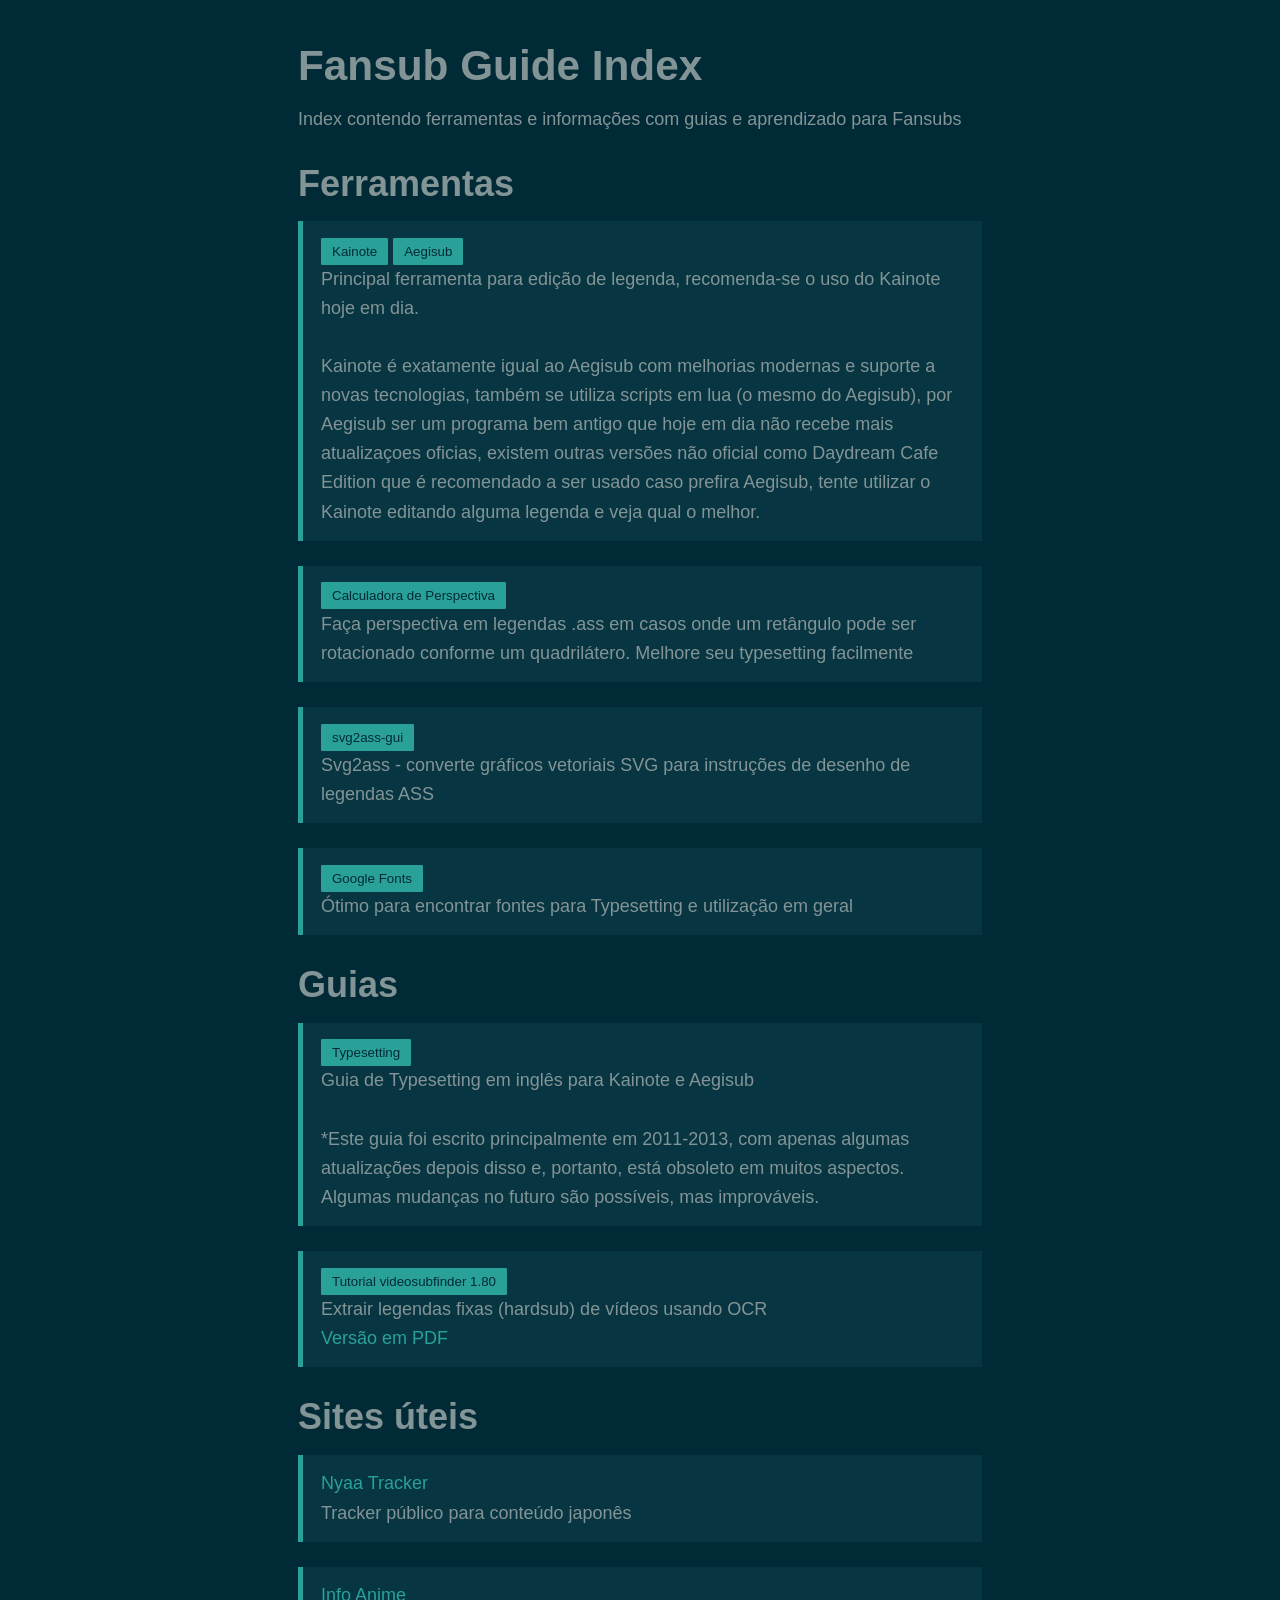
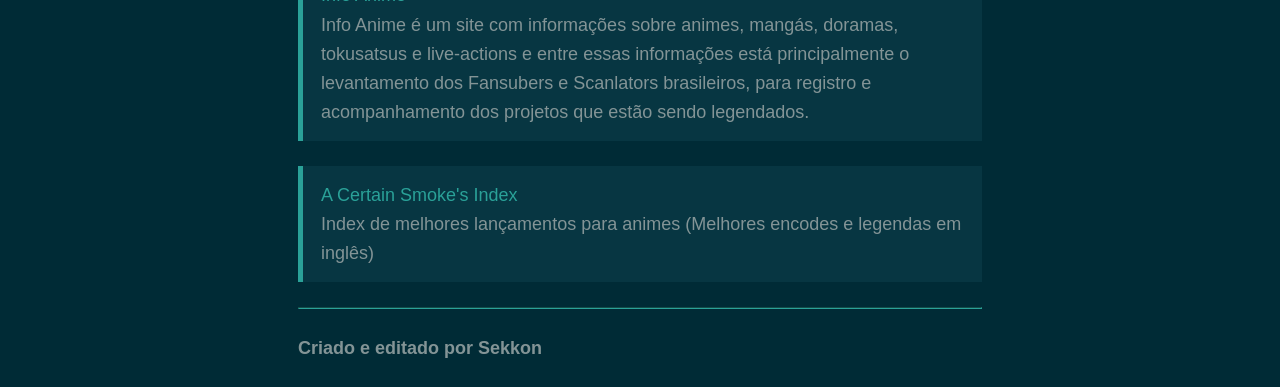
<file: index.html>
<!doctype html>
<html lang=pt-br>

<meta charset="utf-8">
<title>Fansub Guide Index</title>
<meta name="description" content="Index contendo ferramentas e informações com guias e aprendizado para Fansubs">
<meta property="og:image" content="https://i.imgur.com/mIZpLrv.png">
<link rel="icon" type="image/png" href="[data-uri]">

<h1>Fansub Guide Index</h1>

<p>Index contendo ferramentas e informações com guias e aprendizado para Fansubs</p>

<h2>Ferramentas</h2>

<blockquote>
  <button onclick="window.location.href='https://github.com/bjakja/Kainote/releases';" id="process-btn">Kainote</button>
  <button onclick="window.location.href='https://github.com/Ristellise/AegisubDC/releases';" id="process-btn">Aegisub</button>
  <p>Principal ferramenta para edição de legenda, recomenda-se o uso do Kainote hoje em dia.</p>
  <br>
  <p>Kainote é exatamente igual ao Aegisub com melhorias modernas e suporte a novas tecnologias, também se utiliza scripts em lua (o mesmo do Aegisub), por Aegisub ser um programa bem antigo que hoje em dia não recebe mais atualizaçoes oficias, existem outras versões não oficial como Daydream Cafe Edition que é recomendado a ser usado caso prefira Aegisub, tente utilizar o Kainote editando alguma legenda e veja qual o melhor.</p>
</blockquote>
  
<blockquote>
  <button onclick="window.location.href='tools\\perspective';" id="process-btn">Calculadora de Perspectiva</button>
  <p>Faça perspectiva em legendas .ass em casos onde um retângulo pode ser rotacionado conforme um quadrilátero. Melhore seu typesetting facilmente</p>
</blockquote>

<blockquote>
  <button onclick="window.location.href='tools\\svg2ass-gui';" id="process-btn">svg2ass-gui</button>
  <p>Svg2ass - converte gráficos vetoriais SVG para instruções de desenho de legendas ASS</p>
</blockquote>
  
<blockquote>
  <button onclick="window.location.href='https://fonts.google.com/';" id="process-btn">Google Fonts</button>
  <p>Ótimo para encontrar fontes para Typesetting e utilização em geral</p>
</blockquote>

<h2>Guias</h2>

<blockquote>
  <button onclick="window.location.href='guides\\Typesetting\\ts\\index.htm';" id="process-btn">Typesetting</button>
  <p>Guia de Typesetting em inglês para Kainote e Aegisub</p>
  <br>
  <p>*Este guia foi escrito principalmente em 2011-2013, com apenas algumas atualizações depois disso e, portanto, está obsoleto em muitos aspectos. Algumas mudanças no futuro são possíveis, mas improváveis.</p>
</blockquote>

<blockquote>
  <button onclick="window.location.href='guides\\Tutorial_videosubfinder_1.80';" id="process-btn">Tutorial videosubfinder 1.80</button>
  <p>Extrair legendas fixas (hardsub) de vídeos usando OCR</p>
  <a target="_blank" href="guides\Tutorial_videosubfinder_1.80\Extrair legendas fixas (hardsub) de vídeos usando OCR.pdf">Versão em PDF</a>
</blockquote>
  
<h2>Sites úteis</h2>
  
<blockquote>
  <a target="_blank" href="https://nyaa.si/">Nyaa Tracker</a>
  <p>Tracker público para conteúdo japonês</p>
</blockquote>

<blockquote>
  <a target="_blank" href="https://www.infoanime.com.br/">Info Anime</a>
  <p>Info Anime é um site com informações sobre animes, mangás, doramas, tokusatsus e live-actions e entre essas informações está principalmente o levantamento dos Fansubers e Scanlators brasileiros, para registro e acompanhamento dos projetos que estão sendo legendados.</p>
</blockquote>
  
<blockquote>
  <a target="_blank" href="https://docs.google.com/spreadsheets/d/1emW2Zsb0gEtEHiub_YHpazvBd4lL4saxCwyPhbtxXYM/htmlview#">A Certain Smoke's Index</a>
  <p>Index de melhores lançamentos para animes (Melhores encodes e legendas em inglês)</p>
</blockquote>
  
<hr>
<h6>Criado e editado por Sekkon</h6>

<style>
/* $color-text: #dedce5; */
/* Sakura.css v1.3.1
 * ================
 * Minimal css theme.
 * Project: https://github.com/oxalorg/sakura/
 */
/* Body */
html {
  font-size: 62.5%;
  font-family: -apple-system, BlinkMacSystemFont, "Segoe UI", Roboto, "Helvetica Neue", Arial, "Noto Sans", sans-serif; }

body {
  font-size: 1.8rem;
  line-height: 1.618;
  max-width: 38em;
  margin: auto;
  color: #839496;
  background-color: #002b36;
  padding: 13px; }

@media (max-width: 684px) {
  body {
    font-size: 1.53rem; } }

@media (max-width: 382px) {
  body {
    font-size: 1.35rem; } }

h1, h2, h3, h4, h5, h6 {
  line-height: 1.1;
  font-family: -apple-system, BlinkMacSystemFont, "Segoe UI", Roboto, "Helvetica Neue", Arial, "Noto Sans", sans-serif;
  font-weight: 700;
  margin-top: 3rem;
  margin-bottom: 1.5rem;
  overflow-wrap: break-word;
  word-wrap: break-word;
  -ms-word-break: break-all;
  word-break: break-word; }

h1 {
  font-size: 2.35em; }

h2 {
  font-size: 2.00em; }

h3 {
  font-size: 1.75em; }

h4 {
  font-size: 1.5em; }

h5 {
  font-size: 1.25em; }

h6 {
  font-size: 1em; }

p {
  margin-top: 0px;
  margin-bottom: 2.5rem; }

small, sub, sup {
  font-size: 75%; }

hr {
  border-color: #2aa198; }

a {
  text-decoration: none;
  color: #2aa198; }
  a:hover {
    color: #657b83;
    border-bottom: 2px solid #839496; }
  a:visited {
    color: #1f7972; }

ul {
  padding-left: 1.4em;
  margin-top: 0px;
  margin-bottom: 2.5rem; }

li {
  margin-bottom: 0.4em; }

blockquote {
  margin-left: 0px;
  margin-right: 0px;
  padding-left: 1em;
  padding-top: 0.8em;
  padding-bottom: 0.8em;
  padding-right: 0.8em;
  border-left: 5px solid #2aa198;
  margin-bottom: 2.5rem;
  background-color: #073642; }

blockquote p {
  margin-bottom: 0; }

img, video {
  height: auto;
  max-width: 100%;
  margin-top: 0px;
  margin-bottom: 2.5rem; }

/* Pre and Code */
pre {
  background-color: #073642;
  display: block;
  padding: 1em;
  overflow-x: auto;
  margin-top: 0px;
  margin-bottom: 2.5rem; }

code {
  font-size: 0.9em;
  padding: 0 0.5em;
  background-color: #073642;
  white-space: pre-wrap; }

pre > code {
  padding: 0;
  background-color: transparent;
  white-space: pre; }

/* Tables */
table {
  text-align: justify;
  width: 100%;
  border-collapse: collapse; }

td, th {
  padding: 0.5em;
  border-bottom: 1px solid #073642; }

/* Buttons, forms and input */
input, textarea {
  border: 1px solid #839496; }
  input:focus, textarea:focus {
    border: 1px solid #2aa198; }

textarea {
  width: 100%; }

.button, button, input[type="submit"], input[type="reset"], input[type="button"] {
  display: inline-block;
  padding: 5px 10px;
  text-align: center;
  text-decoration: none;
  white-space: nowrap;
  background-color: #2aa198;
  color: #002b36;
  border-radius: 1px;
  border: 1px solid #2aa198;
  cursor: pointer;
  box-sizing: border-box; }
  .button[disabled], button[disabled], input[type="submit"][disabled], input[type="reset"][disabled], input[type="button"][disabled] {
    cursor: default;
    opacity: .5; }
  .button:focus:enabled, .button:hover:enabled, button:focus:enabled, button:hover:enabled, input[type="submit"]:focus:enabled, input[type="submit"]:hover:enabled, input[type="reset"]:focus:enabled, input[type="reset"]:hover:enabled, input[type="button"]:focus:enabled, input[type="button"]:hover:enabled {
    background-color: #657b83;
    border-color: #657b83;
    color: #002b36;
    outline: 0; }

textarea, select, input {
  color: #839496;
  padding: 6px 10px;
  /* The 6px vertically centers text on FF, ignored by Webkit */
  margin-bottom: 10px;
  background-color: #073642;
  border: 1px solid #073642;
  border-radius: 4px;
  box-shadow: none;
  box-sizing: border-box; }
  textarea:focus, select:focus, input:focus {
    border: 1px solid #2aa198;
    outline: 0; }

input[type="checkbox"]:focus {
  outline: 1px dotted #2aa198; }

label, legend, fieldset {
  display: block;
  margin-bottom: .5rem;
  font-weight: 600; }
 </style>
</file>
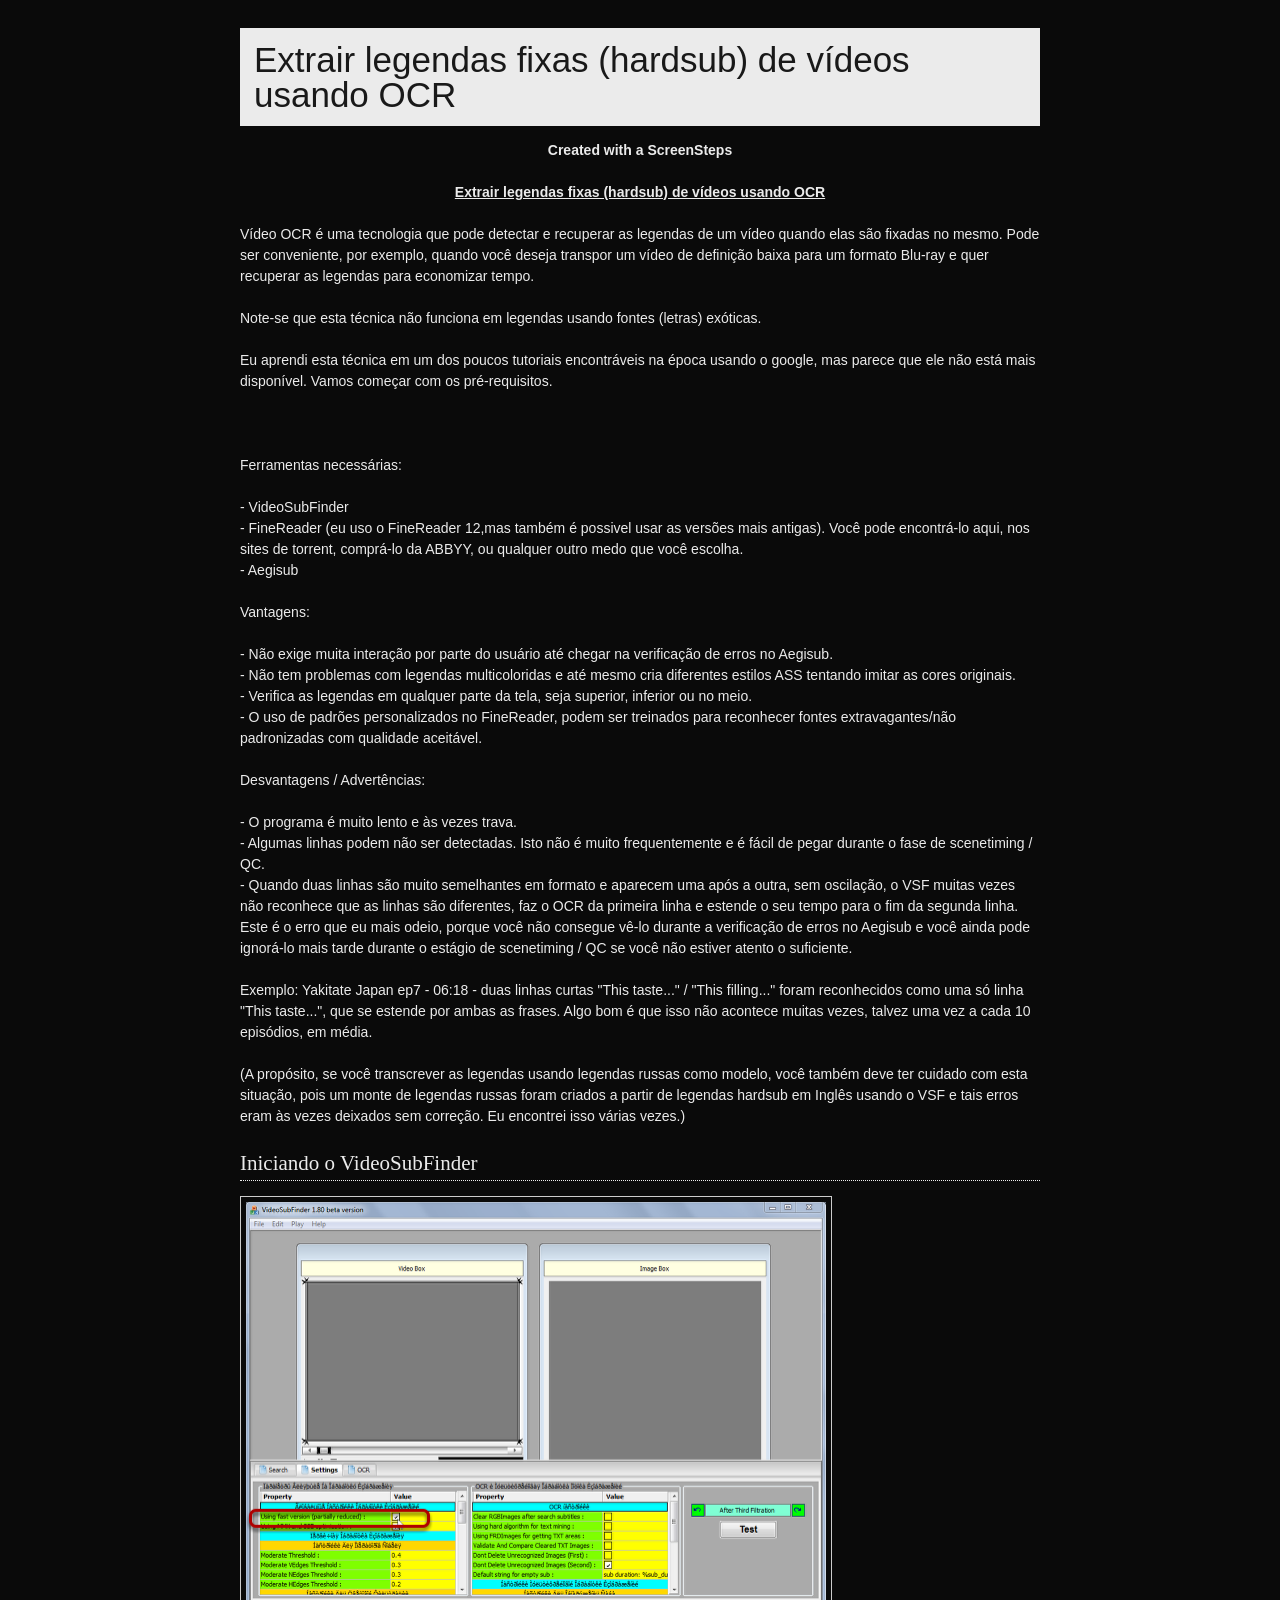
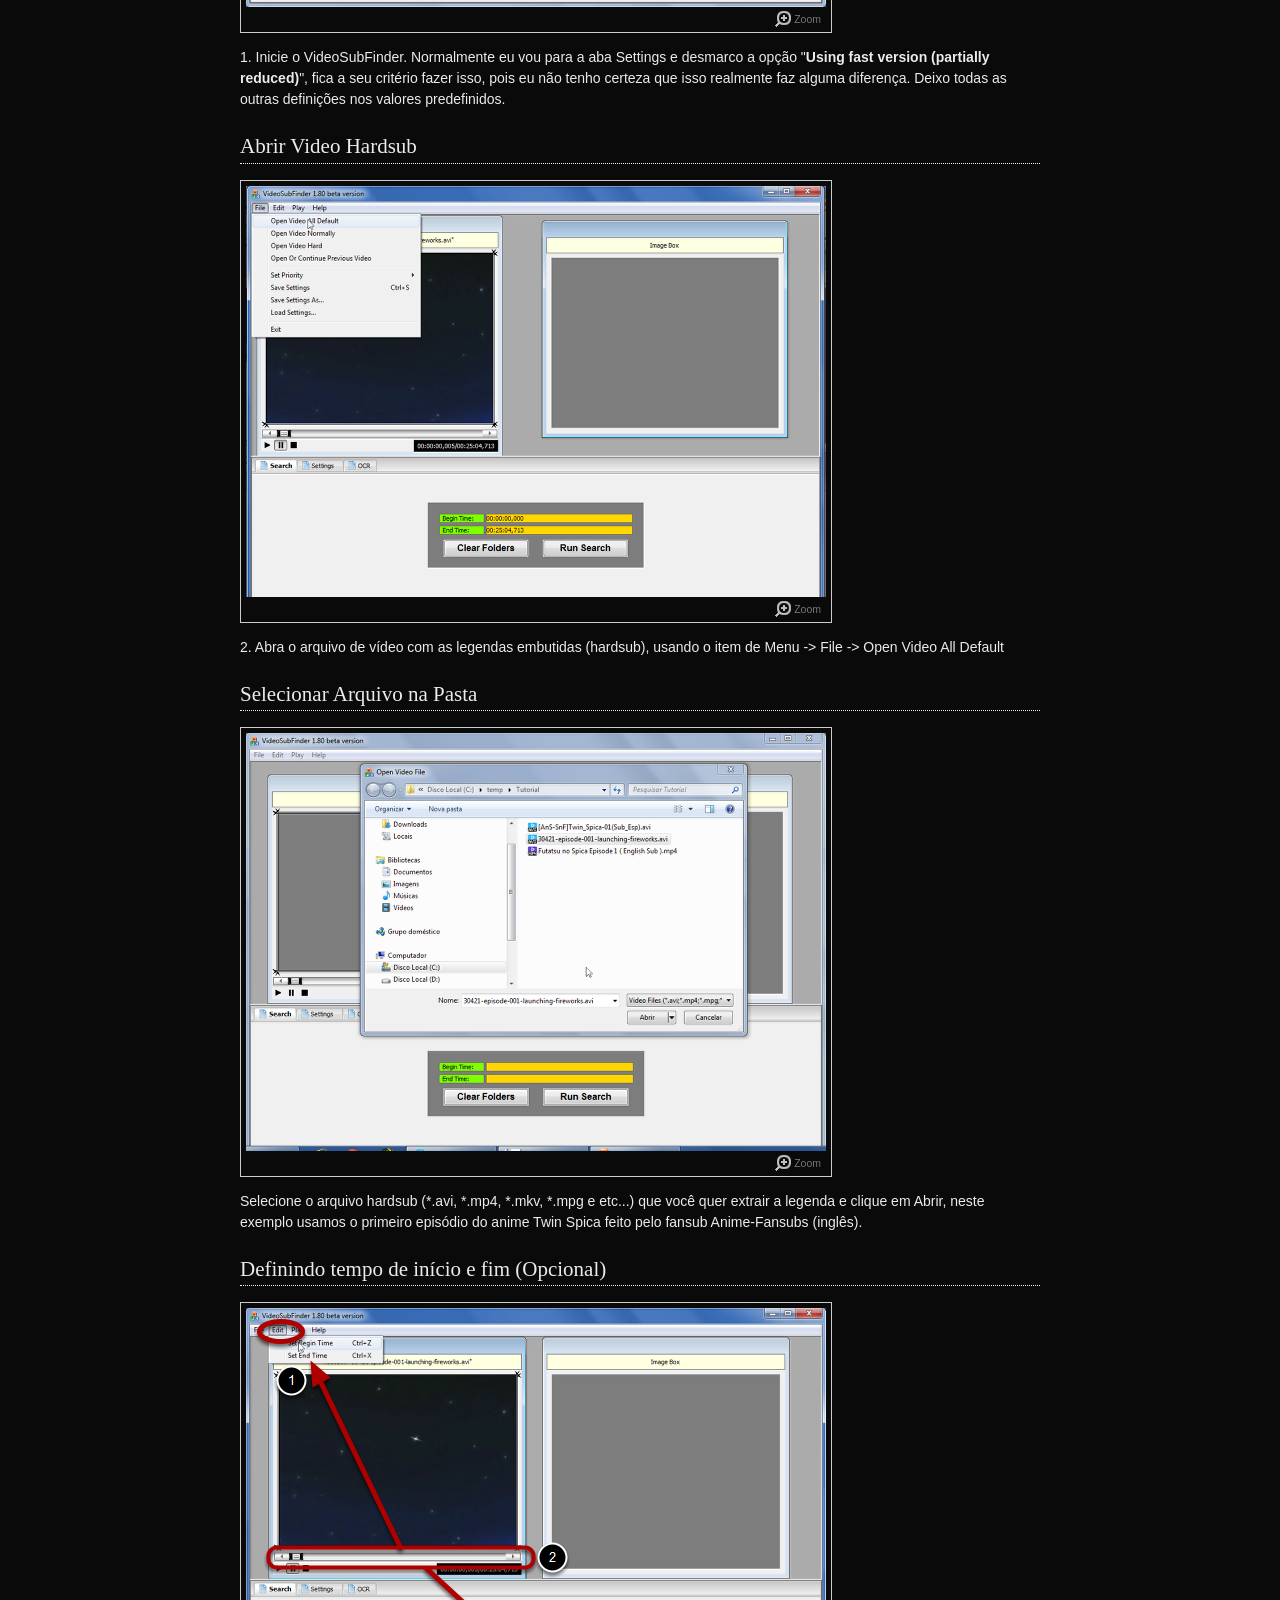
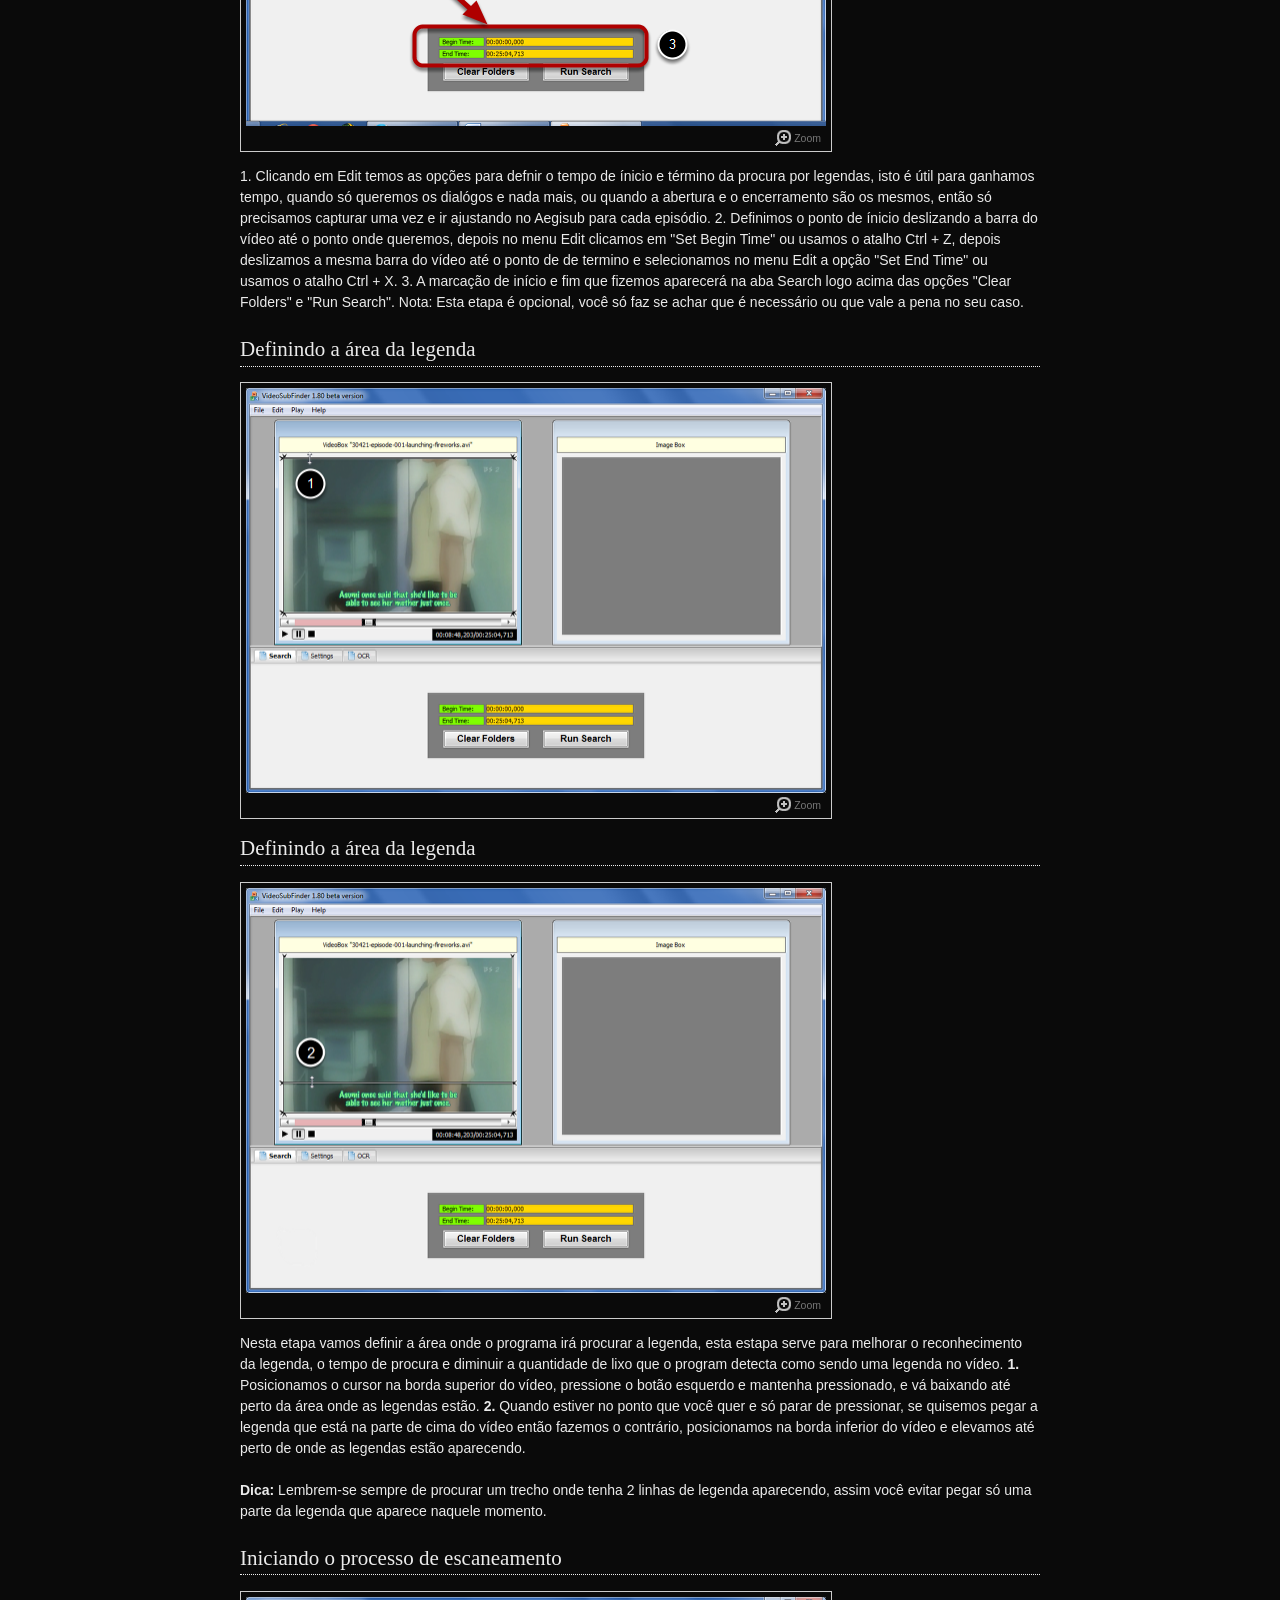
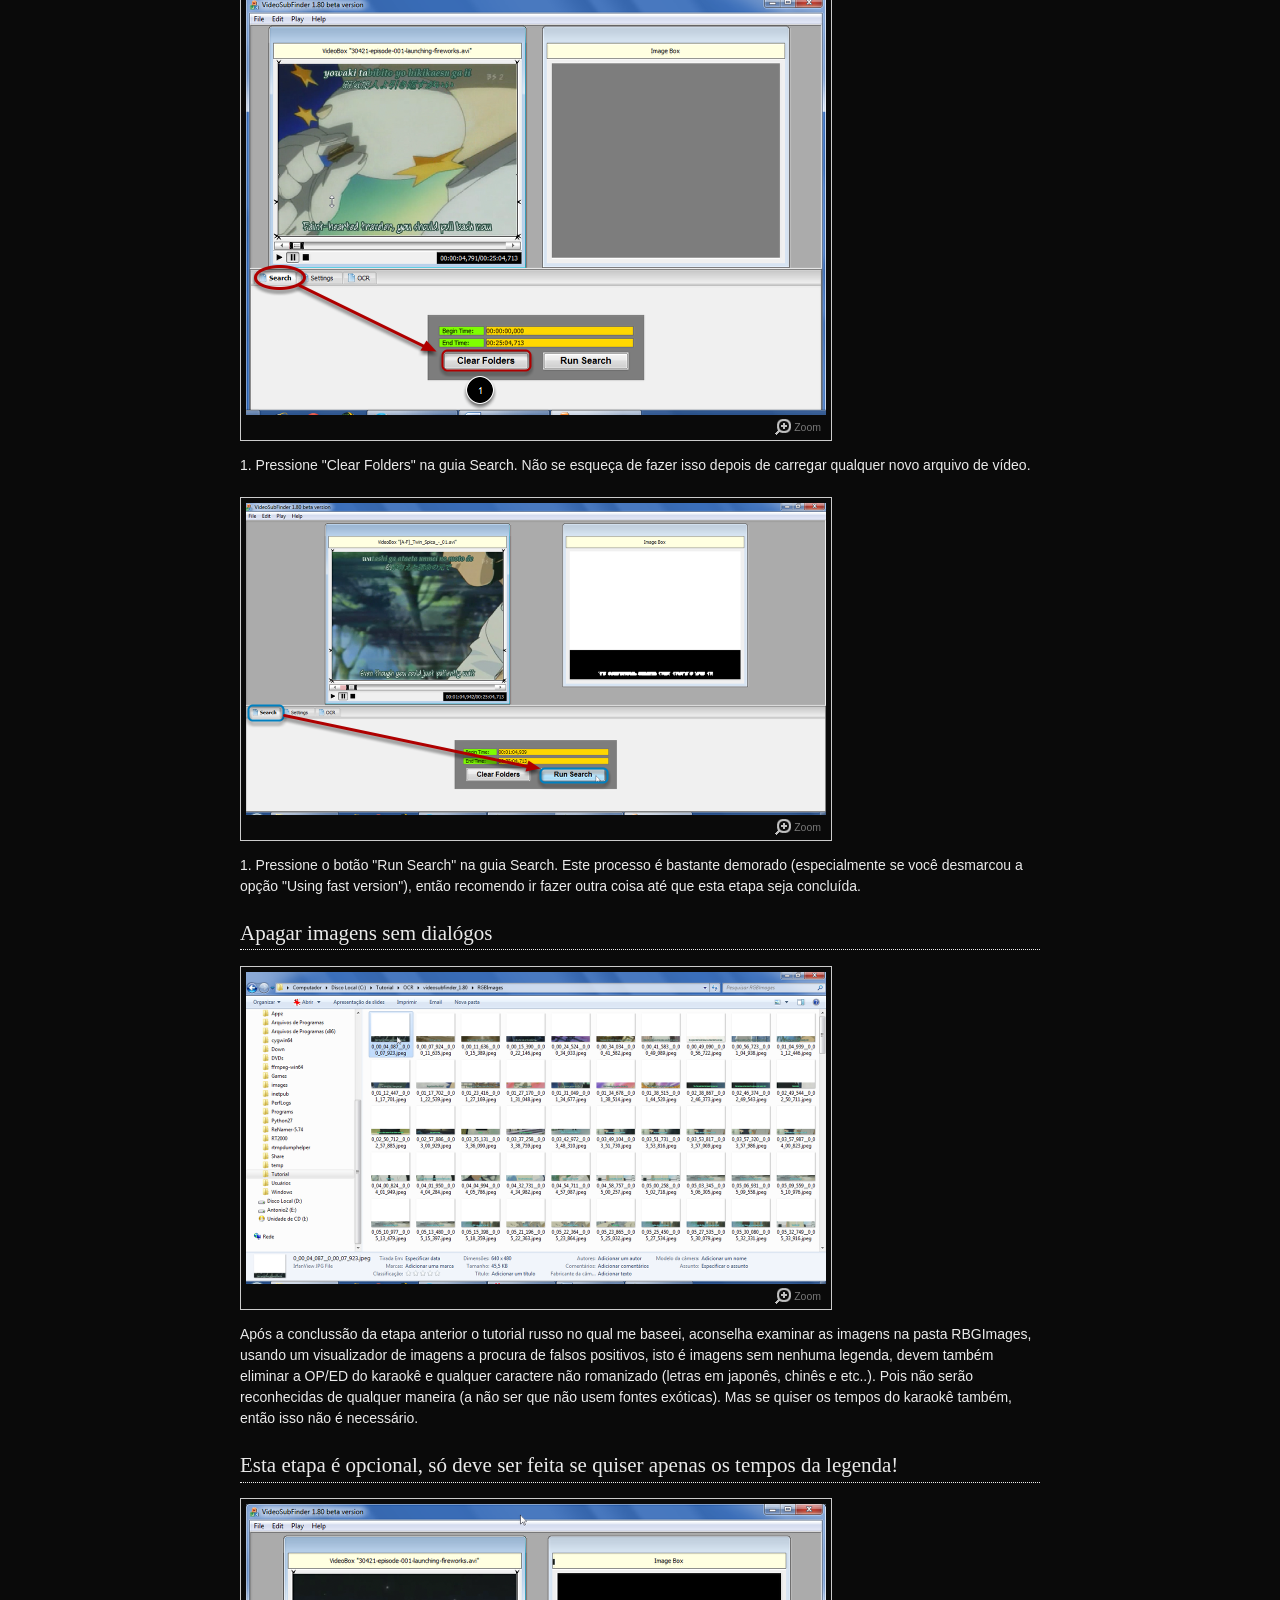
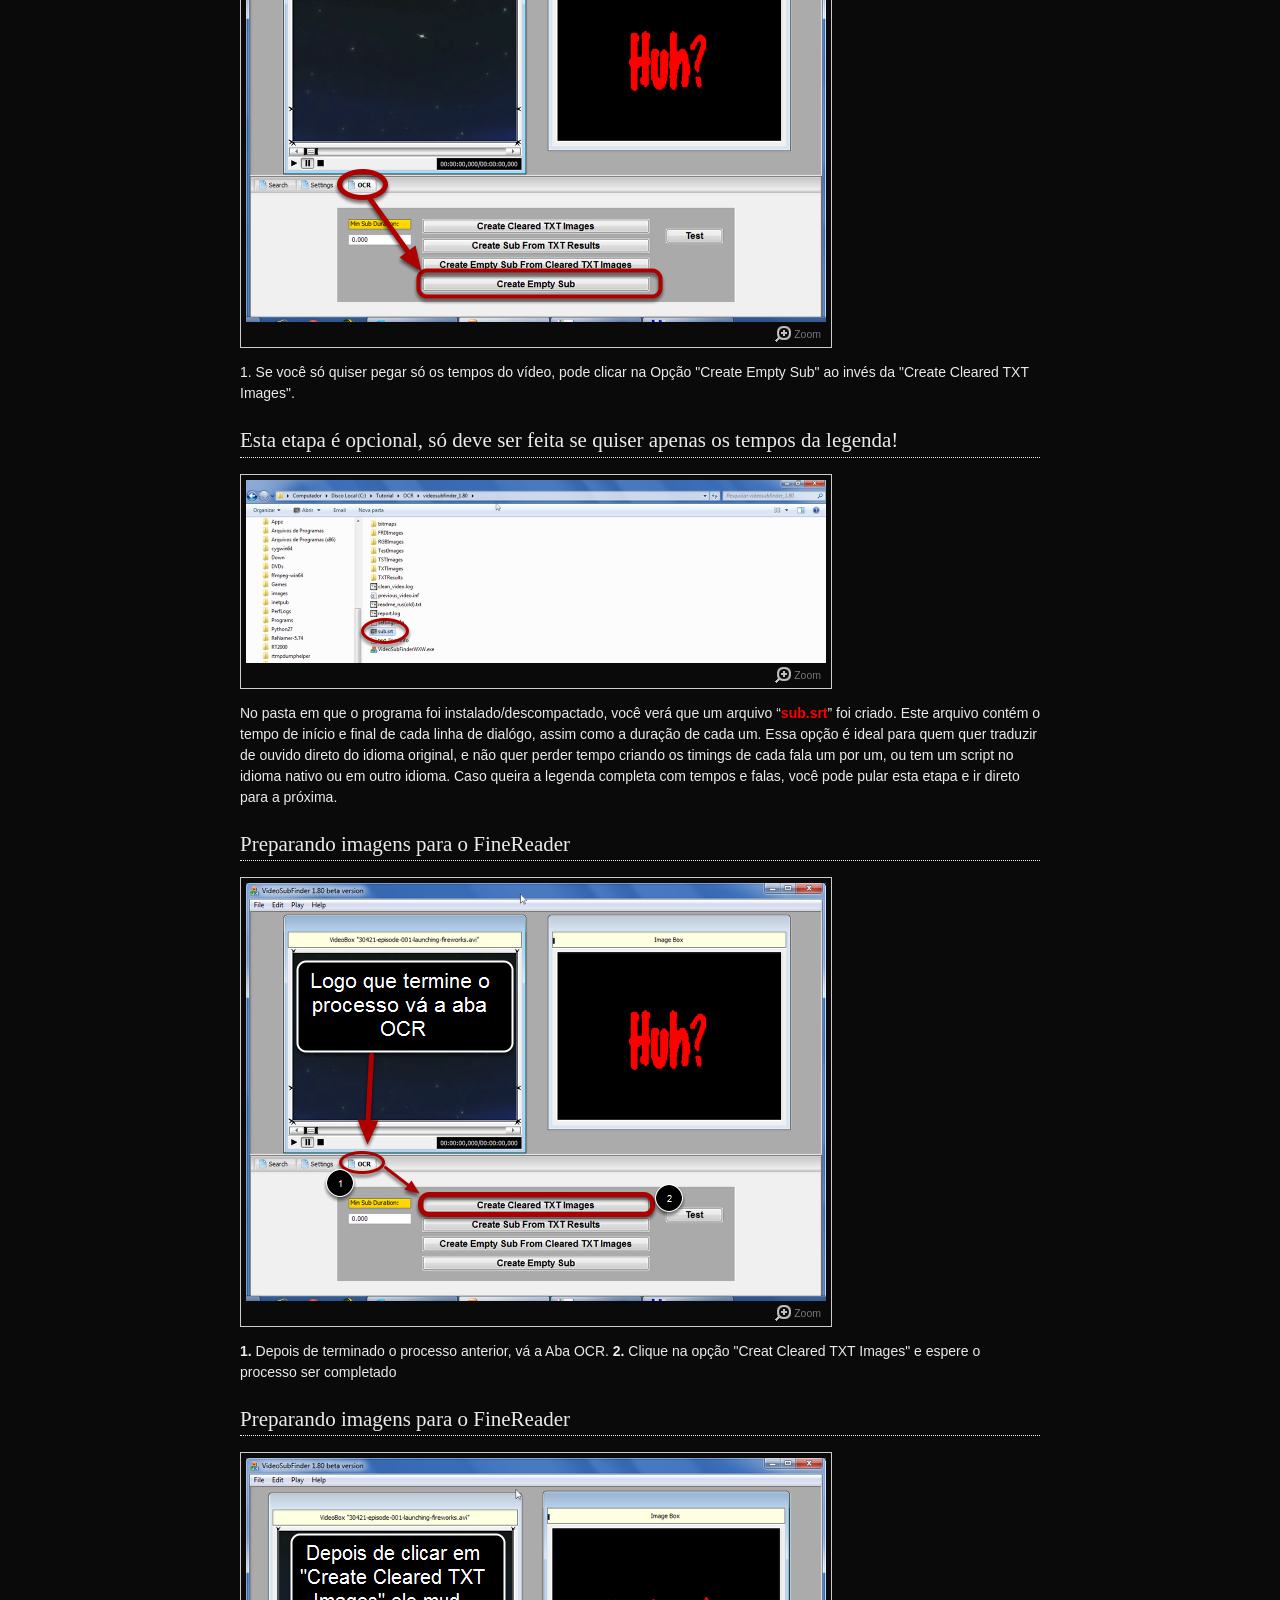
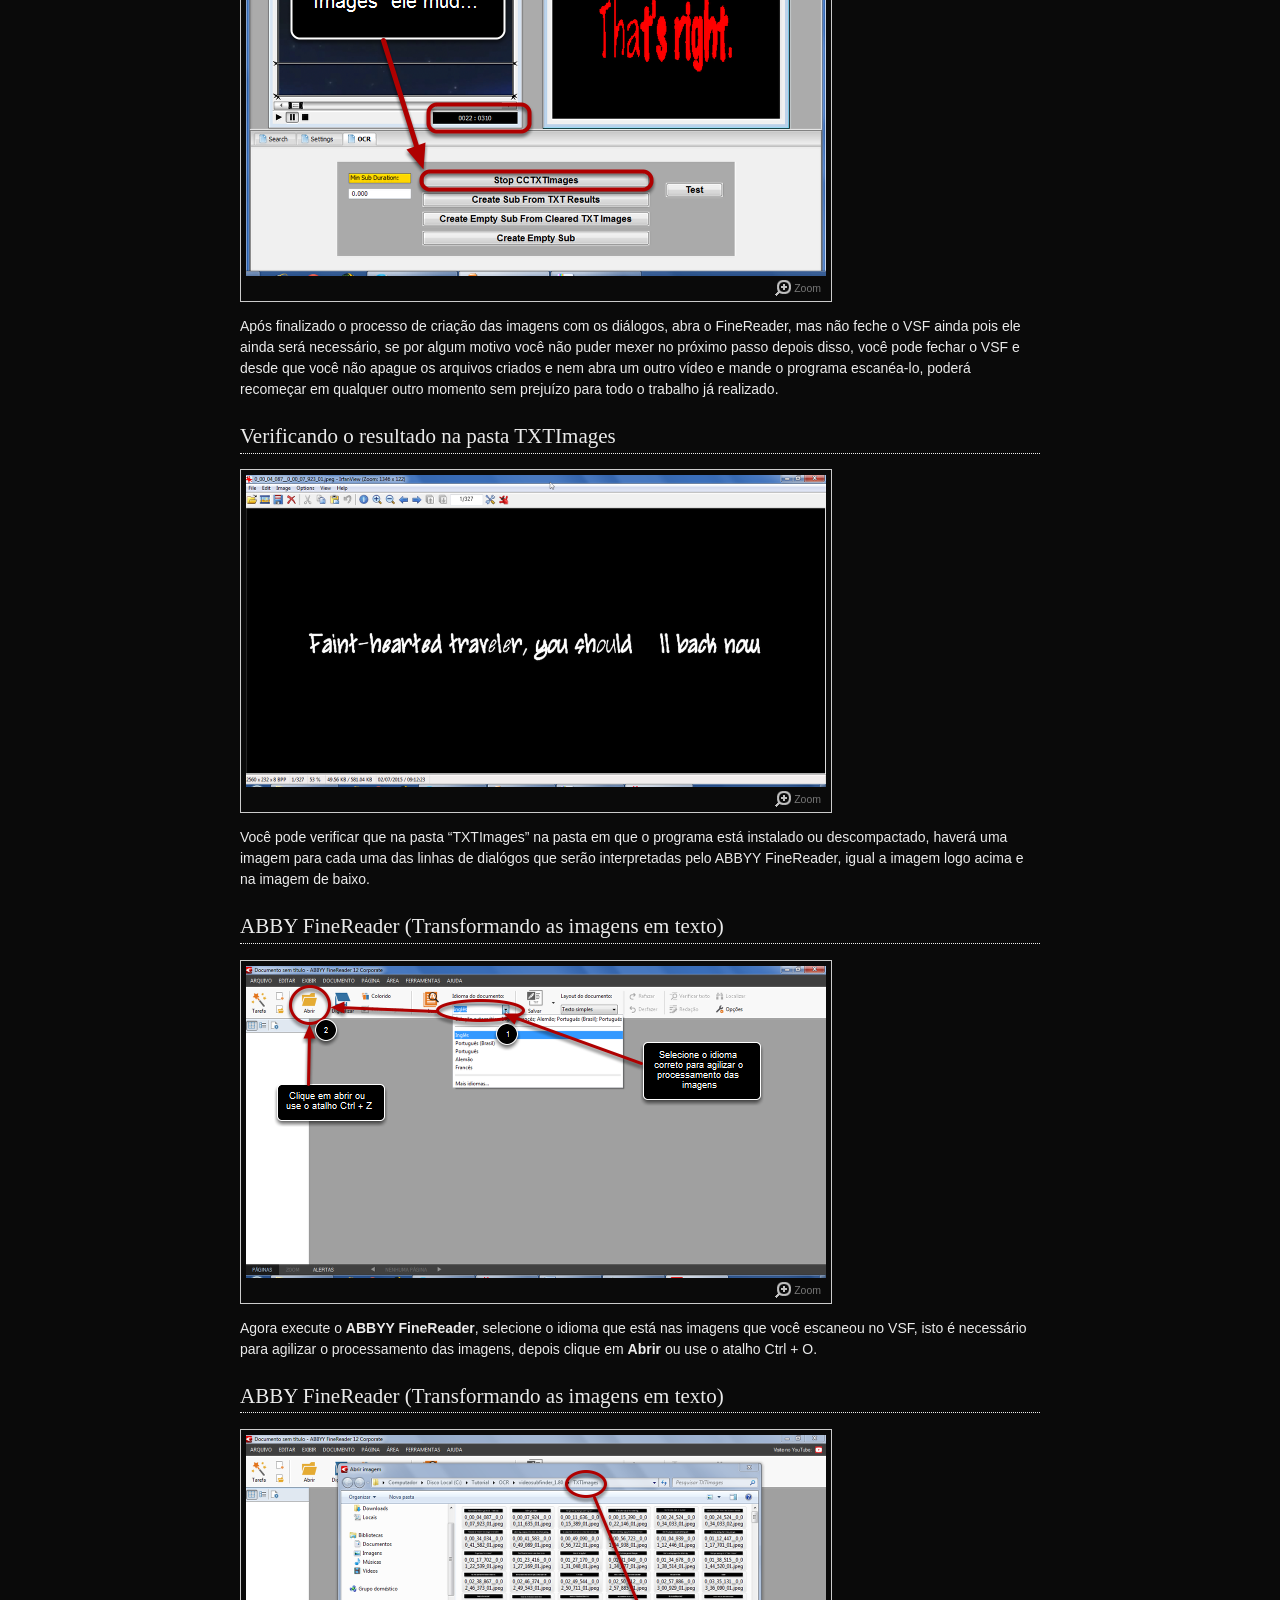
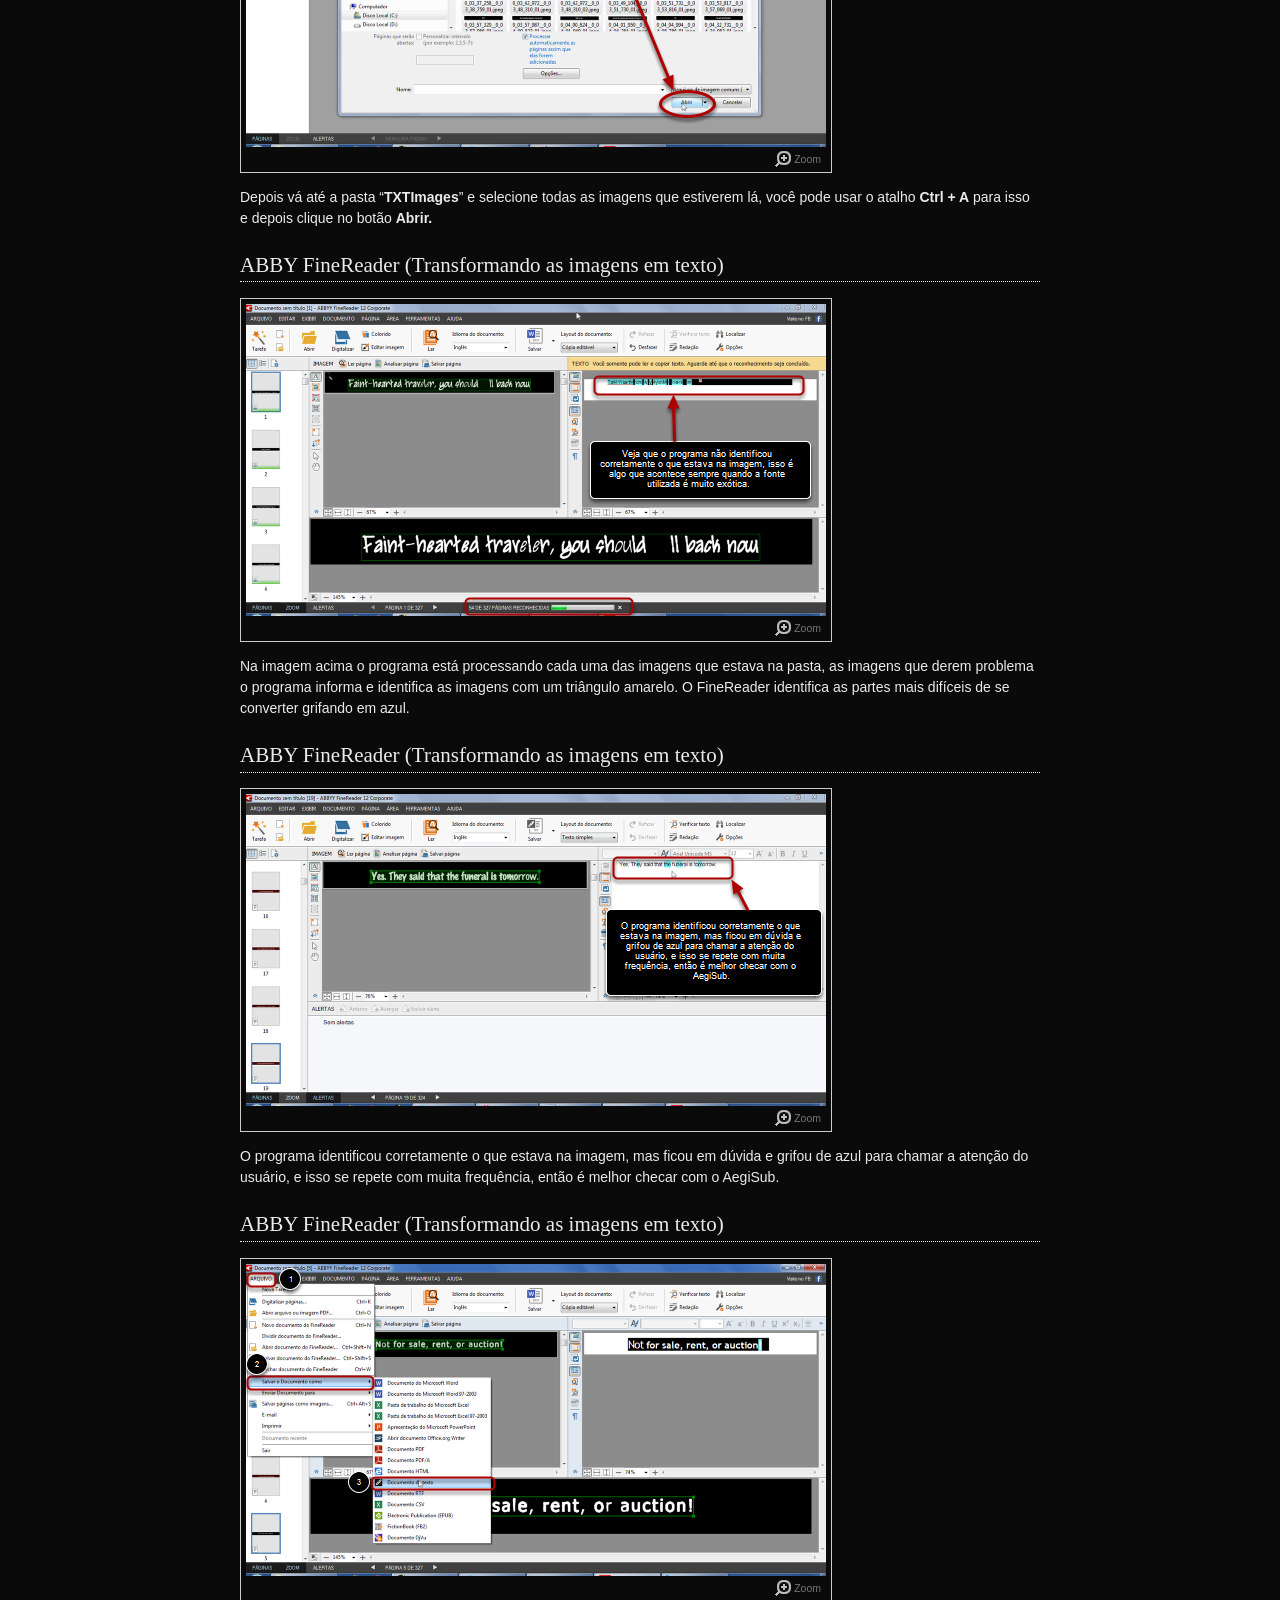
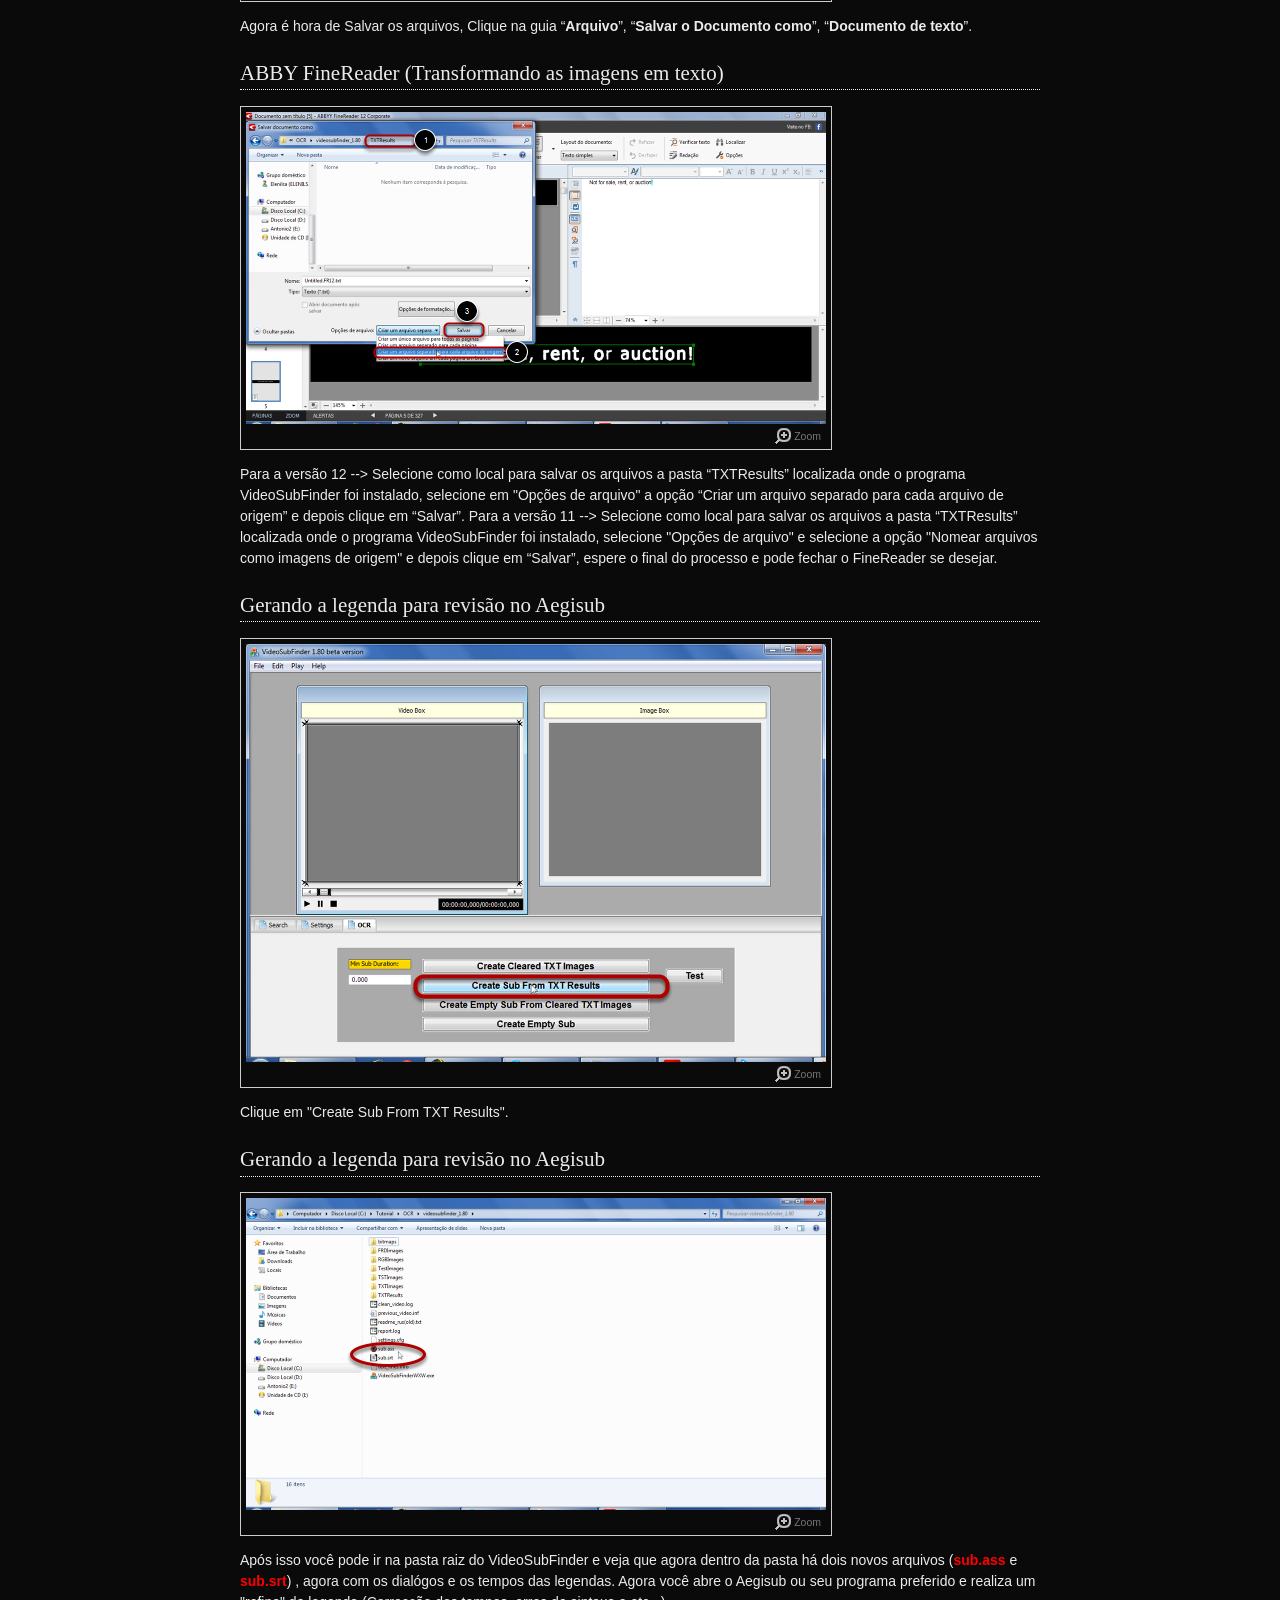
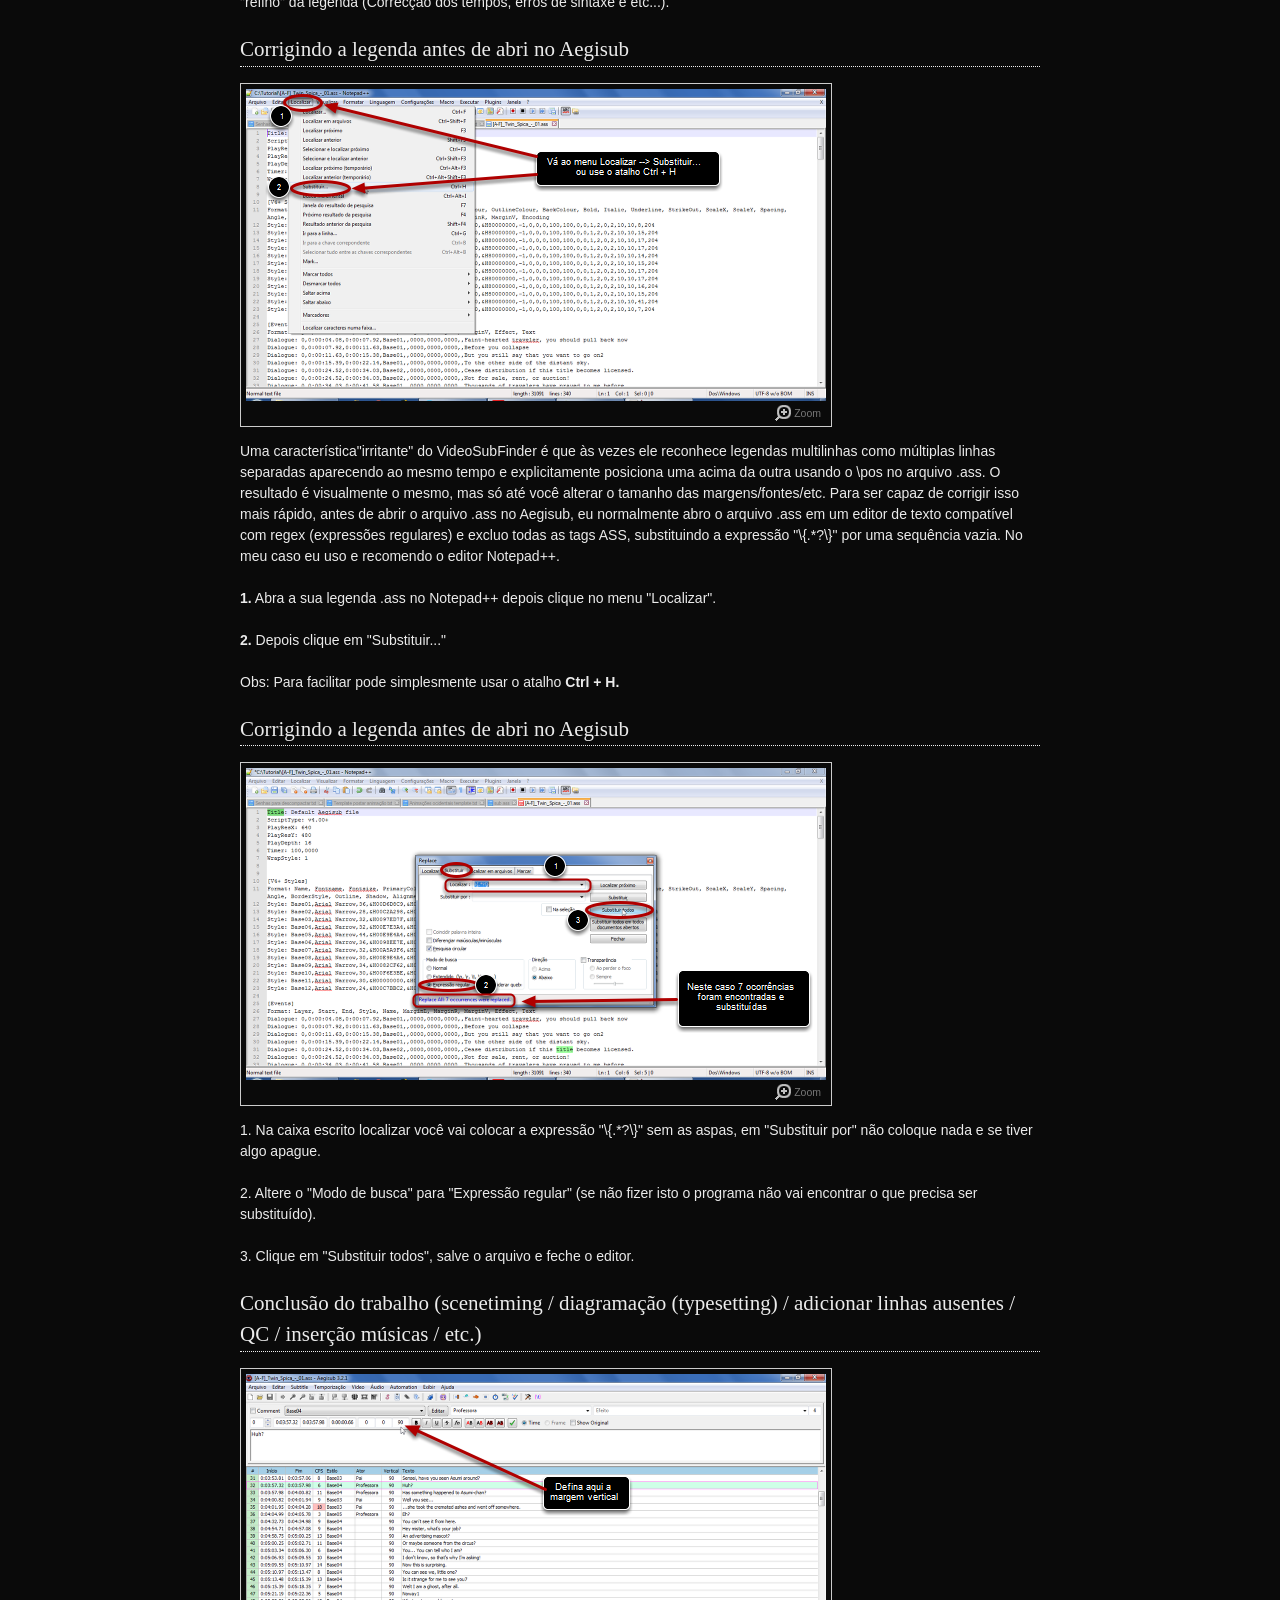
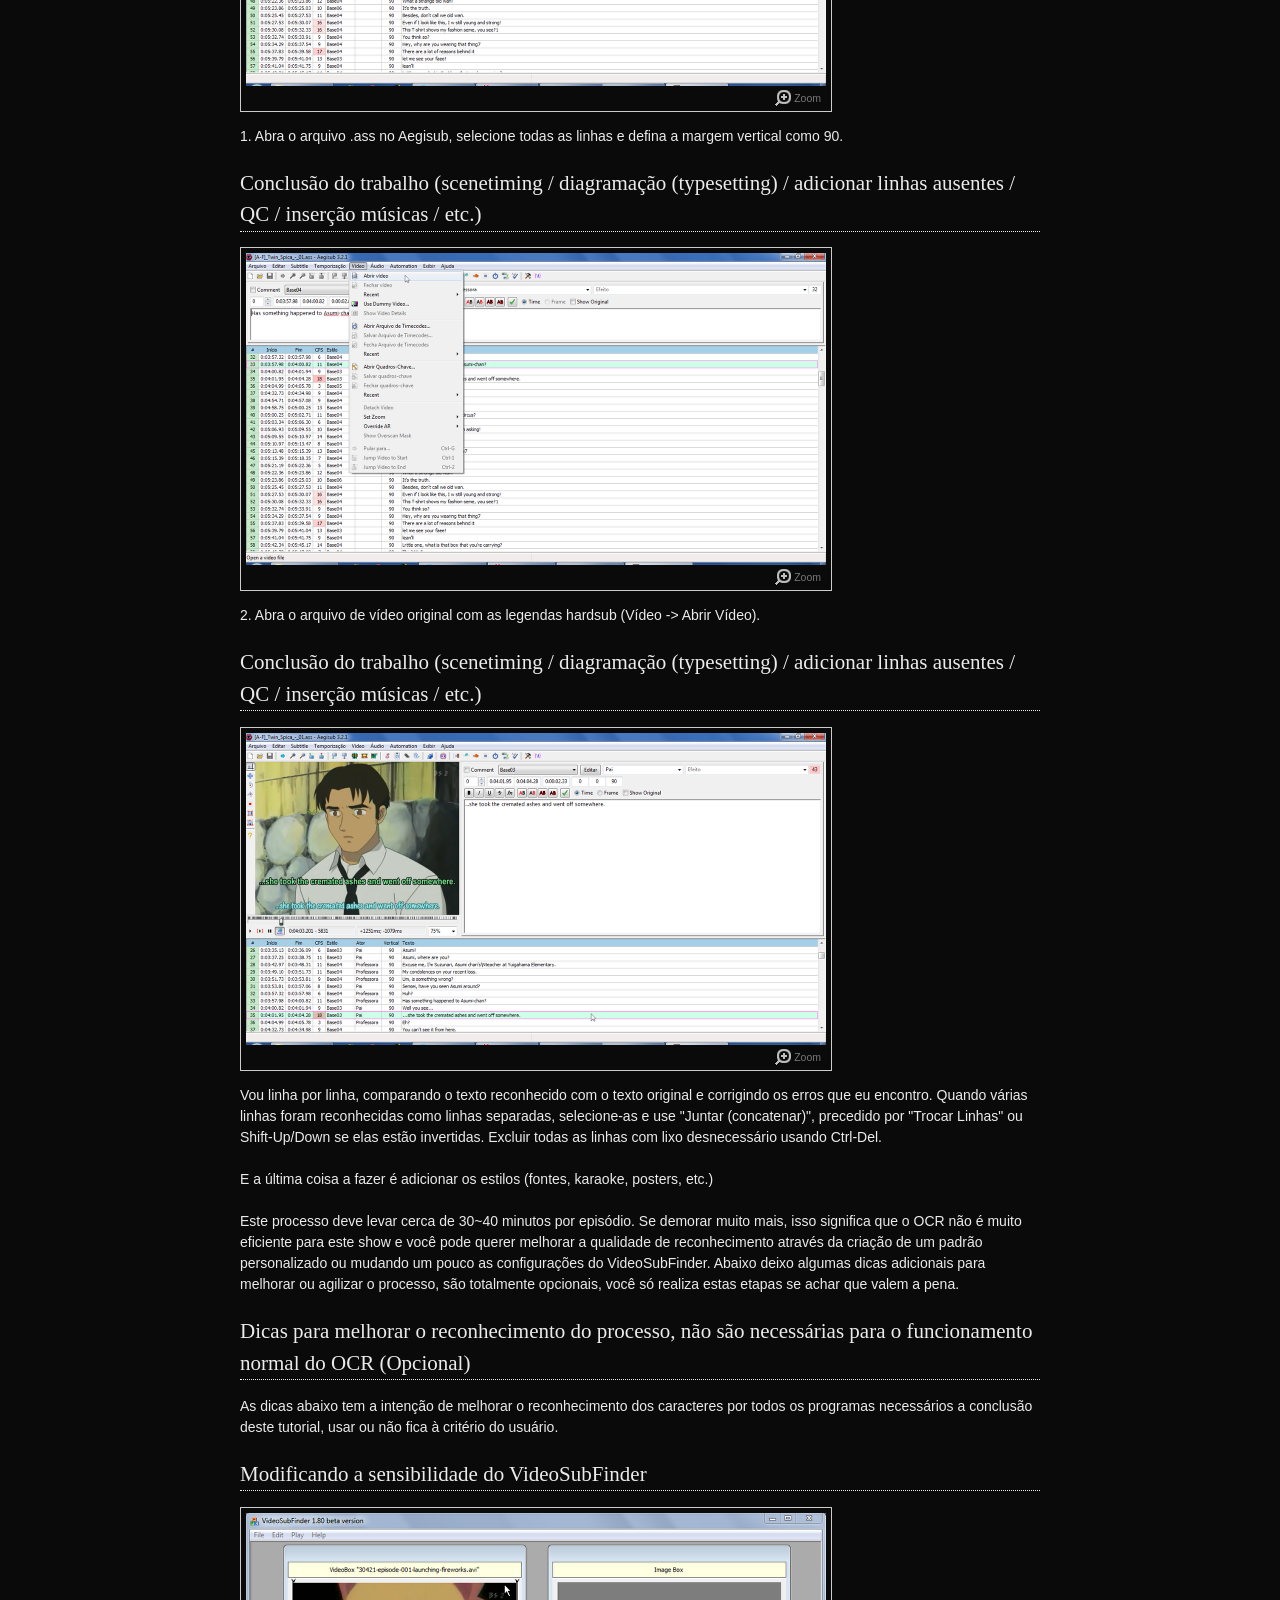
<file: guides/Tutorial_videosubfinder_1.80/index.html>
<!DOCTYPE html PUBLIC "-//W3C//DTD XHTML 1.0 Transitional//EN" "http://www.w3.org/TR/xhtml1/DTD/xhtml1-transitional.dtd">
<html xmlns="http://www.w3.org/1999/xhtml"><head>


	<meta http-equiv="Content-Type" content="text/html; charset=UTF-8" />
	<meta name="generator" content="ScreenSteps http://www.screensteps.com/" /><title>Extrair legendas fixas (hardsub) de vídeos usando OCR</title>
	
	<link href="css/black_bg.css" media="screen" rel="stylesheet" type="text/css" />
	<link href="css/prettyPhoto.css" media="screen" rel="stylesheet" type="text/css" charset="utf-8" />
	<script src="js/jquery-1.3.2.min.js" type="text/javascript" charset="utf-8" />
  <script src="js/jquery.prettyPhoto.js" type="text/javascript" charset="utf-8" />
  <script type="text/javascript" charset="utf-8">
  		$(document).ready(function(){
  			$("a[rel^='prettyPhoto']").prettyPhoto({
  			  show_title: false
  			}); 
  		}); 	
  	</script></head><body class="lucida">
	<div id="wrapper">		
		<div id="LessonContent">
			<div class="LessonHeader">
				<h1 class="LessonTitle">Extrair legendas fixas (hardsub) de vídeos usando OCR</h1>
			</div>
				<div class="summary">
<div style="text-align: center;">
		</div>
<p style="text-align: center;"><strong>Created with a ScreenSteps</strong></p><p style="text-align: center;"><strong><u>Extrair legendas fixas (hardsub) de vídeos usando OCR</u></strong></p>


<p>Vídeo OCR é uma tecnologia que pode detectar e recuperar as legendas
de um vídeo quando elas são fixadas no mesmo. Pode ser conveniente, por
exemplo, quando você deseja transpor um vídeo de definição baixa para
um formato Blu-ray e quer recuperar as legendas para economizar tempo.</p>


<p>Note-se que esta técnica não funciona em legendas usando fontes (letras) exóticas.</p>


<p>Eu aprendi esta técnica em um dos poucos tutoriais encontráveis na
época usando o google, mas parece que ele não está mais disponível.
Vamos começar com os pré-requisitos.</p>
<p>&nbsp;</p>
<p>Ferramentas necessárias:</p>


<p>- VideoSubFinder<br />
- FineReader (eu uso o FineReader 12,mas também é possivel usar as
versões mais antigas). Você pode encontrá-lo aqui, nos sites de
torrent, comprá-lo da ABBYY, ou qualquer outro medo que você escolha.<br />
- Aegisub</p>


<p>Vantagens:</p>


<p>- Não exige muita interação por parte do usuário até chegar na verificação de erros no Aegisub.<br />
- Não tem problemas com legendas multicoloridas e até mesmo cria diferentes estilos ASS tentando imitar as cores originais.<br />
- Verifica as legendas em qualquer parte da tela, seja superior, inferior ou no meio.<br />
- O uso de padrões personalizados no FineReader, podem ser treinados
para reconhecer fontes extravagantes/não padronizadas com qualidade
aceitável.</p>


<p>Desvantagens / Advertências:</p>


<p>- O programa é muito lento e às vezes trava.<br />
- Algumas linhas podem não ser detectadas. Isto não é muito
frequentemente e é fácil de pegar durante o fase de scenetiming / QC.<br />
- Quando duas linhas são muito semelhantes em formato e aparecem uma
após a outra, sem oscilação, o VSF muitas vezes não reconhece que as
linhas são diferentes, faz o OCR da primeira linha e estende o seu
tempo para o fim da segunda linha. Este é o erro que eu mais odeio,
porque você não consegue vê-lo durante a verificação de erros no
Aegisub e você ainda pode ignorá-lo mais tarde durante o estágio de
scenetiming / QC se você não estiver atento o suficiente.</p>


<p>Exemplo: Yakitate Japan ep7 - 06:18 - duas linhas curtas "This
taste..." / "This filling..." foram reconhecidos como uma só linha
"This taste...", que se estende por ambas as frases. Algo bom é que
isso não acontece muitas vezes, talvez uma vez a cada 10 episódios, em
média.</p>


<p>(A propósito, se você transcrever as legendas usando legendas russas
como modelo, você também deve ter cuidado com esta situação, pois um
monte de legendas russas foram criados a partir de legendas hardsub em
Inglês usando o VSF e tais erros eram às vezes deixados sem correção.
Eu encontrei isso várias vezes.)</p>	
	</div>
			
				<div id="step_1" class="lessonStep top">
	        <h2 class="StepTitle">Iniciando o VideoSubFinder</h2>
		<div class="image fullsize">
<a href="images/Extrair_legendas_fixas__hardsub__de_v_deos_usando_OCR/media_1435937231887_lg.png" rel="prettyPhoto" class="image" target="_blank"><img src="images/Extrair_legendas_fixas__hardsub__de_v_deos_usando_OCR/media_1435937231887.png" alt="Iniciando o VideoSubFinder" height="405" width="580" /></a>
<div class="caption"><a href="images/Extrair_legendas_fixas__hardsub__de_v_deos_usando_OCR/media_1435937231887_lg.png" rel="prettyPhoto" target="_blank">Zoom</a></div>
</div> <div class="instructions">
  <p>1. Inicie o VideoSubFinder. Normalmente eu vou para a aba Settings e desmarco a opção "<strong>Using fast version (partially reduced)</strong>",
fica a seu critério fazer isso, pois eu não tenho certeza que isso
realmente faz alguma diferença. Deixo todas as outras definições nos
valores predefinidos.</p>
</div>
	</div>
	<div class="clear" />
	<div id="step_2" class="lessonStep top">
	        <h2 class="StepTitle">Abrir Video Hardsub</h2>
		<div class="image fullsize">
<a href="images/Extrair_legendas_fixas__hardsub__de_v_deos_usando_OCR/media_1435806179564_lg.png" rel="prettyPhoto" class="image" target="_blank"><img src="images/Extrair_legendas_fixas__hardsub__de_v_deos_usando_OCR/media_1435806179564.png" alt="Abrir Video Hardsub" height="411" width="580" /></a>
<div class="caption"><a href="images/Extrair_legendas_fixas__hardsub__de_v_deos_usando_OCR/media_1435806179564_lg.png" rel="prettyPhoto" target="_blank">Zoom</a></div>
</div> <div class="instructions">
  <p>2. Abra o arquivo de vídeo com as legendas embutidas (hardsub), usando o item de Menu -&gt; File -&gt; Open Video All Default</p>
</div>
	</div>
	<div class="clear" />
	<div id="step_3" class="lessonStep top">
	        <h2 class="StepTitle">Selecionar Arquivo na Pasta</h2>
		<div class="image fullsize">
<a href="images/Extrair_legendas_fixas__hardsub__de_v_deos_usando_OCR/media_1435866310708_lg.png" rel="prettyPhoto" class="image" target="_blank"><img src="images/Extrair_legendas_fixas__hardsub__de_v_deos_usando_OCR/media_1435866310708.png" alt="Selecionar Arquivo na Pasta" height="418" width="580" /></a>
<div class="caption"><a href="images/Extrair_legendas_fixas__hardsub__de_v_deos_usando_OCR/media_1435866310708_lg.png" rel="prettyPhoto" target="_blank">Zoom</a></div>
</div> <div class="instructions">
  <p>Selecione o arquivo hardsub
(*.avi, *.mp4, *.mkv, *.mpg e etc...) que você quer extrair a legenda e
clique em Abrir, neste exemplo usamos o primeiro episódio do anime Twin
Spica feito pelo fansub Anime-Fansubs (inglês).</p>
</div>
	</div>
	<div class="clear" />
	<div id="step_4" class="lessonStep top">
	        <h2 class="StepTitle">Definindo tempo de início e fim (Opcional)</h2>
		<div class="image fullsize">
<a href="images/Extrair_legendas_fixas__hardsub__de_v_deos_usando_OCR/media_1435806267819_lg.png" rel="prettyPhoto" class="image" target="_blank"><img src="images/Extrair_legendas_fixas__hardsub__de_v_deos_usando_OCR/media_1435806267819.png" alt="Definindo tempo de início e fim (Opcional)" height="418" width="580" /></a>
<div class="caption"><a href="images/Extrair_legendas_fixas__hardsub__de_v_deos_usando_OCR/media_1435806267819_lg.png" rel="prettyPhoto" target="_blank">Zoom</a></div>
</div> <div class="instructions">
  <p>1. Clicando em Edit temos as
opções para defnir o tempo de ínicio e término da procura por legendas,
isto é útil para ganhamos tempo, quando só queremos os dialógos e nada
mais, ou quando a abertura e o encerramento são os mesmos, então só
precisamos capturar uma vez e ir ajustando no Aegisub para cada
episódio. 2. Definimos o ponto de ínicio deslizando a barra do vídeo
até o ponto onde queremos, depois no menu Edit clicamos em "Set Begin
Time" ou usamos o atalho Ctrl + Z, depois deslizamos a mesma barra do
vídeo até o ponto de de termino e selecionamos no menu Edit a opção
"Set End Time" ou usamos o atalho Ctrl + X. 3. A marcação de início e
fim que fizemos aparecerá na aba Search logo acima das opções "Clear
Folders" e "Run Search". Nota: Esta etapa é opcional, você só faz se
achar que é necessário ou que vale a pena no seu caso.</p>
</div>
	</div>
	<div class="clear" />
	<div id="step_5" class="lessonStep top">
	        <h2 class="StepTitle">Definindo a área da legenda</h2>
		<div class="image fullsize">
<a href="images/Extrair_legendas_fixas__hardsub__de_v_deos_usando_OCR/media_1435951170078_lg.png" rel="prettyPhoto" class="image" target="_blank"><img src="images/Extrair_legendas_fixas__hardsub__de_v_deos_usando_OCR/media_1435951170078.png" alt="Definindo a área da legenda" height="405" width="580" /></a>
<div class="caption"><a href="images/Extrair_legendas_fixas__hardsub__de_v_deos_usando_OCR/media_1435951170078_lg.png" rel="prettyPhoto" target="_blank">Zoom</a></div>
</div> 
	</div>
	<div class="clear" />
	<div id="step_6" class="lessonStep top">
	        <h2 class="StepTitle">Definindo a área da legenda</h2>
		<div class="image fullsize">
<a href="images/Extrair_legendas_fixas__hardsub__de_v_deos_usando_OCR/VSF04_lg.png" rel="prettyPhoto" class="image" target="_blank"><img src="images/Extrair_legendas_fixas__hardsub__de_v_deos_usando_OCR/VSF04.png" alt="Definindo a área da legenda" height="405" width="580" /></a>
<div class="caption"><a href="images/Extrair_legendas_fixas__hardsub__de_v_deos_usando_OCR/VSF04_lg.png" rel="prettyPhoto" target="_blank">Zoom</a></div>
</div> <div class="instructions">
  <p>Nesta etapa vamos definir a
área onde o programa irá procurar a legenda, esta estapa serve para
melhorar o reconhecimento da legenda, o tempo de procura e diminuir a
quantidade de lixo que o program detecta como sendo uma legenda no
vídeo. <strong>1.</strong> Posicionamos o cursor na borda superior do
vídeo, pressione o botão esquerdo e mantenha pressionado, e vá baixando
até perto da área onde as legendas estão. <strong>2.</strong> Quando
estiver no ponto que você quer e só parar de pressionar, se quisemos
pegar a legenda que está na parte de cima do vídeo então fazemos o
contrário, posicionamos na borda inferior do vídeo e elevamos até perto
de onde as legendas estão aparecendo. </p>


<p><strong>Dica:</strong> Lembrem-se sempre de procurar um trecho onde
tenha 2 linhas de legenda aparecendo, assim você evitar pegar só uma
parte da legenda que aparece naquele momento.</p>
</div>
	</div>
	<div class="clear" />
	<div id="step_7" class="lessonStep top">
	        <h2 class="StepTitle">Iniciando o processo de escaneamento</h2>
		<div class="image fullsize">
<a href="images/Extrair_legendas_fixas__hardsub__de_v_deos_usando_OCR/media_1435948932078_lg.png" rel="prettyPhoto" class="image" target="_blank"><img src="images/Extrair_legendas_fixas__hardsub__de_v_deos_usando_OCR/media_1435948932078.png" alt="Iniciando o processo de escaneamento" height="418" width="580" /></a>
<div class="caption"><a href="images/Extrair_legendas_fixas__hardsub__de_v_deos_usando_OCR/media_1435948932078_lg.png" rel="prettyPhoto" target="_blank">Zoom</a></div>
</div> <div class="instructions">
  <p>1. Pressione "Clear Folders" na guia Search. Não se esqueça de fazer isso depois de carregar qualquer novo arquivo de vídeo.</p>
</div>
	</div>
	<div class="clear" />
	<div id="step_8" class="lessonStep top">
	    
		<div class="image fullsize">
<a href="images/Extrair_legendas_fixas__hardsub__de_v_deos_usando_OCR/media_1436209598611_lg.png" rel="prettyPhoto" class="image" target="_blank"><img src="images/Extrair_legendas_fixas__hardsub__de_v_deos_usando_OCR/media_1436209598611.png" alt="" height="312" width="580" /></a>
<div class="caption"><a href="images/Extrair_legendas_fixas__hardsub__de_v_deos_usando_OCR/media_1436209598611_lg.png" rel="prettyPhoto" target="_blank">Zoom</a></div>
</div> <div class="instructions">
  <p>1. Pressione o botão "Run
Search" na guia Search. Este processo é bastante demorado
(especialmente se você desmarcou a opção "Using fast version"), então
recomendo ir fazer outra coisa até que esta etapa seja concluída.</p>
</div>
	</div>
	<div class="clear" />
	<div id="step_9" class="lessonStep top">
	        <h2 class="StepTitle">Apagar imagens sem dialógos</h2>
		<div class="image fullsize">
<a href="images/Extrair_legendas_fixas__hardsub__de_v_deos_usando_OCR/media_1435981260697_lg.png" rel="prettyPhoto" class="image" target="_blank"><img src="images/Extrair_legendas_fixas__hardsub__de_v_deos_usando_OCR/media_1435981260697.png" alt="Apagar imagens sem dialógos" height="312" width="580" /></a>
<div class="caption"><a href="images/Extrair_legendas_fixas__hardsub__de_v_deos_usando_OCR/media_1435981260697_lg.png" rel="prettyPhoto" target="_blank">Zoom</a></div>
</div> <div class="instructions">
  <p>Após a conclussão da etapa
anterior o tutorial russo no qual me baseei, aconselha examinar as
imagens na pasta RBGImages, usando um visualizador de imagens a procura
de falsos positivos, isto é imagens sem nenhuma legenda, devem também
eliminar a OP/ED do karaokê e qualquer caractere não romanizado (letras
em japonês, chinês e etc..). Pois não serão reconhecidas de qualquer
maneira (a não ser que não usem fontes exóticas). Mas se quiser os
tempos do karaokê também, então isso não é necessário.</p>
</div>
	</div>
	<div class="clear" />
	<div id="step_10" class="lessonStep top">
	        <h2 class="StepTitle">Esta etapa é opcional, só deve ser feita se quiser apenas os tempos da legenda!</h2>
		<div class="image fullsize">
<a href="images/Extrair_legendas_fixas__hardsub__de_v_deos_usando_OCR/media_1435970159312_lg.png" rel="prettyPhoto" class="image" target="_blank"><img src="images/Extrair_legendas_fixas__hardsub__de_v_deos_usando_OCR/media_1435970159312.png" alt="Esta etapa é opcional, só deve ser feita se quiser apenas os tempos da legenda!" height="418" width="580" /></a>
<div class="caption"><a href="images/Extrair_legendas_fixas__hardsub__de_v_deos_usando_OCR/media_1435970159312_lg.png" rel="prettyPhoto" target="_blank">Zoom</a></div>
</div> <div class="instructions">
  <p>1. Se você só quiser pegar só
os tempos do vídeo, pode clicar na Opção "Create Empty Sub" ao invés da
"Create Cleared TXT Images". </p>
</div>
	</div>
	<div class="clear" />
	<div id="step_11" class="lessonStep top">
	        <h2 class="StepTitle">Esta etapa é opcional, só deve ser feita se quiser apenas os tempos da legenda!</h2>
		<div class="image fullsize">
<a href="images/Extrair_legendas_fixas__hardsub__de_v_deos_usando_OCR/media_1435978565557_lg.png" rel="prettyPhoto" class="image" target="_blank"><img src="images/Extrair_legendas_fixas__hardsub__de_v_deos_usando_OCR/media_1435978565557.png" alt="Esta etapa é opcional, só deve ser feita se quiser apenas os tempos da legenda!" height="183" width="580" /></a>
<div class="caption"><a href="images/Extrair_legendas_fixas__hardsub__de_v_deos_usando_OCR/media_1435978565557_lg.png" rel="prettyPhoto" target="_blank">Zoom</a></div>
</div> <div class="instructions">
  <p>No  pasta  em  que  o  programa  foi  instalado/descompactado,  você  verá  que  um arquivo “<strong><font color="#ff0000">sub.srt</font></strong>”
foi criado. Este arquivo contém o tempo de início e final de cada linha
de dialógo, assim como a duração de cada um. Essa opção é ideal para
quem quer traduzir de ouvido direto do idioma original, e não quer
perder tempo criando os timings de cada fala um por um, ou tem um
script no idioma nativo ou em outro idioma. Caso queira a legenda
completa com tempos e falas, você pode pular esta etapa e ir direto
para a próxima.</p>
</div>
	</div>
	<div class="clear" />
	<div id="step_12" class="lessonStep top">
	        <h2 class="StepTitle">Preparando imagens para o FineReader</h2>
		<div class="image fullsize">
<a href="images/Extrair_legendas_fixas__hardsub__de_v_deos_usando_OCR/media_1435844934172_lg.png" rel="prettyPhoto" class="image" target="_blank"><img src="images/Extrair_legendas_fixas__hardsub__de_v_deos_usando_OCR/media_1435844934172.png" alt="Preparando imagens para o FineReader" height="418" width="580" /></a>
<div class="caption"><a href="images/Extrair_legendas_fixas__hardsub__de_v_deos_usando_OCR/media_1435844934172_lg.png" rel="prettyPhoto" target="_blank">Zoom</a></div>
</div> <div class="instructions">
  <p><strong>1.</strong> Depois de
terminado o processo anterior, vá a Aba OCR. <strong>2.</strong> Clique na opção "Creat Cleared TXT Images" e espere o processo ser completado</p>
</div>
	</div>
	<div class="clear" />
	<div id="step_13" class="lessonStep top">
	        <h2 class="StepTitle">Preparando imagens para o FineReader</h2>
		<div class="image fullsize">
<a href="images/Extrair_legendas_fixas__hardsub__de_v_deos_usando_OCR/media_1435839225343_lg.png" rel="prettyPhoto" class="image" target="_blank"><img src="images/Extrair_legendas_fixas__hardsub__de_v_deos_usando_OCR/media_1435839225343.png" alt="Preparando imagens para o FineReader" height="418" width="580" /></a>
<div class="caption"><a href="images/Extrair_legendas_fixas__hardsub__de_v_deos_usando_OCR/media_1435839225343_lg.png" rel="prettyPhoto" target="_blank">Zoom</a></div>
</div> <div class="instructions">
  <p>Após finalizado o processo de
criação das imagens com os diálogos, abra o FineReader, mas não feche o
VSF ainda pois ele ainda será necessário, se por algum motivo você não
puder mexer no próximo passo depois disso, você pode fechar o VSF e
desde que você não apague os arquivos criados e nem abra um outro vídeo
e mande o programa escanéa-lo, poderá recomeçar em qualquer outro
momento sem prejuízo para todo o trabalho já realizado.</p>
</div>
	</div>
	<div class="clear" />
	<div id="step_14" class="lessonStep top">
	        <h2 class="StepTitle">Verificando o resultado na pasta TXTImages</h2>
		<div class="image fullsize">
<a href="images/Extrair_legendas_fixas__hardsub__de_v_deos_usando_OCR/media_1435841667450_lg.png" rel="prettyPhoto" class="image" target="_blank"><img src="images/Extrair_legendas_fixas__hardsub__de_v_deos_usando_OCR/media_1435841667450.png" alt="Verificando o resultado na pasta TXTImages" height="312" width="580" /></a>
<div class="caption"><a href="images/Extrair_legendas_fixas__hardsub__de_v_deos_usando_OCR/media_1435841667450_lg.png" rel="prettyPhoto" target="_blank">Zoom</a></div>
</div> <div class="instructions">
  <p>Você pode verificar que na
pasta “TXTImages” na pasta em que o programa está instalado ou
descompactado, haverá uma imagem para cada uma das linhas de dialógos
que serão interpretadas pelo ABBYY FineReader, igual a imagem logo
acima e na imagem de baixo.</p>
</div>
	</div>
	<div class="clear" />
	<div id="step_15" class="lessonStep top">
	        <h2 class="StepTitle">ABBY FineReader (Transformando as imagens em texto)</h2>
		<div class="image fullsize">
<a href="images/Extrair_legendas_fixas__hardsub__de_v_deos_usando_OCR/media_1435972119792_lg.png" rel="prettyPhoto" class="image" target="_blank"><img src="images/Extrair_legendas_fixas__hardsub__de_v_deos_usando_OCR/media_1435972119792.png" alt="ABBY FineReader (Transformando as imagens em texto)" height="312" width="580" /></a>
<div class="caption"><a href="images/Extrair_legendas_fixas__hardsub__de_v_deos_usando_OCR/media_1435972119792_lg.png" rel="prettyPhoto" target="_blank">Zoom</a></div>
</div> <div class="instructions">
  <p>Agora execute o <strong>ABBYY FineReader</strong>,
selecione o idioma que está nas imagens que você escaneou no VSF, isto
é necessário para agilizar o processamento das imagens, depois clique
em <strong>Abrir </strong>ou use o atalho Ctrl + O.</p>
</div>
	</div>
	<div class="clear" />
	<div id="step_16" class="lessonStep top">
	        <h2 class="StepTitle">ABBY FineReader (Transformando as imagens em texto)</h2>
		<div class="image fullsize">
<a href="images/Extrair_legendas_fixas__hardsub__de_v_deos_usando_OCR/media_1435890397358_lg.png" rel="prettyPhoto" class="image" target="_blank"><img src="images/Extrair_legendas_fixas__hardsub__de_v_deos_usando_OCR/media_1435890397358.png" alt="ABBY FineReader (Transformando as imagens em texto)" height="312" width="580" /></a>
<div class="caption"><a href="images/Extrair_legendas_fixas__hardsub__de_v_deos_usando_OCR/media_1435890397358_lg.png" rel="prettyPhoto" target="_blank">Zoom</a></div>
</div> <div class="instructions">
  <p>Depois vá até a pasta “<strong>TXTImages</strong>” e selecione todas as imagens que estiverem lá, você pode usar o atalho <strong>Ctrl + A</strong> para isso e depois clique no botão <strong>Abrir.</strong></p>
</div>
	</div>
	<div class="clear" />
	<div id="step_17" class="lessonStep top">
	        <h2 class="StepTitle">ABBY FineReader (Transformando as imagens em texto)</h2>
		<div class="image fullsize">
<a href="images/Extrair_legendas_fixas__hardsub__de_v_deos_usando_OCR/media_1435885063824_lg.png" rel="prettyPhoto" class="image" target="_blank"><img src="images/Extrair_legendas_fixas__hardsub__de_v_deos_usando_OCR/media_1435885063824.png" alt="ABBY FineReader (Transformando as imagens em texto)" height="312" width="580" /></a>
<div class="caption"><a href="images/Extrair_legendas_fixas__hardsub__de_v_deos_usando_OCR/media_1435885063824_lg.png" rel="prettyPhoto" target="_blank">Zoom</a></div>
</div> <div class="instructions">
  <p>Na imagem acima o programa está
processando cada uma das imagens que estava na pasta, as imagens que
derem problema o programa informa e identifica as imagens com um
triângulo amarelo. O FineReader identifica as partes mais difíceis de
se converter grifando em azul.</p>
</div>
	</div>
	<div class="clear" />
	<div id="step_18" class="lessonStep top">
	        <h2 class="StepTitle">ABBY FineReader (Transformando as imagens em texto)</h2>
		<div class="image fullsize">
<a href="images/Extrair_legendas_fixas__hardsub__de_v_deos_usando_OCR/media_1435973933942_lg.png" rel="prettyPhoto" class="image" target="_blank"><img src="images/Extrair_legendas_fixas__hardsub__de_v_deos_usando_OCR/media_1435973933942.png" alt="ABBY FineReader (Transformando as imagens em texto)" height="312" width="580" /></a>
<div class="caption"><a href="images/Extrair_legendas_fixas__hardsub__de_v_deos_usando_OCR/media_1435973933942_lg.png" rel="prettyPhoto" target="_blank">Zoom</a></div>
</div> <div class="instructions">
  <p>O programa identificou
corretamente o que estava na imagem, mas ficou em dúvida e grifou de
azul para chamar a atenção do usuário, e isso se repete com muita
frequência, então é melhor checar com o AegiSub.</p>
</div>
	</div>
	<div class="clear" />
	<div id="step_19" class="lessonStep top">
	        <h2 class="StepTitle">ABBY FineReader (Transformando as imagens em texto)</h2>
		<div class="image fullsize">
<a href="images/Extrair_legendas_fixas__hardsub__de_v_deos_usando_OCR/media_1435885476044_lg.png" rel="prettyPhoto" class="image" target="_blank"><img src="images/Extrair_legendas_fixas__hardsub__de_v_deos_usando_OCR/media_1435885476044.png" alt="ABBY FineReader (Transformando as imagens em texto)" height="312" width="580" /></a>
<div class="caption"><a href="images/Extrair_legendas_fixas__hardsub__de_v_deos_usando_OCR/media_1435885476044_lg.png" rel="prettyPhoto" target="_blank">Zoom</a></div>
</div> <div class="instructions">
  <p>Agora é hora de Salvar os arquivos, Clique na guia “<strong>Arquivo</strong>”, “<strong>Salvar o Documento como</strong>”, “<strong>Documento de texto</strong>”.</p>
</div>
	</div>
	<div class="clear" />
	<div id="step_20" class="lessonStep top">
	        <h2 class="StepTitle">ABBY FineReader (Transformando as imagens em texto)</h2>
		<div class="image fullsize">
<a href="images/Extrair_legendas_fixas__hardsub__de_v_deos_usando_OCR/media_1435885752162_lg.png" rel="prettyPhoto" class="image" target="_blank"><img src="images/Extrair_legendas_fixas__hardsub__de_v_deos_usando_OCR/media_1435885752162.png" alt="ABBY FineReader (Transformando as imagens em texto)" height="312" width="580" /></a>
<div class="caption"><a href="images/Extrair_legendas_fixas__hardsub__de_v_deos_usando_OCR/media_1435885752162_lg.png" rel="prettyPhoto" target="_blank">Zoom</a></div>
</div> <div class="instructions">
  <p>Para a versão 12 --&gt;
Selecione como local para salvar os arquivos a pasta “TXTResults”
localizada onde o programa VideoSubFinder foi instalado, selecione em
"Opções de arquivo" a opção “Criar um arquivo separado para cada
arquivo de origem” e depois clique em “Salvar”. Para a versão 11 --&gt;
Selecione como local para salvar os arquivos a pasta “TXTResults”
localizada onde o programa VideoSubFinder foi instalado, selecione
"Opções de arquivo" e selecione a opção "Nomear arquivos como imagens
de origem" e depois clique em “Salvar”, espere o final do processo e
pode fechar o FineReader se desejar.</p>
</div>
	</div>
	<div class="clear" />
	<div id="step_21" class="lessonStep top">
	        <h2 class="StepTitle">Gerando a legenda para revisão no Aegisub</h2>
		<div class="image fullsize">
<a href="images/Extrair_legendas_fixas__hardsub__de_v_deos_usando_OCR/media_1435885853073_lg.png" rel="prettyPhoto" class="image" target="_blank"><img src="images/Extrair_legendas_fixas__hardsub__de_v_deos_usando_OCR/media_1435885853073.png" alt="Gerando a legenda para revisão no Aegisub" height="418" width="580" /></a>
<div class="caption"><a href="images/Extrair_legendas_fixas__hardsub__de_v_deos_usando_OCR/media_1435885853073_lg.png" rel="prettyPhoto" target="_blank">Zoom</a></div>
</div> <div class="instructions">
  <p>Clique em "Create Sub From TXT Results".</p>
</div>
	</div>
	<div class="clear" />
	<div id="step_22" class="lessonStep top">
	        <h2 class="StepTitle">Gerando a legenda para revisão no Aegisub</h2>
		<div class="image fullsize">
<a href="images/Extrair_legendas_fixas__hardsub__de_v_deos_usando_OCR/media_1435888904820_lg.png" rel="prettyPhoto" class="image" target="_blank"><img src="images/Extrair_legendas_fixas__hardsub__de_v_deos_usando_OCR/media_1435888904820.png" alt="Gerando a legenda para revisão no Aegisub" height="312" width="580" /></a>
<div class="caption"><a href="images/Extrair_legendas_fixas__hardsub__de_v_deos_usando_OCR/media_1435888904820_lg.png" rel="prettyPhoto" target="_blank">Zoom</a></div>
</div> <div class="instructions">
  <p>Após isso você pode ir na pasta raiz do VideoSubFinder e veja que agora dentro da pasta há dois novos arquivos (<strong><font color="#ff0000">sub.ass</font></strong> e <strong><font color="#ff0000">sub.srt</font></strong>)
, agora com os dialógos e os tempos das legendas. Agora você abre o
Aegisub ou seu programa preferido e realiza um "refino" da legenda
(Correcção dos tempos, erros de sintaxe e etc...).</p>
</div>
	</div>
	<div class="clear" />
	<div id="step_23" class="lessonStep top">
	        <h2 class="StepTitle">Corrigindo a legenda antes de abri no Aegisub</h2>
		<div class="image fullsize">
<a href="images/Extrair_legendas_fixas__hardsub__de_v_deos_usando_OCR/media_1436013565599_lg.png" rel="prettyPhoto" class="image" target="_blank"><img src="images/Extrair_legendas_fixas__hardsub__de_v_deos_usando_OCR/media_1436013565599.png" alt="Corrigindo a legenda antes de abri no Aegisub" height="312" width="580" /></a>
<div class="caption"><a href="images/Extrair_legendas_fixas__hardsub__de_v_deos_usando_OCR/media_1436013565599_lg.png" rel="prettyPhoto" target="_blank">Zoom</a></div>
</div> <div class="instructions">
  <p>Uma característica"irritante"
do VideoSubFinder é que às vezes ele reconhece legendas multilinhas
como múltiplas linhas separadas aparecendo ao mesmo tempo e
explicitamente posiciona uma acima da outra usando o \pos no arquivo
.ass. O resultado é visualmente o mesmo, mas só até você alterar o
tamanho das margens/fontes/etc. Para ser capaz de corrigir isso mais
rápido, antes de abrir o arquivo .ass no Aegisub, eu normalmente abro o
arquivo .ass em um editor de texto compatível com regex (expressões
regulares) e excluo todas as tags ASS, substituindo a expressão
"\{.*?\}" por uma sequência vazia. No meu caso eu uso e recomendo o
editor Notepad++.</p>


<p><strong>1.</strong> Abra a sua legenda .ass no Notepad++ depois clique no menu "Localizar".</p>


<p><strong>2.</strong> Depois clique em "Substituir..."</p>


<p>Obs: Para facilitar pode simplesmente usar o atalho <strong>Ctrl + H.</strong></p>
</div>
	</div>
	<div class="clear" />
	<div id="step_24" class="lessonStep top">
	        <h2 class="StepTitle">Corrigindo a legenda antes de abri no Aegisub</h2>
		<div class="image fullsize">
<a href="images/Extrair_legendas_fixas__hardsub__de_v_deos_usando_OCR/media_1436013164454_lg.png" rel="prettyPhoto" class="image" target="_blank"><img src="images/Extrair_legendas_fixas__hardsub__de_v_deos_usando_OCR/media_1436013164454.png" alt="Corrigindo a legenda antes de abri no Aegisub" height="312" width="580" /></a>
<div class="caption"><a href="images/Extrair_legendas_fixas__hardsub__de_v_deos_usando_OCR/media_1436013164454_lg.png" rel="prettyPhoto" target="_blank">Zoom</a></div>
</div> <div class="instructions">
  <p>1. Na caixa escrito localizar
você vai colocar a expressão "\{.*?\}" sem as aspas, em "Substituir
por" não coloque nada e se tiver algo apague.</p>


<p>2. Altere o "Modo de busca" para "Expressão regular" (se não fizer
isto o programa não vai encontrar o que precisa ser substituído).</p>


<p>3. Clique em "Substituir todos", salve o arquivo e feche o editor.</p>
</div>
	</div>
	<div class="clear" />
	<div id="step_25" class="lessonStep top">
	        <h2 class="StepTitle">Conclusão do trabalho (scenetiming / diagramação (typesetting) / adicionar linhas ausentes / QC / inserção músicas / etc.)</h2>
		<div class="image fullsize">
<a href="images/Extrair_legendas_fixas__hardsub__de_v_deos_usando_OCR/media_1436205877103_lg.png" rel="prettyPhoto" class="image" target="_blank"><img src="images/Extrair_legendas_fixas__hardsub__de_v_deos_usando_OCR/media_1436205877103.png" alt="Conclusão do trabalho (scenetiming / diagramação (typesetting) / adicionar linhas ausentes / QC / inserção músicas / etc.)" height="312" width="580" /></a>
<div class="caption"><a href="images/Extrair_legendas_fixas__hardsub__de_v_deos_usando_OCR/media_1436205877103_lg.png" rel="prettyPhoto" target="_blank">Zoom</a></div>
</div> <div class="instructions">
  <p>1. Abra o arquivo .ass no Aegisub, selecione todas as linhas e defina a margem vertical como 90.</p>
</div>
	</div>
	<div class="clear" />
	<div id="step_26" class="lessonStep top">
	        <h2 class="StepTitle">Conclusão do trabalho (scenetiming / diagramação (typesetting) / adicionar linhas ausentes / QC / inserção músicas / etc.)</h2>
		<div class="image fullsize">
<a href="images/Extrair_legendas_fixas__hardsub__de_v_deos_usando_OCR/media_1436205687835_lg.png" rel="prettyPhoto" class="image" target="_blank"><img src="images/Extrair_legendas_fixas__hardsub__de_v_deos_usando_OCR/media_1436205687835.png" alt="Conclusão do trabalho (scenetiming / diagramação (typesetting) / adicionar linhas ausentes / QC / inserção músicas / etc.)" height="312" width="580" /></a>
<div class="caption"><a href="images/Extrair_legendas_fixas__hardsub__de_v_deos_usando_OCR/media_1436205687835_lg.png" rel="prettyPhoto" target="_blank">Zoom</a></div>
</div> <div class="instructions">
  <p>2. Abra o arquivo de vídeo original com as legendas hardsub (Vídeo -&gt; Abrir Vídeo).</p>
</div>
	</div>
	<div class="clear" />
	<div id="step_27" class="lessonStep top">
	        <h2 class="StepTitle">Conclusão do trabalho (scenetiming / diagramação (typesetting) / adicionar linhas ausentes / QC / inserção músicas / etc.)</h2>
		<div class="image fullsize">
<a href="images/Extrair_legendas_fixas__hardsub__de_v_deos_usando_OCR/media_1436206205629_lg.png" rel="prettyPhoto" class="image" target="_blank"><img src="images/Extrair_legendas_fixas__hardsub__de_v_deos_usando_OCR/media_1436206205629.png" alt="Conclusão do trabalho (scenetiming / diagramação (typesetting) / adicionar linhas ausentes / QC / inserção músicas / etc.)" height="312" width="580" /></a>
<div class="caption"><a href="images/Extrair_legendas_fixas__hardsub__de_v_deos_usando_OCR/media_1436206205629_lg.png" rel="prettyPhoto" target="_blank">Zoom</a></div>
</div> <div class="instructions">
  <p>Vou linha por linha, comparando
o texto reconhecido com o texto original e corrigindo os erros que eu
encontro. Quando várias linhas foram reconhecidas como linhas
separadas, selecione-as e use "Juntar (concatenar)", precedido por
"Trocar Linhas" ou Shift-Up/Down se elas estão invertidas. Excluir
todas as linhas com lixo desnecessário usando Ctrl-Del.</p>


<p>E a última coisa a fazer é adicionar os estilos (fontes, karaoke, posters, etc.)</p>


<p>Este processo deve levar cerca de 30~40 minutos por episódio. Se
demorar muito mais, isso significa que o OCR não é muito eficiente para
este show e você pode querer melhorar a qualidade de reconhecimento
através da criação de um padrão personalizado ou mudando um pouco as
configurações do VideoSubFinder. Abaixo deixo algumas dicas adicionais
para melhorar ou agilizar o processo, são totalmente opcionais, você só
realiza estas etapas se achar que valem a pena.</p>
</div>
	</div>
	<div class="clear" />
	<div id="step_28" class="lessonStep top">
	        <h2 class="StepTitle">Dicas para melhorar o reconhecimento do processo, não são necessárias para o funcionamento normal do OCR (Opcional)</h2>
		 <div class="instructions">
  <p>As
dicas abaixo tem a intenção de melhorar o reconhecimento dos caracteres
por todos os programas necessários a conclusão deste tutorial, usar ou
não fica à critério do usuário.</p>
</div>
	</div>
	<div class="clear" />
	<div id="step_29" class="lessonStep top">
	        <h2 class="StepTitle">Modificando a sensibilidade do VideoSubFinder</h2>
		<div class="image fullsize">
<a href="images/Extrair_legendas_fixas__hardsub__de_v_deos_usando_OCR/media_1435869543936_lg.png" rel="prettyPhoto" class="image" target="_blank"><img src="images/Extrair_legendas_fixas__hardsub__de_v_deos_usando_OCR/media_1435869543936.png" alt="Modificando a sensibilidade do VideoSubFinder" height="418" width="580" /></a>
<div class="caption"><a href="images/Extrair_legendas_fixas__hardsub__de_v_deos_usando_OCR/media_1435869543936_lg.png" rel="prettyPhoto" target="_blank">Zoom</a></div>
</div> <div class="instructions">
  <p>Definindo a sensibilidade do
programa. Vá na Guia “Settings” e ajuste os valores no campo “Min Sum
Color Difference”, ou onde eu prefiro, no campo “Min Sum Multiple Color
Difference”. Por padrão, este valor vem ajustado em 400, mas você pode
modificá-lo para obter maior exatidão.</p>


</div>
	</div>
	<div class="clear" />
	<div id="step_30" class="lessonStep top">
	        <h2 class="StepTitle">Modificando a sensibilidade do VideoSubFinder</h2>
		<div class="image fullsize">
<a href="images/Extrair_legendas_fixas__hardsub__de_v_deos_usando_OCR/media_1435977377215_lg.png" rel="prettyPhoto" class="image" target="_blank"><img src="images/Extrair_legendas_fixas__hardsub__de_v_deos_usando_OCR/media_1435977377215.png" alt="Modificando a sensibilidade do VideoSubFinder" height="409" width="580" /></a>
<div class="caption"><a href="images/Extrair_legendas_fixas__hardsub__de_v_deos_usando_OCR/media_1435977377215_lg.png" rel="prettyPhoto" target="_blank">Zoom</a></div>
</div> <div class="instructions">
  <p>Veja no quadro acima um
exemplo: Observe que no quadro da esquerda (onde roda o vídeo) não há
falas, mas devido a uma interpretação errada do programa, na tela da
direita (caixa onde o programa mostra onde ele identificou a legenda
marcando como pontos brancos) ele informa que há legendas no local onde
há a faixa branca. Depois da modificação do valor para <strong>550</strong>, veja como fica:</p>
</div>
	</div>
	<div class="clear" />
	<div id="step_31" class="lessonStep top">
	        <h2 class="StepTitle">Modificando a sensibilidade do VideoSubFinder</h2>
		<div class="image fullsize">
<a href="images/Extrair_legendas_fixas__hardsub__de_v_deos_usando_OCR/media_1435977739007_lg.png" rel="prettyPhoto" class="image" target="_blank"><img src="images/Extrair_legendas_fixas__hardsub__de_v_deos_usando_OCR/media_1435977739007.png" alt="Modificando a sensibilidade do VideoSubFinder" height="411" width="580" /></a>
<div class="caption"><a href="images/Extrair_legendas_fixas__hardsub__de_v_deos_usando_OCR/media_1435977739007_lg.png" rel="prettyPhoto" target="_blank">Zoom</a></div>
</div> <div class="instructions">
  <p>Você pode verificar rapidamente se o valor é adequado clicando no botão “<strong>Test</strong>” ali ao lado. A melhor forma de encontrar um bom valor é procurando monossílabos como “<strong>Sim</strong>” ou “<strong>Não</strong>”
que aparecerem sozinhos. Melhor ainda se as bordas forem parecidas com
o plano de fundo em que aparecerem e aí você vai ajustando até
encontrar o maior valor em que essa parte é identificada no quadro
preto da direita. Você pode rodar o vídeo com o botão “<strong>Play</strong>” da tela da esquerda ou com a barra de tempo e quando achar um monossílabo clique no botão “<strong>Test</strong>”
e vá modificando o valor até encontrar um adequado. É importante saber
que valores baixos, como já mostrado, fazem o programa identificar
legendas onde não há, mas valores altos fazem o programa não
identificar as legendas. Como padrão, utilizo o valor <strong>500</strong>, mas posso modificar dependendo de cada vídeo. Esse valor que você estabeleceu pode ser transformado em padrão indo na guia “<strong>File</strong>” e depois “<strong>Save Settings</strong>”
e aí toda vez que você abrir o programa ele já vai abrir com a sua
configuração ou você pode salvar como uma configuração a parte em “<strong>Save Settings As...</strong>”.</p>
</div>
	</div>
	<div class="clear" />
	<div id="step_32" class="lessonStep top">
	        <h2 class="StepTitle">Criação de padrão personalizado no FineReader (Opcional)</h2>
		<div class="image fullsize">
<a href="images/Extrair_legendas_fixas__hardsub__de_v_deos_usando_OCR/media_1436007923667_lg.png" rel="prettyPhoto" class="image" target="_blank"><img src="images/Extrair_legendas_fixas__hardsub__de_v_deos_usando_OCR/media_1436007923667.png" alt="Criação de padrão personalizado no FineReader (Opcional)" height="312" width="580" /></a>
<div class="caption"><a href="images/Extrair_legendas_fixas__hardsub__de_v_deos_usando_OCR/media_1436007923667_lg.png" rel="prettyPhoto" target="_blank">Zoom</a></div>
</div> <div class="instructions">
  <p>Criar um novo padrão (Pattern) utilizando Ferramentas (Tools) / Editor de Padrões (Pattern Editor)</p>
</div>
	</div>
	<div class="clear" />
	<div id="step_33" class="lessonStep top">
	        <h2 class="StepTitle">Criação de padrão personalizado no FineReader (Opcional)</h2>
		<div class="image fullsize">
<a href="images/Extrair_legendas_fixas__hardsub__de_v_deos_usando_OCR/media_1436007789280_lg.png" rel="prettyPhoto" class="image" target="_blank"><img src="images/Extrair_legendas_fixas__hardsub__de_v_deos_usando_OCR/media_1436007789280.png" alt="Criação de padrão personalizado no FineReader (Opcional)" height="312" width="580" /></a>
<div class="caption"><a href="images/Extrair_legendas_fixas__hardsub__de_v_deos_usando_OCR/media_1436007789280_lg.png" rel="prettyPhoto" target="_blank">Zoom</a></div>
</div> <div class="instructions">
  <p>Novo (New) /Dê um nome para o padrão e clique em OK e OK novamente.</p>
</div>
	</div>
	<div class="clear" />
	<div id="step_34" class="lessonStep top">
	        <h2 class="StepTitle">Criação de padrão personalizado no FineReader (Opcional)</h2>
		<div class="image fullsize">
<a href="images/Extrair_legendas_fixas__hardsub__de_v_deos_usando_OCR/media_1436008018196_lg.png" rel="prettyPhoto" class="image" target="_blank"><img src="images/Extrair_legendas_fixas__hardsub__de_v_deos_usando_OCR/media_1436008018196.png" alt="Criação de padrão personalizado no FineReader (Opcional)" height="312" width="580" /></a>
<div class="caption"><a href="images/Extrair_legendas_fixas__hardsub__de_v_deos_usando_OCR/media_1436008018196_lg.png" rel="prettyPhoto" target="_blank">Zoom</a></div>
</div> <div class="instructions">
  <p>Vá em Ferramentas (Tools) <strong>1</strong> / Opções (Options) <strong>2</strong>.</p>
</div>
	</div>
	<div class="clear" />
	<div id="step_35" class="lessonStep top">
	        <h2 class="StepTitle">Criação de padrão personalizado no FineReader (Opcional)</h2>
		<div class="image fullsize">
<a href="images/Extrair_legendas_fixas__hardsub__de_v_deos_usando_OCR/media_1436008121137_lg.png" rel="prettyPhoto" class="image" target="_blank"><img src="images/Extrair_legendas_fixas__hardsub__de_v_deos_usando_OCR/media_1436008121137.png" alt="Criação de padrão personalizado no FineReader (Opcional)" height="312" width="580" /></a>
<div class="caption"><a href="images/Extrair_legendas_fixas__hardsub__de_v_deos_usando_OCR/media_1436008121137_lg.png" rel="prettyPhoto" target="_blank">Zoom</a></div>
</div> <div class="instructions">
  <p>Na guia <strong>Ler</strong> (Read) certique-se que as opções <strong>Leitura completa</strong> (Thorough reading) e <strong>Utilize padrões internos e do usuário</strong> (Use built-in and user patterns) estejam selecionadas. Também devemos ativar a opção <strong>Leia com treinamento</strong> (Read with training).</p>
</div>
	</div>
	<div class="clear" />
	<div id="step_36" class="lessonStep top">
	        <h2 class="StepTitle">Criação de padrão personalizado no FineReader (Opcional)</h2>
		<div class="image fullsize">
<a href="images/Extrair_legendas_fixas__hardsub__de_v_deos_usando_OCR/media_1436009018999_lg.png" rel="prettyPhoto" class="image" target="_blank"><img src="images/Extrair_legendas_fixas__hardsub__de_v_deos_usando_OCR/media_1436009018999.png" alt="Criação de padrão personalizado no FineReader (Opcional)" height="312" width="580" /></a>
<div class="caption"><a href="images/Extrair_legendas_fixas__hardsub__de_v_deos_usando_OCR/media_1436009018999_lg.png" rel="prettyPhoto" target="_blank">Zoom</a></div>
</div> <div class="instructions">
  <p><strong>Selecione</strong> uma das páginas com legenda na lista da esquerda e pressione <strong>Página / Ler Página</strong> (Page/Read Page) ou use o atalho (<strong>Ctrl+R</strong>).</p>
</div>
	</div>
	<div class="clear" />
	<div id="step_37" class="lessonStep top">
	        <h2 class="StepTitle">Criação de padrão personalizado no FineReader (Opcional)</h2>
		<div class="image fullsize">
<a href="images/Extrair_legendas_fixas__hardsub__de_v_deos_usando_OCR/media_1436009222458_lg.png" rel="prettyPhoto" class="image" target="_blank"><img src="images/Extrair_legendas_fixas__hardsub__de_v_deos_usando_OCR/media_1436009222458.png" alt="Criação de padrão personalizado no FineReader (Opcional)" height="312" width="580" /></a>
<div class="caption"><a href="images/Extrair_legendas_fixas__hardsub__de_v_deos_usando_OCR/media_1436009222458_lg.png" rel="prettyPhoto" target="_blank">Zoom</a></div>
</div> <div class="instructions">
  <p>FineReader irá pedir-lhe para introduzir quaisquer caracteres indefinidos, semelhante ao que o SubRip faz..</p>
</div>
	</div>
	<div class="clear" />
	<div id="step_38" class="lessonStep top">
	        <h2 class="StepTitle">Criação de padrão personalizado no FineReader (Opcional)</h2>
		<div class="image fullsize">
<a href="images/Extrair_legendas_fixas__hardsub__de_v_deos_usando_OCR/media_1436009653013_lg.png" rel="prettyPhoto" class="image" target="_blank"><img src="images/Extrair_legendas_fixas__hardsub__de_v_deos_usando_OCR/media_1436009653013.png" alt="Criação de padrão personalizado no FineReader (Opcional)" height="312" width="580" /></a>
<div class="caption"><a href="images/Extrair_legendas_fixas__hardsub__de_v_deos_usando_OCR/media_1436009653013_lg.png" rel="prettyPhoto" target="_blank">Zoom</a></div>
</div> <div class="instructions">
  <p>As vezes o programa não
identifica a letra inteira, então é só ir puxando o contorno verde que
existe em volta da letra até selecionar todo o caractere, depois clique
em treinar e passe para a próxima letra. No exemplo acima a letra e w,
mas o programa só detectou um pedaço e pensou que era u.</p>
</div>
	</div>
	<div class="clear" />
	<div id="step_39" class="lessonStep top">
	        <h2 class="StepTitle">Criação de padrão personalizado no FineReader (Opcional)</h2>
		<div class="image fullsize">
<a href="images/Extrair_legendas_fixas__hardsub__de_v_deos_usando_OCR/media_1436010167117_lg.png" rel="prettyPhoto" class="image" target="_blank"><img src="images/Extrair_legendas_fixas__hardsub__de_v_deos_usando_OCR/media_1436010167117.png" alt="Criação de padrão personalizado no FineReader (Opcional)" height="312" width="580" /></a>
<div class="caption"><a href="images/Extrair_legendas_fixas__hardsub__de_v_deos_usando_OCR/media_1436010167117_lg.png" rel="prettyPhoto" target="_blank">Zoom</a></div>
</div> <div class="instructions">
  <p>Aqui o programa selecionou
corretamente todo o caractere, mas não identificou qual letra era, só
digitar a letra correta e clicar em Treinar. Repita estes passos até
que esteja satisfeito com os resultados do reconhecimento. Depois
disso, desligue a opção Leia com treinamento (Read with training) e
pressione o botão Ler (Read) na barra de ferramentas ou use o atalho
(Ctrl + Shift + R) para fazer o OCR das páginas restantes.</p>


<p>Quando você for fazer o OCR de outro episódio que pertença ao mesmo
show, certifique-se de definir o seu novo padrão personalizado como o
ativo no Editor de padrões (Pattern Editor).</p>
</div>
	</div>
	<div class="clear" />
	<div id="step_40" class="lessonStep top">
	        <h2 class="StepTitle">Criação de padrão personalizado no FineReader (Opcional)</h2>
		<div class="image fullsize">
<a href="images/Extrair_legendas_fixas__hardsub__de_v_deos_usando_OCR/media_1436010540761_lg.png" rel="prettyPhoto" class="image" target="_blank"><img src="images/Extrair_legendas_fixas__hardsub__de_v_deos_usando_OCR/media_1436010540761.png" alt="Criação de padrão personalizado no FineReader (Opcional)" height="312" width="580" /></a>
<div class="caption"><a href="images/Extrair_legendas_fixas__hardsub__de_v_deos_usando_OCR/media_1436010540761_lg.png" rel="prettyPhoto" target="_blank">Zoom</a></div>
</div> <div class="instructions">
  <p>Se você digitar acidentalmente um caractere errado, você pode ir para o Editor de Padrões e excluí-lo.</p>
</div>
	</div>
	<div class="clear" />
	<div id="step_41" class="lessonStep top">
	        <h2 class="StepTitle">Mexendo na temporização do Aegisub (Opcional)</h2>
		<div class="image fullsize">
<a href="images/Extrair_legendas_fixas__hardsub__de_v_deos_usando_OCR/media_1436017070386_lg.png" rel="prettyPhoto" class="image" target="_blank"><img src="images/Extrair_legendas_fixas__hardsub__de_v_deos_usando_OCR/media_1436017070386.png" alt="Mexendo na temporização do Aegisub (Opcional)" height="312" width="580" /></a>
<div class="caption"><a href="images/Extrair_legendas_fixas__hardsub__de_v_deos_usando_OCR/media_1436017070386_lg.png" rel="prettyPhoto" target="_blank">Zoom</a></div>
</div> <div class="instructions">
  <p><strong>1.</strong> Vá ao menu "Temporização".</p>


<p><strong>2.</strong> Depois clique em "Timing Post-Processor". </p>
</div>
	</div>
	<div class="clear" />
	<div id="step_42" class="lessonStep top">
	        <h2 class="StepTitle">Mexendo na temporização do Aegisub (Opcional)</h2>
		<div class="image fullsize">
<a href="images/Extrair_legendas_fixas__hardsub__de_v_deos_usando_OCR/media_1436185349372_lg.png" rel="prettyPhoto" class="image" target="_blank"><img src="images/Extrair_legendas_fixas__hardsub__de_v_deos_usando_OCR/media_1436185349372.png" alt="Mexendo na temporização do Aegisub (Opcional)" height="312" width="580" /></a>
<div class="caption"><a href="images/Extrair_legendas_fixas__hardsub__de_v_deos_usando_OCR/media_1436185349372_lg.png" rel="prettyPhoto" target="_blank">Zoom</a></div>
</div> <div class="instructions">
  <p>Minhas configurações normais
são "Add lead-out 300ms" (dependendo dos timings originais, não seja
necessário fazer isso); "Tornar as legendas adjacentes contínuas" com
430ms de Max gap e Bias a barra deslocada até final próximo a palavra
Fim; "Ajustar a keyframes" 5/ 4/ 10/ 8. Estas configurações variam de
acordo com a fonte original.</p>
</div>
	</div>
	<div class="clear" />
	<div id="step_43" class="lessonStep top">
	        <h2 class="StepTitle">Ajustando as linhas (Opcional)</h2>
		<div class="image fullsize">
<a href="images/Extrair_legendas_fixas__hardsub__de_v_deos_usando_OCR/media_1436207024869_lg.png" rel="prettyPhoto" class="image" target="_blank"><img src="images/Extrair_legendas_fixas__hardsub__de_v_deos_usando_OCR/media_1436207024869.png" alt="Ajustando as linhas (Opcional)" height="312" width="580" /></a>
<div class="caption"><a href="images/Extrair_legendas_fixas__hardsub__de_v_deos_usando_OCR/media_1436207024869_lg.png" rel="prettyPhoto" target="_blank">Zoom</a></div>
</div> 
	</div>
	<div class="clear" />
	<div id="step_44" class="lessonStep top">
	        <h2 class="StepTitle">Dica extra: Em caso de apresentar erros tentar criar as imagens preto e branco</h2>
		<div class="image fullsize">
<a href="images/Extrair_legendas_fixas__hardsub__de_v_deos_usando_OCR/media_1436192134645_lg.png" rel="prettyPhoto" class="image" target="_blank"><img src="images/Extrair_legendas_fixas__hardsub__de_v_deos_usando_OCR/media_1436192134645.png" alt="Dica extra: Em caso de apresentar erros tentar criar as imagens preto e branco" height="312" width="580" /></a>
<div class="caption"><a href="images/Extrair_legendas_fixas__hardsub__de_v_deos_usando_OCR/media_1436192134645_lg.png" rel="prettyPhoto" target="_blank">Zoom</a></div>
</div> <div class="instructions">
  <p>Às vezes o programa trava quando você clica em "<strong>Create Cleared TXT Images</strong>". Neste caso, você apenas tem que identificar qual a imagem provoca o problema e excluí-la.</p>


<p>Quando você pressiona "<strong>Create Cleared TXT Images</strong>", o programa pega as imagens da subpasta "<strong>RBGImages</strong>", faz a limpeza da imagem e copia o resultado para a subpasta "<strong>TXTImages</strong>". Agora, o que você pode fazer é ir para a subpasta "<strong>TXTImages</strong>"
e verificar qual a imagem é a última imagem que foi criada
(classificada em ordem alfabética). Esta é a última imagem que foi
processada com êxito. A próxima imagem causou o problema. Então, anote
o nome da última (boa) imagem em "<strong>TXTImages</strong>", em seguida, vá para "<strong>RBGImages</strong>",
localize o arquivo com o mesmo nome e apague o proximo arquivo
(classificados em ordem alfabética), que é o que provoca o problema. Em
seguida, pressione "<strong>Create Cleared TXT Images</strong>" novamente.</p>


<p>Além disso, você deve dar uma verificada na imagem antes de apagá-la e também observar o <strong>timestamp</strong>
(faz parte do nome do arquivo), porque se a imagem contém uma linha de
legenda, esta linha vai estar ausente no arquivo .ass que for criado
posteriormente e você terá que inseri-la manualmente depois. obs: O <strong>timestamp</strong> representa o instante que uma legenda aparece na tela e o instante que ela some.</p>
</div>
	</div>
	<div class="clear" />

		</div>
	</div>	
</body></html>
</file>
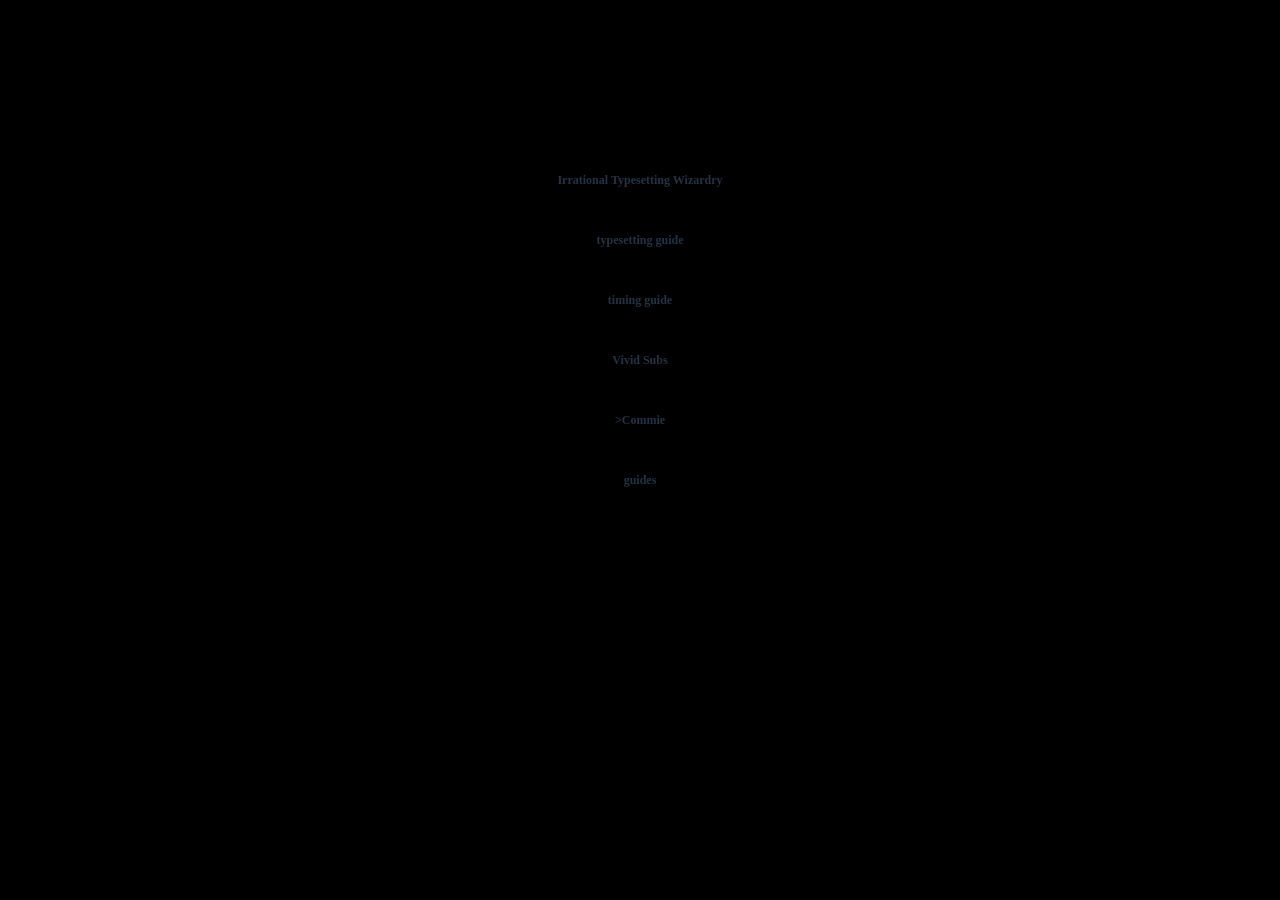
<file: guides/Typesetting/index.htm>
﻿<html><head><title>Error 187: This page is dead</title>
<meta charset="utf-8"> 
<style>
body {font-family:Verdana; font-size:12; text-align:justify; color:606366}
a {font-weight:bold; text-decoration:none; color:223344}
A:hover {color:334455}
</style>
</head>
<body bgcolor=000000>
<center><br><br><br><br><br><br><br><br><br><br><br>
<a href="itw/index.htm">Irrational Typesetting Wizardry</a><br><br><br><br>
<a href="ts/index.htm">typesetting guide</a><br><br><br><br>
<a href="timing-basics.htm">timing guide</a><br><br><br><br>
<a href="http://vividsubs.github.io/">Vivid Subs</a><br><br><br><br>
<a href="wall-of-shame/index.htm">>Commie</a><br><br><br><br>
<a href="guides.htm">guides</a>
</file>
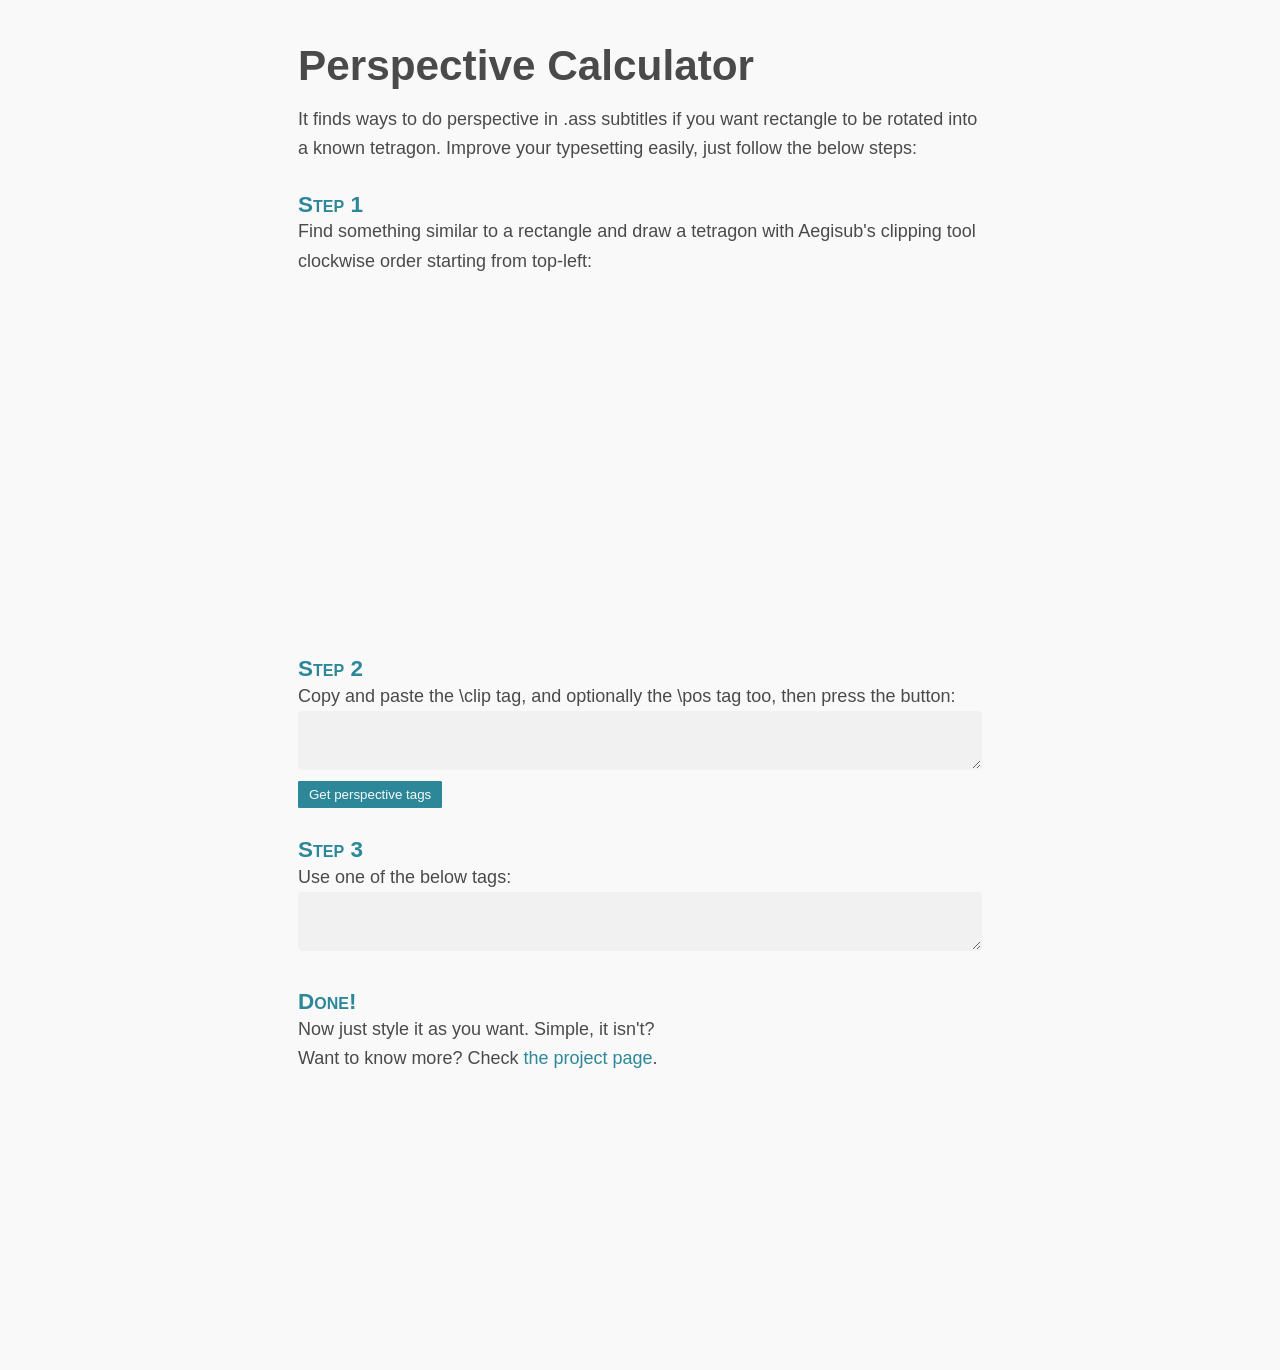
<file: tools/perspective/index.html>
<!doctype html>
<html lang=en>

<meta charset="utf-8">
<title data-vavilon="title">Perspective Calculator</title>
<meta name="viewport" content="width=device-width, initial-scale=1">
<link rel="stylesheet" href="style.css">
<script src="locales/pt.json" type="application/json" data-vavilon-dict="pt"></script>
<script src="js/vavilon.js"></script>

<h1 data-vavilon="title">Perspective Calculator</h1>

<p data-vavilon="introduction">It finds ways to do perspective in .ass subtitles if you want rectangle to be rotated into a known tetragon. Improve your typesetting easily, just follow the below steps:</p>

<div class="hidden" id="unsupported-browser" data-vavilon="unsupported-browser">
  Your browser does not support modules. Try using other browser.
</div>

<h2 data-vavilon="step1">Step 1</h2>
<p data-vavilon="step1-text">Find something similar to a rectangle and draw a tetragon with Aegisub's clipping tool clockwise order starting from top-left:</p>

<video src="https://i.imgur.com/ElMcS2c.mp4" muted loop autoplay playsinline></video>

<h2 data-vavilon="step2">Step 2</h2>

<p data-vavilon="step2-text">Copy and paste the \clip tag, and optionally the \pos tag too, then press the button:</p>
<textarea id="input-field" rows="3"></textarea>
<button id="process-btn" data-vavilon="step3-btn">Get perspective tags</button>

<h2 data-vavilon="step3">Step 3</h2>

<p data-vavilon="step3-text">Use one of the below tags:</p>
<p class="error-msg hidden" data-vavilon="matching-error">Perspective matching failed. Change some of the points and try again.</p>
<textarea id="result-field" rows="3"></textarea>

<h2 data-vavilon="step4">Done!</h2>
<p data-vavilon="step4-text">Now just style it as you want. Simple, it isn't?</p>
<p data-vavilon="footer-text">
  Want to know more? Check
  <a href="https://github.com/qgustavor/perspective" data-vavilon="project-page">the project page</a>.
</p>

<script type="module" src="js/main.js"></script>
<script nomodule src="js/no-module.js"></script>
</file>
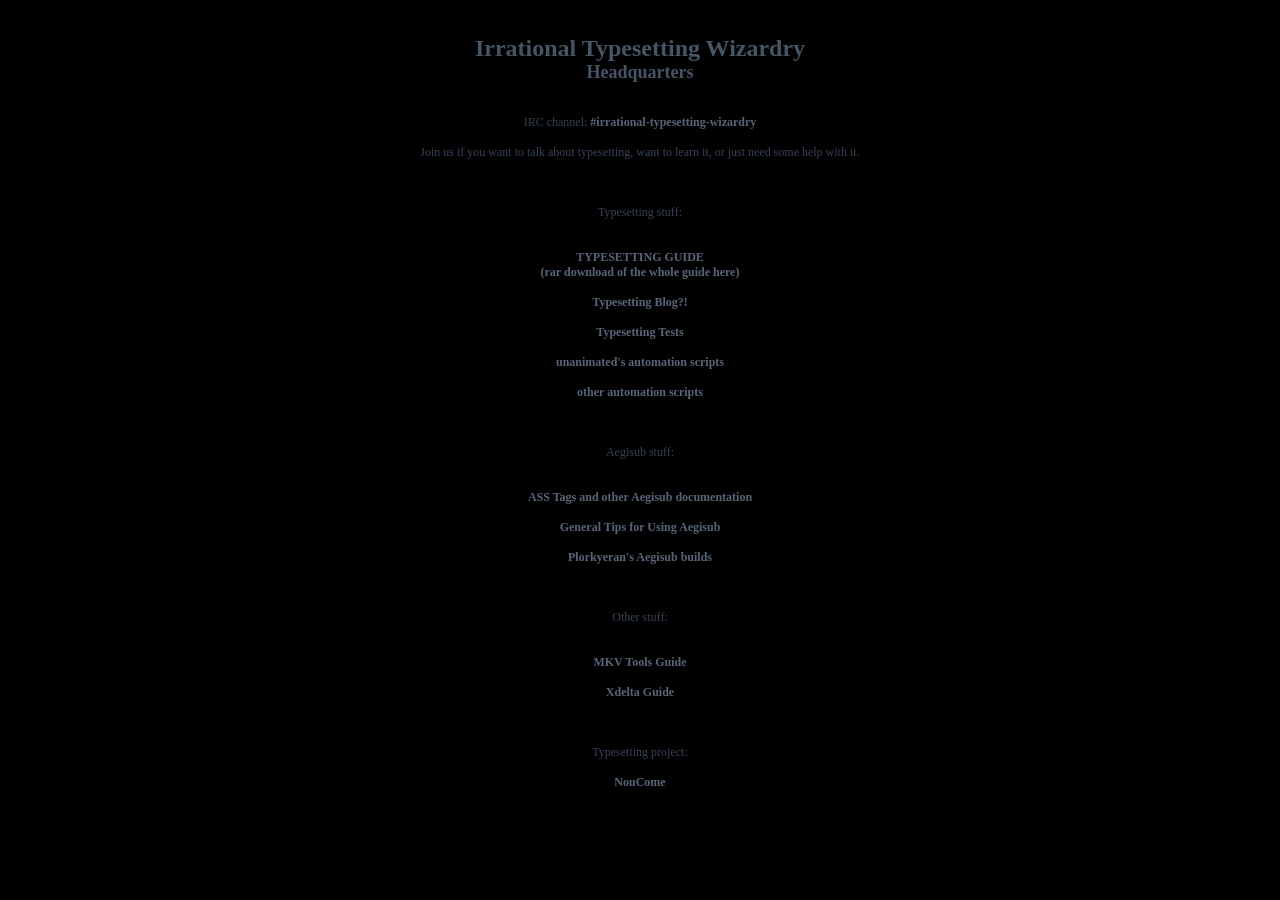
<file: guides/Typesetting/itw/index.htm>
﻿<html><head><title>Irrational Typesetting Wizardry</title>
<meta charset="utf-8">
<style>
td {font-family:Verdana; font-size:12; text-align:justify}
a {font-weight:bold; text-decoration:none; color:556677}
A:hover {color:778899}
</style></head>
<link rel="icon" href="../alita.ico">
<body bgcolor=000000 text=334455 topmargin=0>

<center><br>
<table align=center bgcolor=000000 cellpadding=15 cellspacing=2 width=650>

<tr><td bgcolor=000000>
<center><b><font size=5 color=445566>Irrational Typesetting Wizardry<br><font size=4>Headquarters</font></td></tr>

<tr><td bgcolor=000000><center>
IRC channel: <a href="irc://irc.rizon.net/irrational-typesetting-wizardry">#irrational-typesetting-wizardry</a>
<br><br>
Join us if you want to talk about typesetting, want to learn it, or just need some help with it.

<br><br><br><br>
Typesetting stuff:
<br><br><br>
<a href="../ts/index.htm">TYPESETTING GUIDE</a><br>
<a href="https://yadi.sk/d/DZyZ0eip3Mca2e">(rar download of the whole guide here)</a>
<br><br>
<a href="tsblok.htm">Typesetting Blog?!</a>
<br><br>
<a href="../typesetting-tests.htm">Typesetting Tests</a>
<br><br>
<a href="../ts/scripts-unanimated.htm">unanimated's automation scripts</a>
<br><br>
<a href="https://github.com/TypesettingTools">other automation scripts</a>
<br><br><br><br>

Aegisub stuff:
<br><br><br>
<a href="http://docs.aegisub.org/manual/ASS_Tags">ASS Tags and other Aegisub documentation</a>
<br><br>
<a href="../aegisub.htm">General Tips for Using Aegisub</a>
<br><br>
<a href="http://plorkyeran.com/aegisub/">Plorkyeran's Aegisub builds</a>
<br><br><br><br>

Other stuff:
<br><br><br>
<a href="../mkvtools/index.htm">MKV Tools Guide</a>
<br><br>
<a href="../xdelta.htm">Xdelta Guide</a>

<br><br><br><br>
Typesetting project:<br><br>
<a href="noucome/index.htm">NouCome</a>
</file>
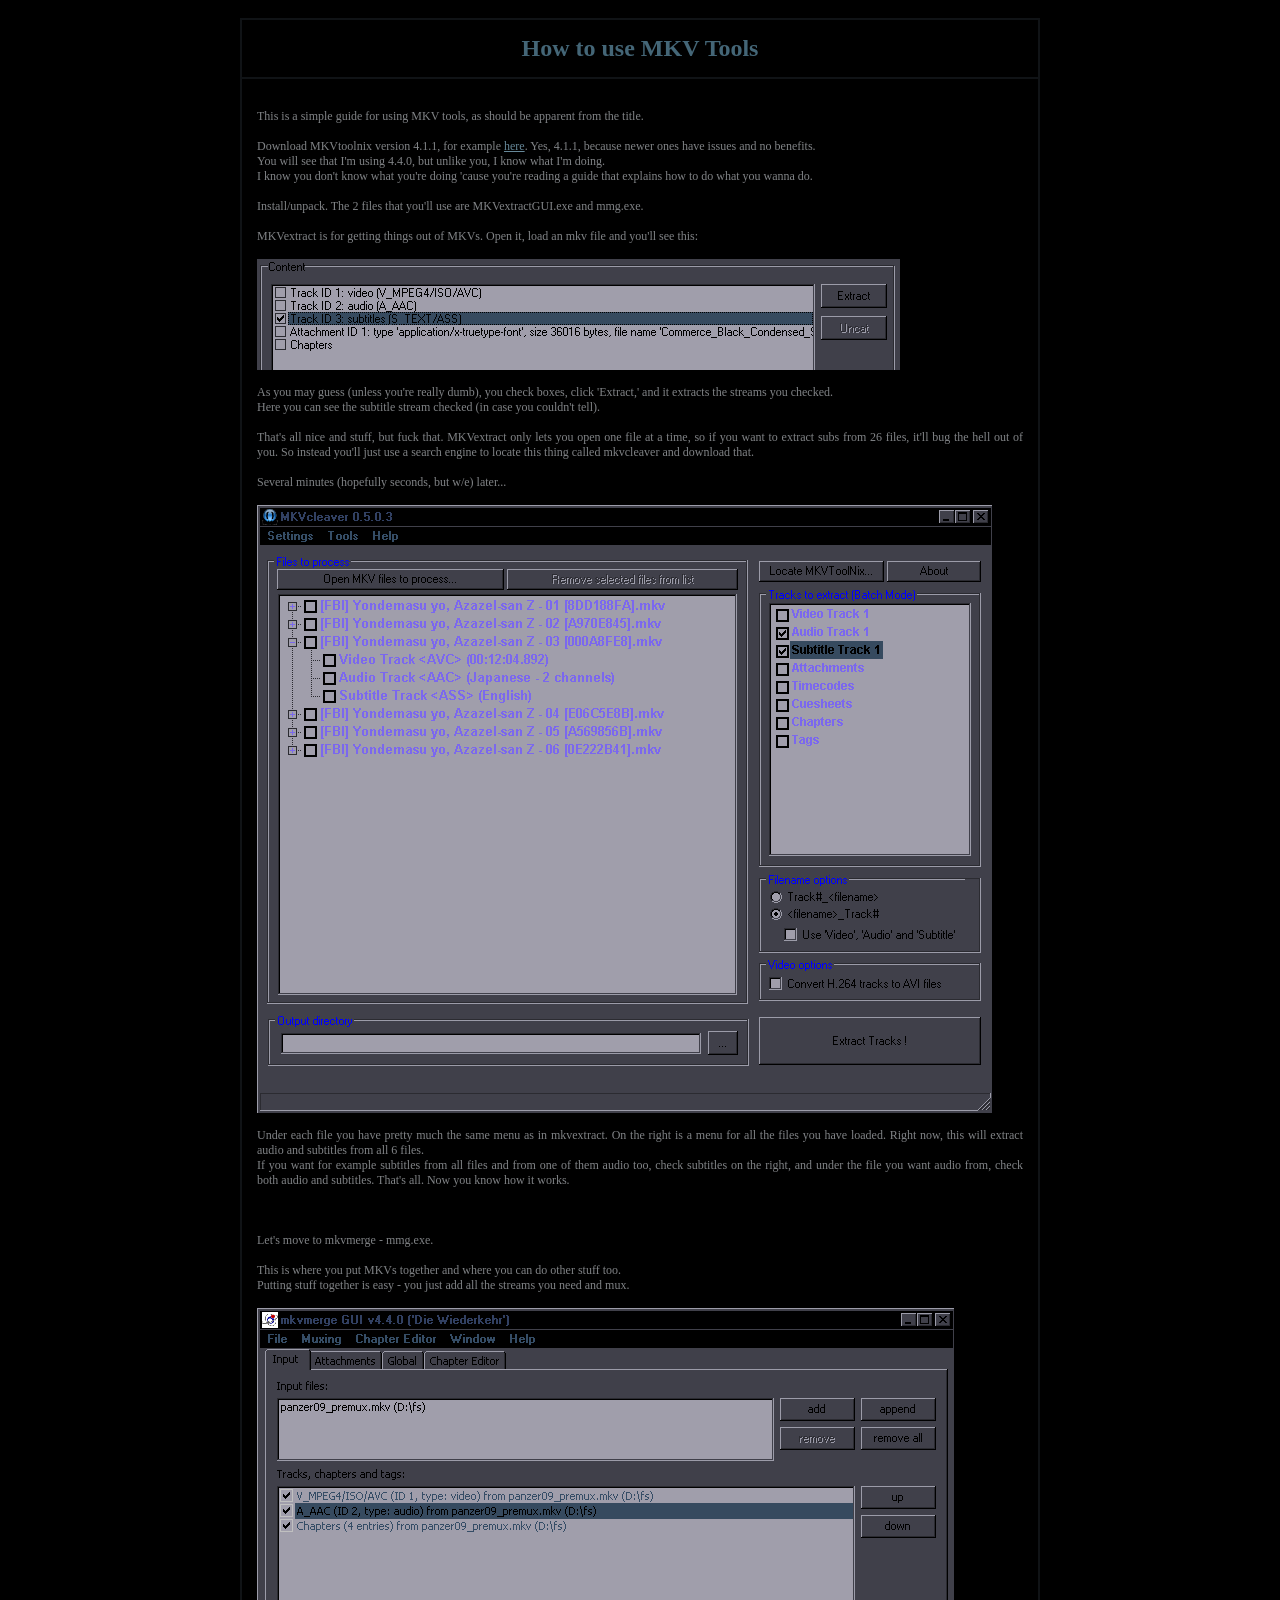
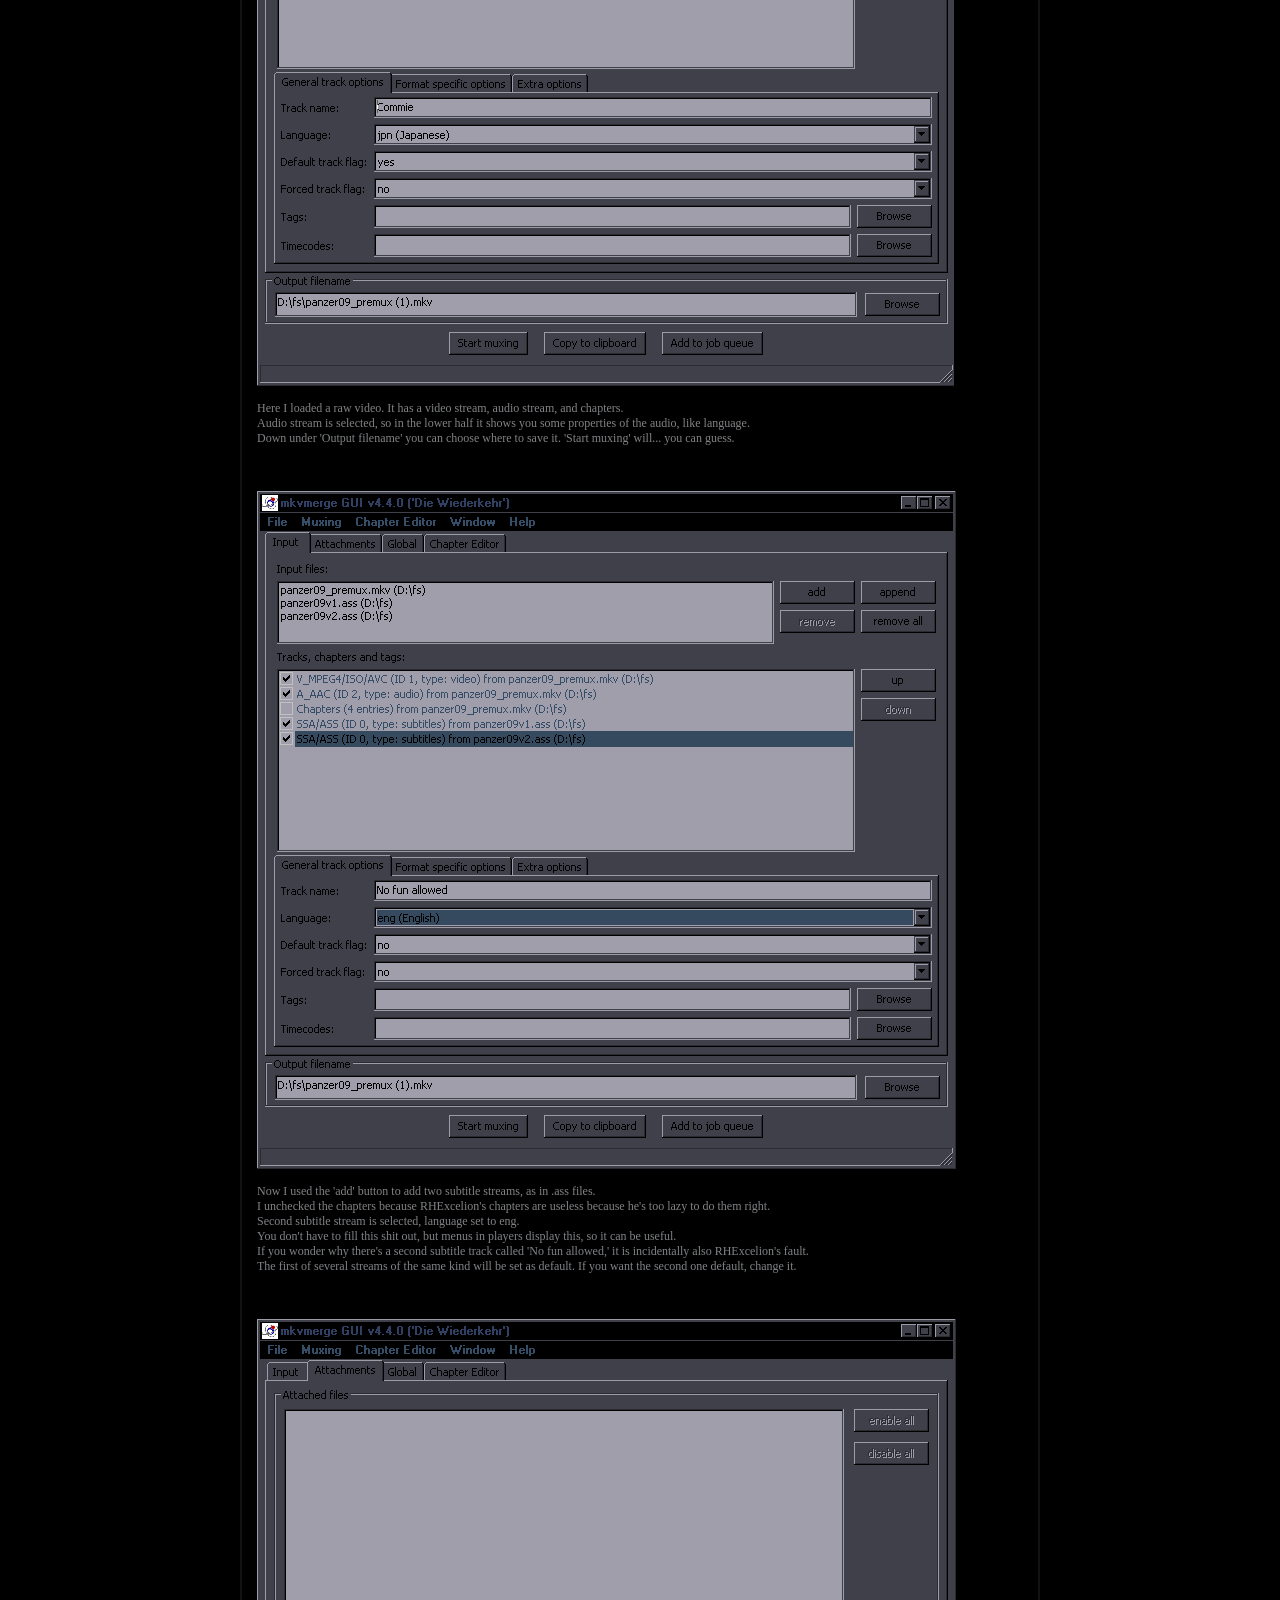
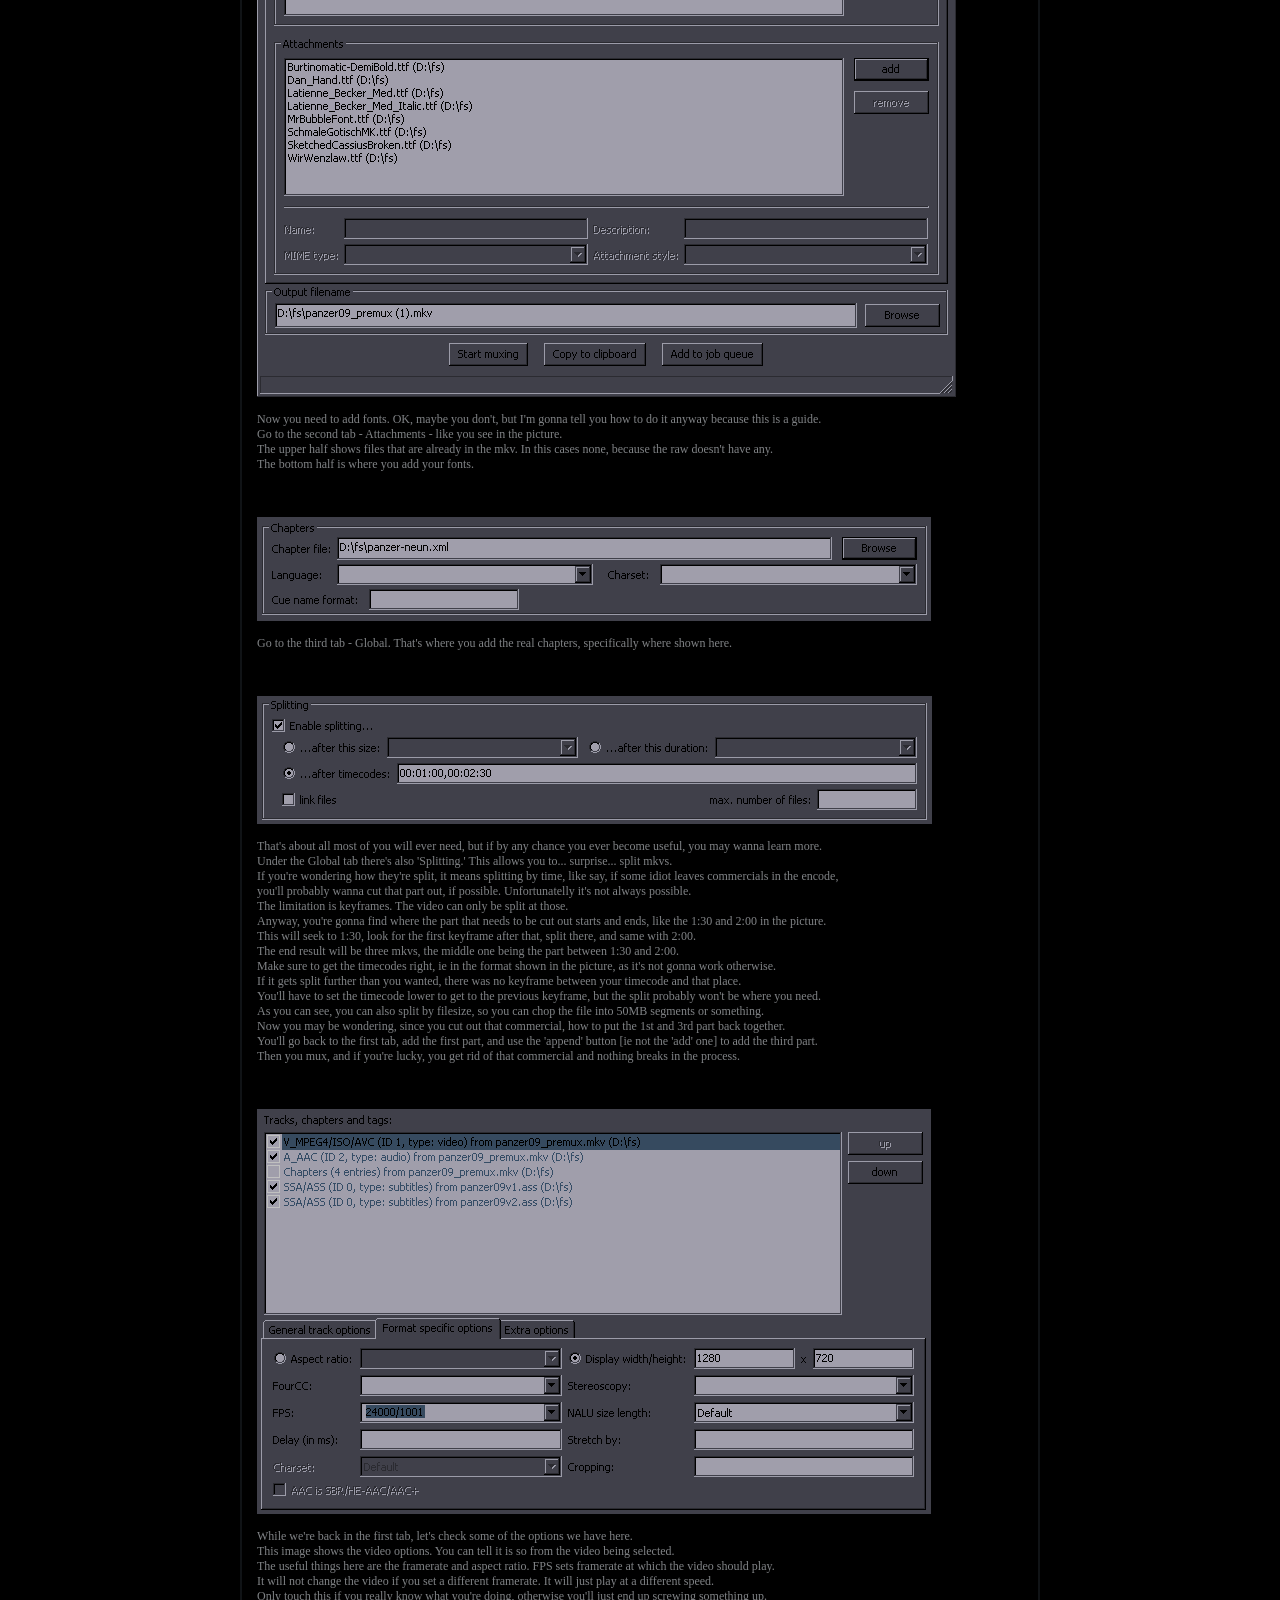
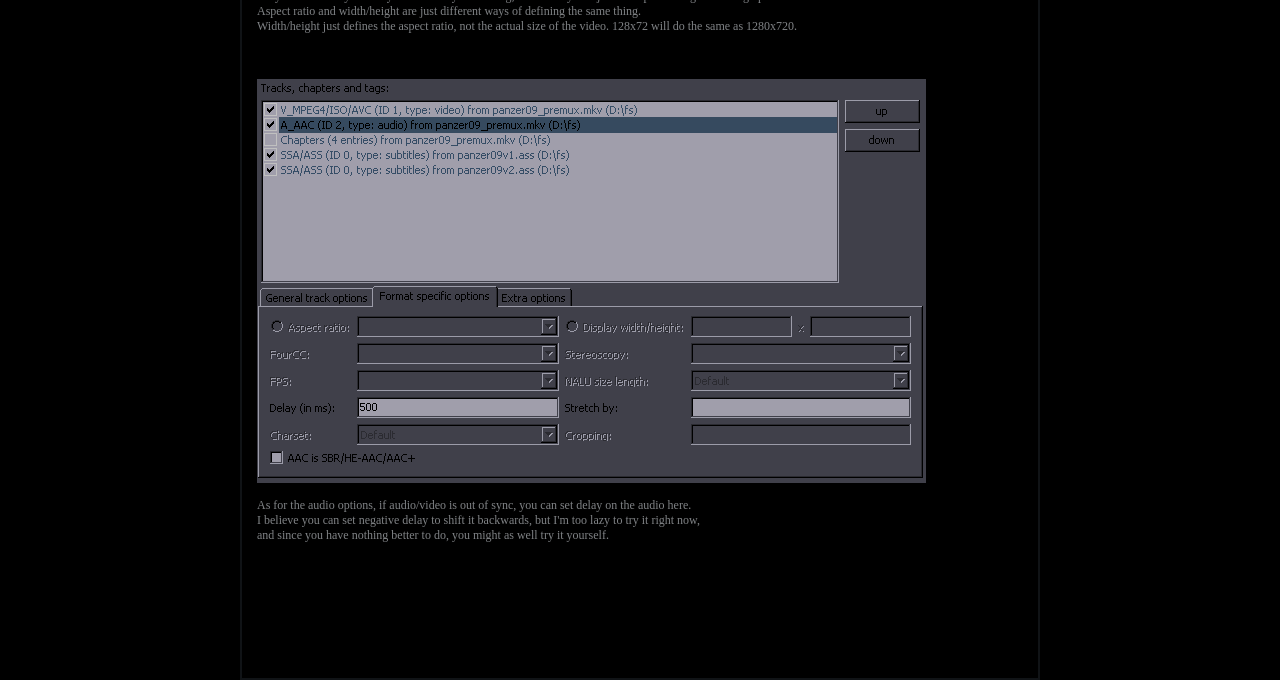
<file: guides/Typesetting/mkvtools/index.htm>
<html><head><title>How to use MKV Tools</title>
<style>
td {font-family:Verdana; font-size:12; text-align:justify}
A:hover {color:e0e3e6}

</style>
</head>
<body bgcolor=000000 text=808386 topmargin=0 link=668899 vlink=668899 alink=668899>


<center><br>
<table align=center bgcolor=101316 cellpadding=15 cellspacing=2 width=800>


<tr><td bgcolor=000000>
<center><font size=5 color=446677><b>How to use MKV Tools
</center></td></tr>


<tr><td bgcolor=000000>
<br>
This is a simple guide for using MKV tools, as should be apparent from the title.<br><br>

Download MKVtoolnix version 4.1.1, for example
<a href="http://www.videohelp.com/tools/MKVtoolnix/old-versions#download">here</a>. Yes, 4.1.1, because newer ones have issues and no benefits.<br>
You will see that I'm using 4.4.0, but unlike you, I know what I'm doing.<br>
I know you don't know what you're doing 'cause you're reading a guide that explains how to do what you wanna do.
<br><br>

Install/unpack. The 2 files that you'll use are MKVextractGUI.exe and mmg.exe.<br><br>

MKVextract is for getting things out of MKVs. Open it, load an mkv file and you'll see this:

<br><br>
<img src="mkvextract.png"><br><br>

As you may guess (unless you're really dumb), you check boxes, click 'Extract,' and it extracts the streams you checked.<br>
Here you can see the subtitle stream checked (in case you couldn't tell).<br><br>

That's all nice and stuff, but fuck that. MKVextract only lets you open one file at a time, so if you want to extract subs from 26 files, it'll bug the hell out of you. So instead you'll just use a search engine to locate this thing called mkvcleaver and download that.<br><br>

Several minutes (hopefully seconds, but w/e) later...

<br><br>
<img src="cleaver.png"><br><br>

Under each file you have pretty much the same menu as in mkvextract. On the right is a menu for all the files you have loaded. Right now, this will extract audio and subtitles from all 6 files.<br>
If you want for example subtitles from all files and from one of them audio too, check subtitles on the right, and under the file you want audio from, check both audio and subtitles. That's all. Now you know how it works.<br><br>

<br><br>

Let's move to mkvmerge - mmg.exe.<br><br>

This is where you put MKVs together and where you can do other stuff too.<br>
Putting stuff together is easy - you just add all the streams you need and mux.

<br><br>
<img src="mmg01.png"><br><br>

Here I loaded a raw video. It has a video stream, audio stream, and chapters.<br>
Audio stream is selected, so in the lower half it shows you some properties of the audio, like language.<br>
Down under 'Output filename' you can choose where to save it. 'Start muxing' will... you can guess.
<br><br>

<br><br>
<img src="mmg02.png"><br><br>

Now I used the 'add' button to add two subtitle streams, as in .ass files.<br>
I unchecked the chapters because RHExcelion's chapters are useless because he's too lazy to do them right.<br>
Second subtitle stream is selected, language set to eng.<br>
You don't have to fill this shit out, but menus in players display this, so it can be useful.<br>
If you wonder why there's a second subtitle track called 'No fun allowed,' it is incidentally also RHExcelion's fault.<br>
The first of several streams of the same kind will be set as default. If you want the second one default, change it.
<br><br>


<br><br>
<img src="mmg03.png"><br><br>

Now you need to add fonts. OK, maybe you don't, but I'm gonna tell you how to do it anyway because this is a guide.<br>
Go to the second tab - Attachments - like you see in the picture.<br>
The upper half shows files that are already in the mkv. In this cases none, because the raw doesn't have any.<br>
The bottom half is where you add your fonts.
<br><br>

<br><br>
<img src="mmg04.png"><br><br>

Go to the third tab - Global. That's where you add the real chapters, specifically where shown here.
<br><br>

<br><br>
<img src="mmg05.png"><br><br>

That's about all most of you will ever need, but if by any chance you ever become useful, you may wanna learn more.<br>
Under the Global tab there's also 'Splitting.' This allows you to... surprise... split mkvs.<br>
If you're wondering how they're split, it means splitting by time, like say, if some idiot leaves commercials in the encode,<br>
you'll probably wanna cut that part out, if possible. Unfortunatelly it's not always possible.<br>
The limitation is keyframes. The video can only be split at those.<br>
Anyway, you're gonna find where the part that needs to be cut out starts and ends, like the 1:30 and 2:00 in the picture.<br>
This will seek to 1:30, look for the first keyframe after that, split there, and same with 2:00.<br>
The end result will be three mkvs, the middle one being the part between 1:30 and 2:00.<br>
Make sure to get the timecodes right, ie in the format shown in the picture, as it's not gonna work otherwise.<br>
If it gets split further than you wanted, there was no keyframe between your timecode and that place.<br>
You'll have to set the timecode lower to get to the previous keyframe, but the split probably won't be where you need.<br>
As you can see, you can also split by filesize, so you can chop the file into 50MB segments or something.<br>
Now you may be wondering, since you cut out that commercial, how to put the 1st and 3rd part back together.<br>
You'll go back to the first tab, add the first part, and use the 'append' button [ie not the 'add' one] to add the third part.<br>
Then you mux, and if you're lucky, you get rid of that commercial and nothing breaks in the process.
<br><br>

<br><br>
<img src="mmg06.png"><br><br>

While we're back in the first tab, let's check some of the options we have here.<br>
This image shows the video options. You can tell it is so from the video being selected.<br>
The useful things here are the framerate and aspect ratio. FPS sets framerate at which the video should play.<br>
It will not change the video if you set a different framerate. It will just play at a different speed.<br>
Only touch this if you really know what you're doing, otherwise you'll just end up screwing something up.<br>
Aspect ratio and width/height are just different ways of defining the same thing.<br>
Width/height just defines the aspect ratio, not the actual size of the video. 128x72 will do the same as 1280x720.
<br><br>

<br><br>
<img src="mmg07.png"><br><br>

As for the audio options, if audio/video is out of sync, you can set delay on the audio here.<br>
I believe you can set negative delay to shift it backwards, but I'm too lazy to try it right now,<br>
and since you have nothing better to do, you might as well try it yourself.


<br><br><br><br>













<br><br><br><br><br>
</file>
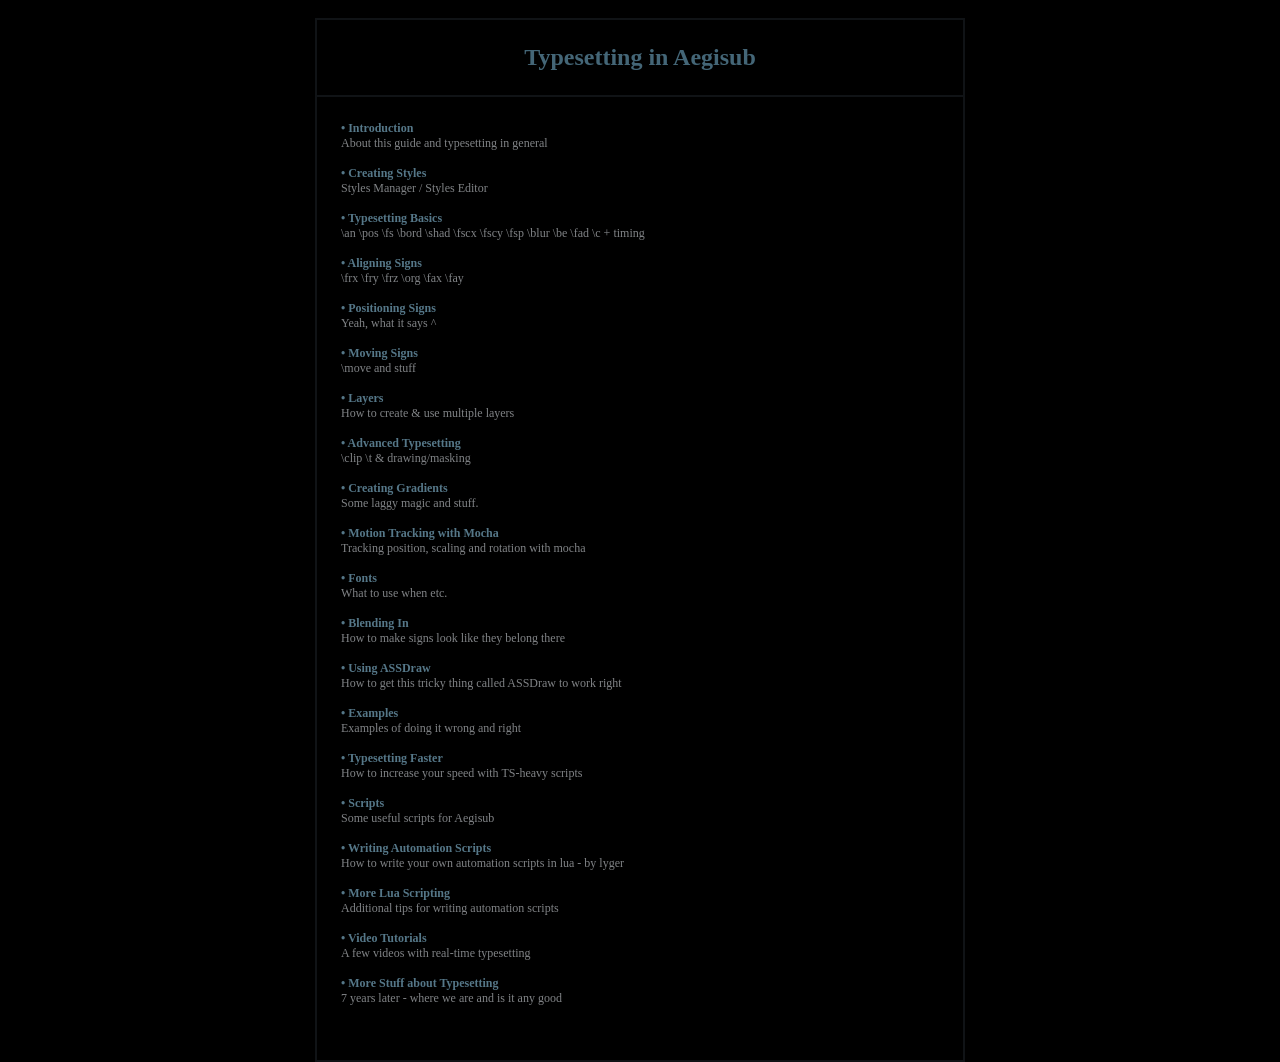
<file: guides/Typesetting/ts/index.htm>
﻿<html><head><title>Typesetting in Aegisub</title>
<meta charset="utf-8">
<link rel="stylesheet" href="ts.css" type="text/css" />
</head>
<body topmargin=0><center><br>
<table align=center bgcolor=101316 cellpadding=24 cellspacing=2 width=650>
<tr><td>
<center><font size=5 color=446677><b>Typesetting in Aegisub
</center></td></tr>

<tr><td>

<!---font size=1></font><br><br><br--->


<a href="ts-intro.htm">• Introduction</a><br>
About this guide and typesetting in general
<br><br>

<a href="ts-styles.htm">• Creating Styles</a><br>
Styles Manager / Styles Editor
<br><br>

<a href="ts-basics.htm">• Typesetting Basics</a><br>
\an \pos \fs \bord \shad \fscx \fscy \fsp \blur \be \fad \c + timing
<br><br>

<a href="ts-alignment.htm">• Aligning Signs</a><br>
\frx \fry \frz \org \fax \fay
<br><br>

<a href="ts-positioning.htm">• Positioning Signs</a><br>
Yeah, what it says ^
<br><br>

<a href="ts-moving.htm">• Moving Signs</a><br>
\move and stuff
<br><br>

<a href="ts-layers.htm">• Layers</a><br>
How to create & use multiple layers
<br><br>

<a href="ts-advanced.htm">• Advanced Typesetting</a><br>
\clip \t & drawing/masking
<br><br>

<a href="ts-gradients.htm">• Creating Gradients</a><br>
Some laggy magic and stuff.
<br><br>

<a href="ts-mocha.htm">• Motion Tracking with Mocha</a><br>
Tracking position, scaling and rotation with mocha
<br><br>

<a href="ts-fonts.htm">• Fonts</a><br>
What to use when etc.
<br><br>

<a href="ts-blending.htm">• Blending In</a><br>
How to make signs look like they belong there
<br><br>

<a href="ts-assdraw.htm">• Using ASSDraw</a><br>
How to get this tricky thing called ASSDraw to work right
<br><br>

<a href="ts-examples.htm">• Examples</a><br>
Examples of doing it wrong and right
<br><br>

<a href="ts-fast.htm">• Typesetting Faster</a><br>
How to increase your speed with TS-heavy scripts
<br><br>

<a href="scripts.htm">• Scripts</a><br>
Some useful scripts for Aegisub
<br><br>

<a href="lua/ts-auto_tutorial.htm">• Writing Automation Scripts</a><br>
How to write your own automation scripts in lua - by lyger
<br><br>

<a href="ts-lua.htm">• More Lua Scripting</a><br>
Additional tips for writing automation scripts
<br><br>

<a href="ts-video.htm">• Video Tutorials</a><br>
A few videos with real-time typesetting
<br><br>

<a href="ts-more.htm">• More Stuff about Typesetting</a><br>
7 years later - where we are and is it any good

<br><br><br>
</file>
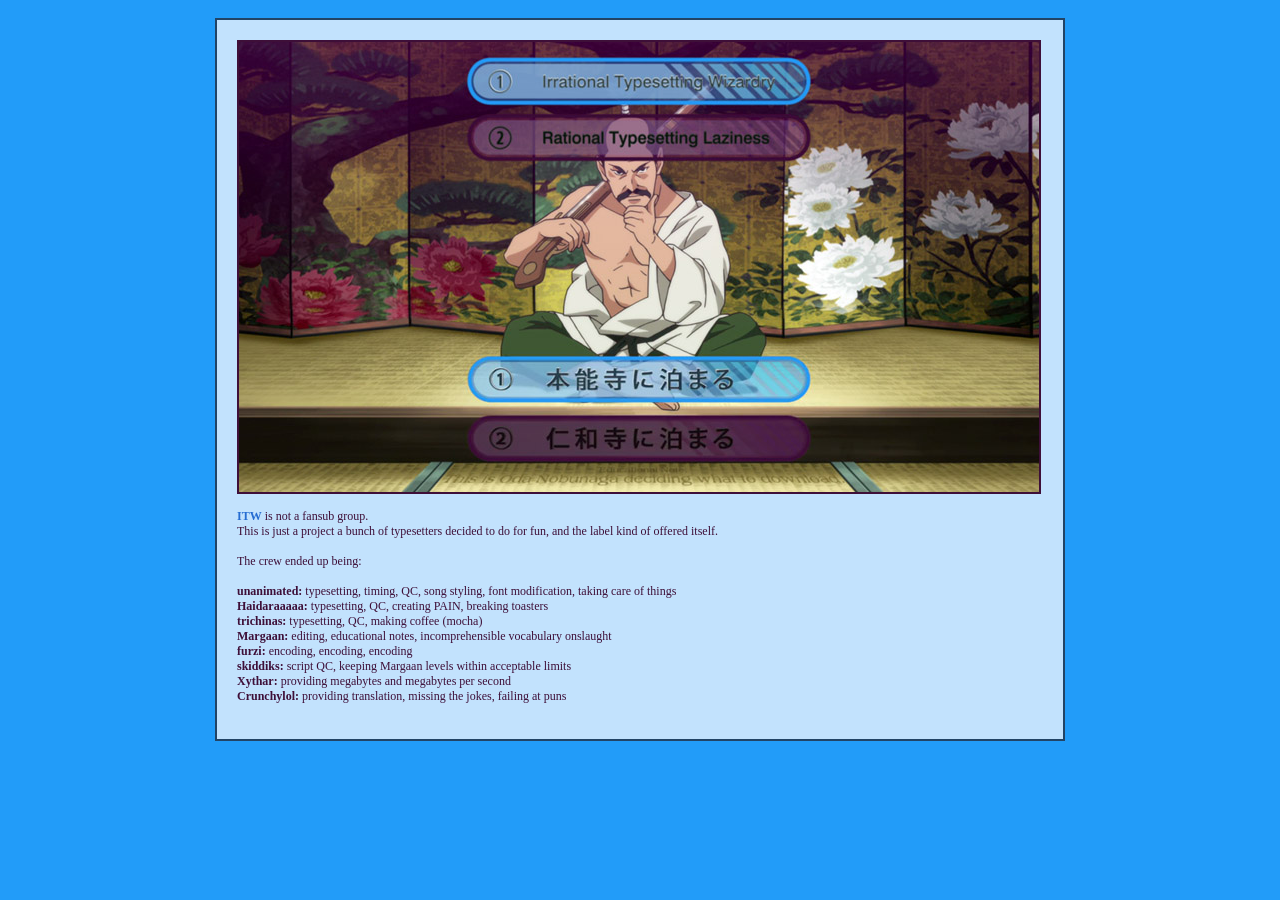
<file: guides/Typesetting/itw/noucome/index.htm>
<html><head><title>[ITW] NouCome</title>
<style>
td {font-family:Verdana; font-size:12; text-align:justify}
a {font-weight:bold; text-decoration:none; color:266DD2}
a:hover {color:3Fc5c0}
</style></head>

<body bgcolor=229CF9 text=3E0F38 topmargin=0>

<center><br>
<table bgcolor=224466 cellpadding=20 cellspacing=2 width=850><tr><td bgcolor=C2E2FD>
<img src="noucome.jpg" border=2><br><br>

<a href="../index.htm">ITW</a> is not a fansub group.<br>
This is just a project a bunch of typesetters decided to do for fun, and the label kind of offered itself.<br>
<br>
The crew ended up being:<br><br>

<b>unanimated:</b> typesetting, timing, QC, song styling, font modification, taking care of things<br>
<b>Haidaraaaaa:</b> typesetting, QC, creating PAIN, breaking toasters<br>
<b>trichinas:</b> typesetting, QC, making coffee (mocha)<br>
<b>Margaan:</b> editing, educational notes, incomprehensible vocabulary onslaught<br>
<b>furzi:</b> encoding, encoding, encoding<br>
<b>skiddiks:</b> script QC, keeping Margaan levels within acceptable limits<br>
<b>Xythar:</b> providing megabytes and megabytes per second<br>
<b>Crunchylol:</b> providing translation, missing the jokes, failing at puns<br>
<br>
</file>
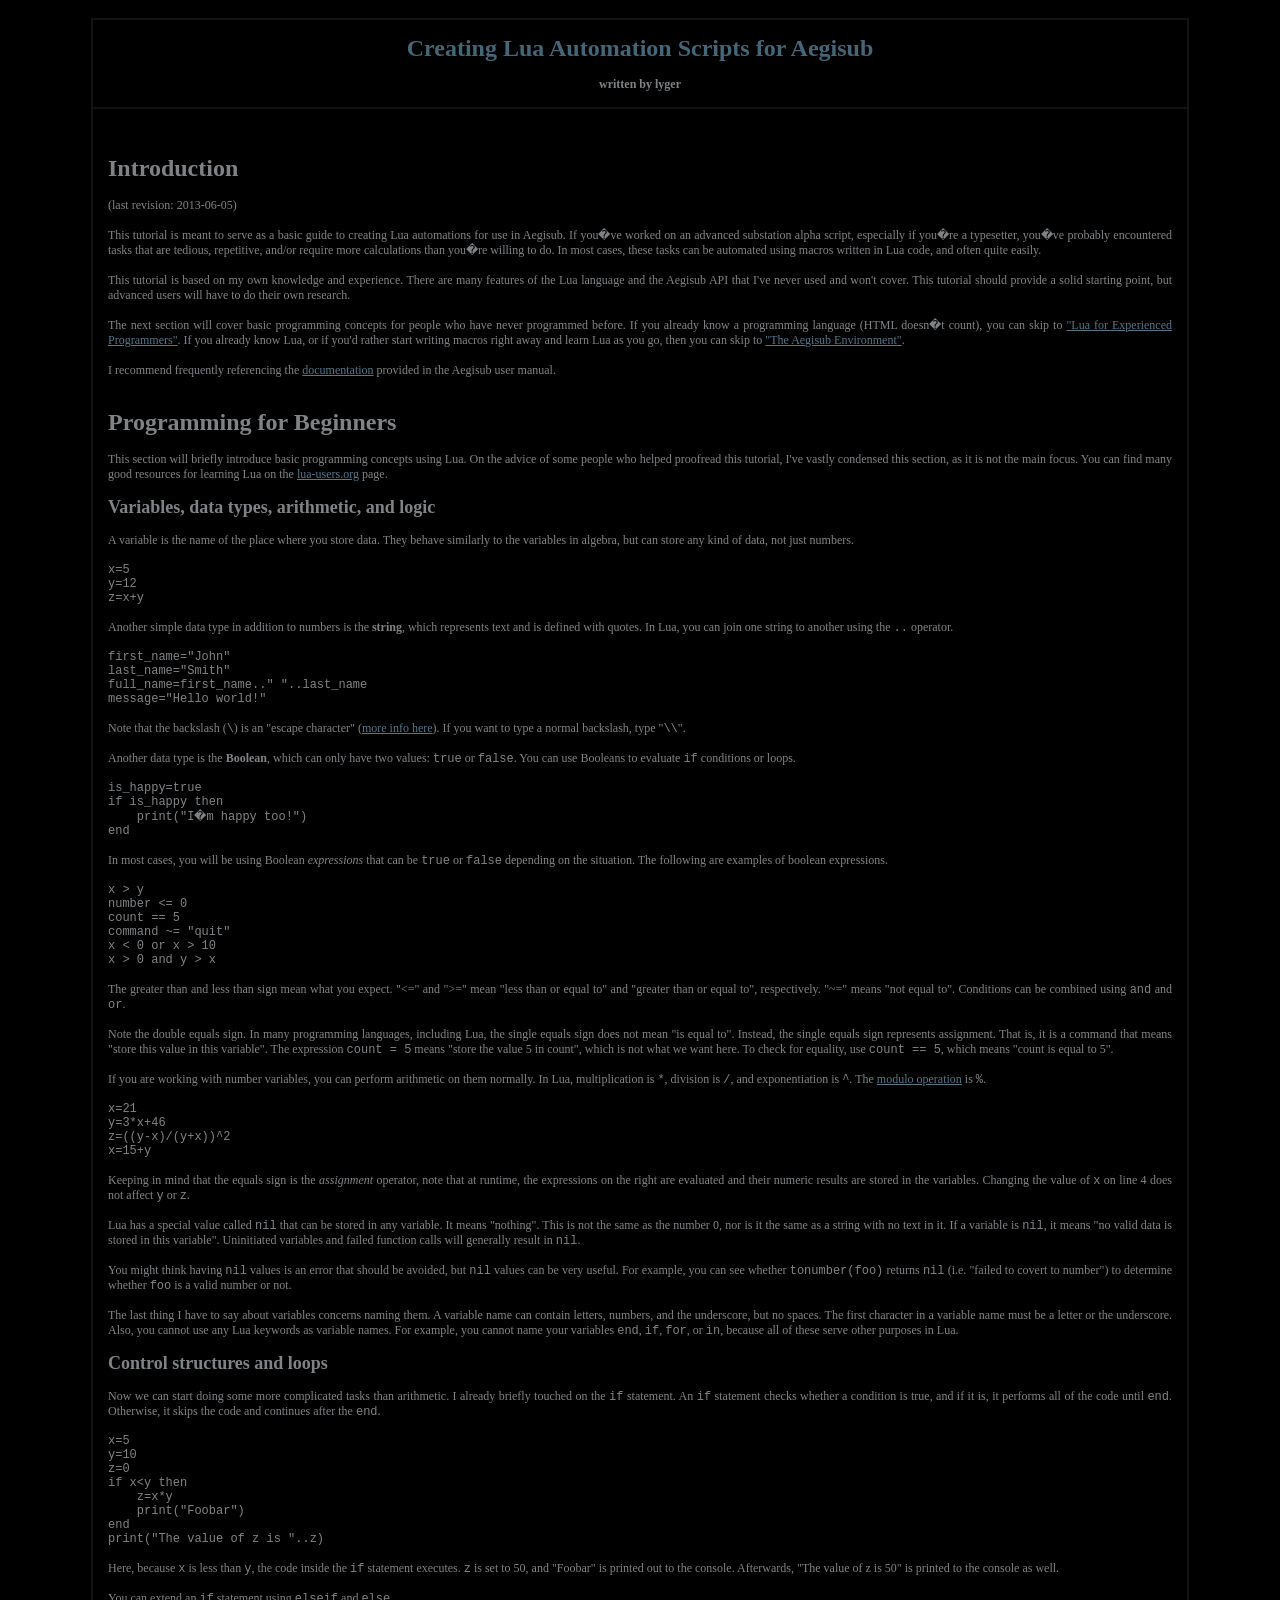
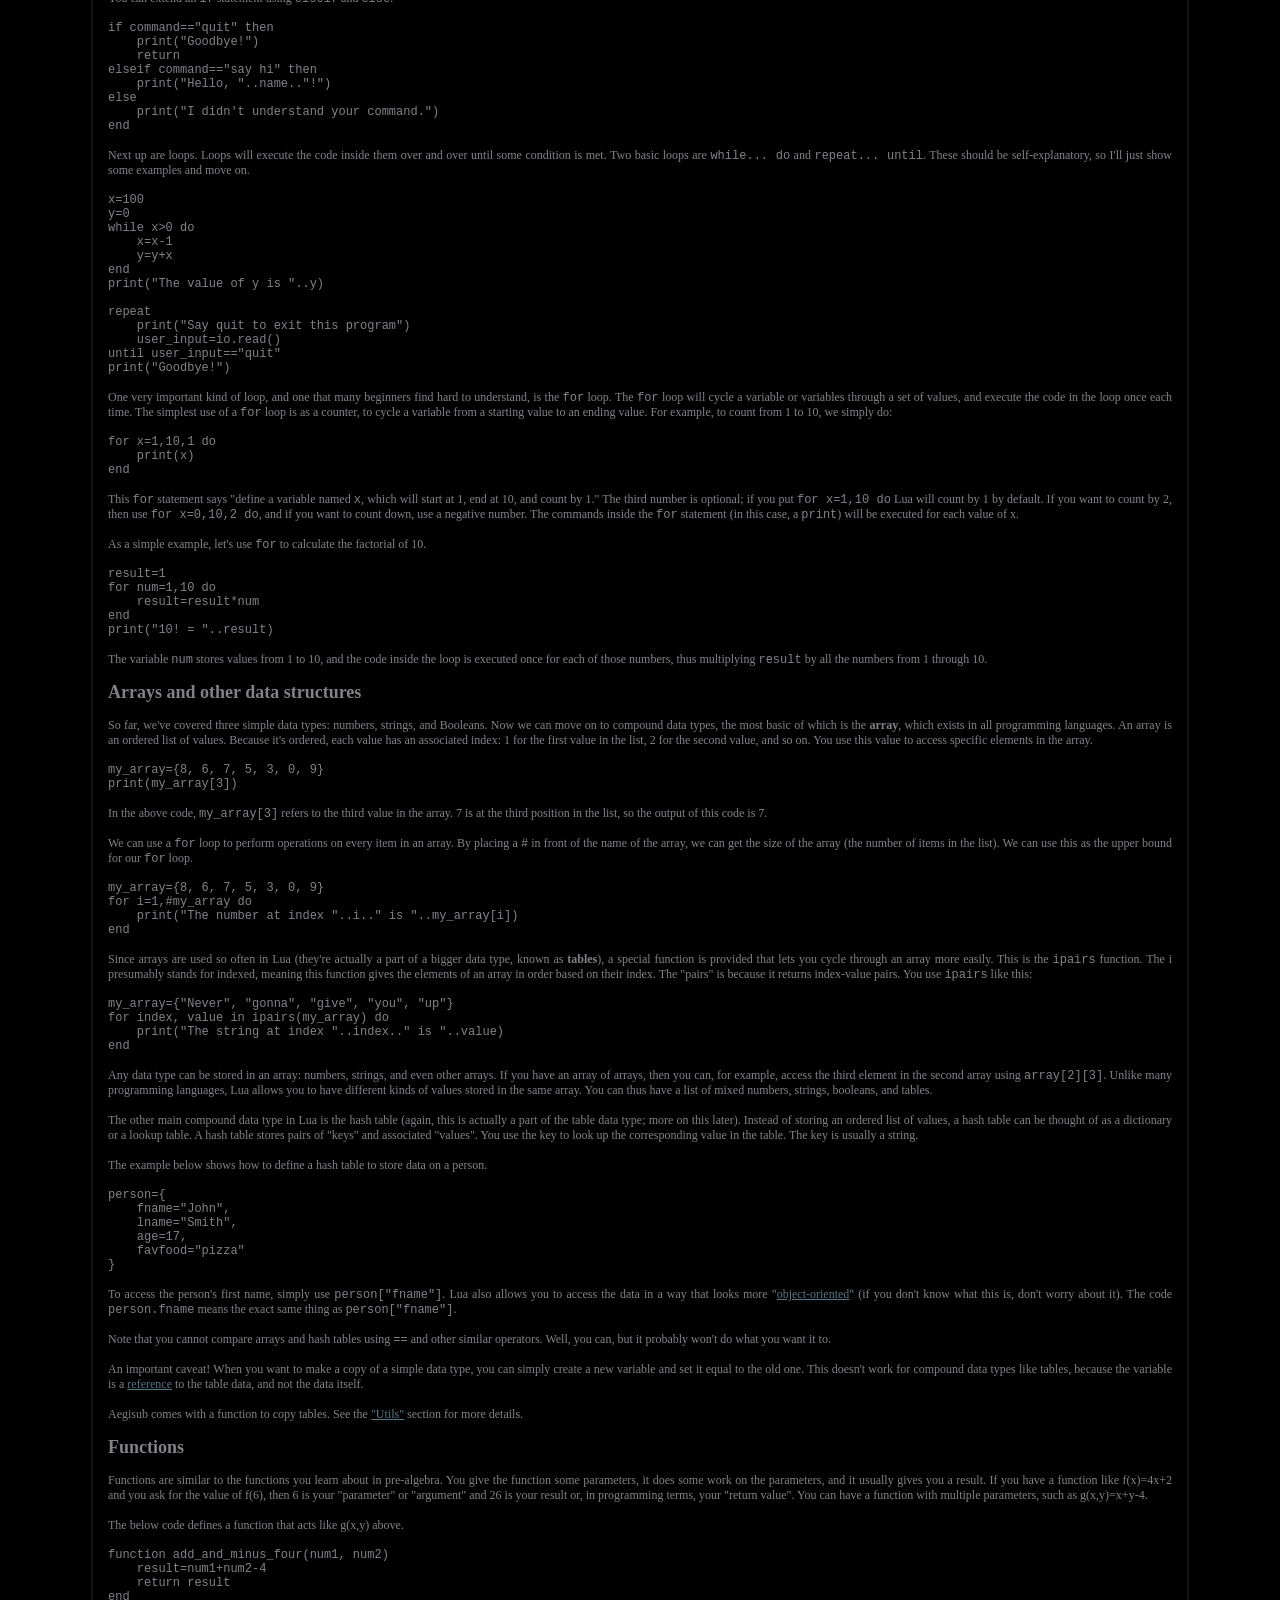
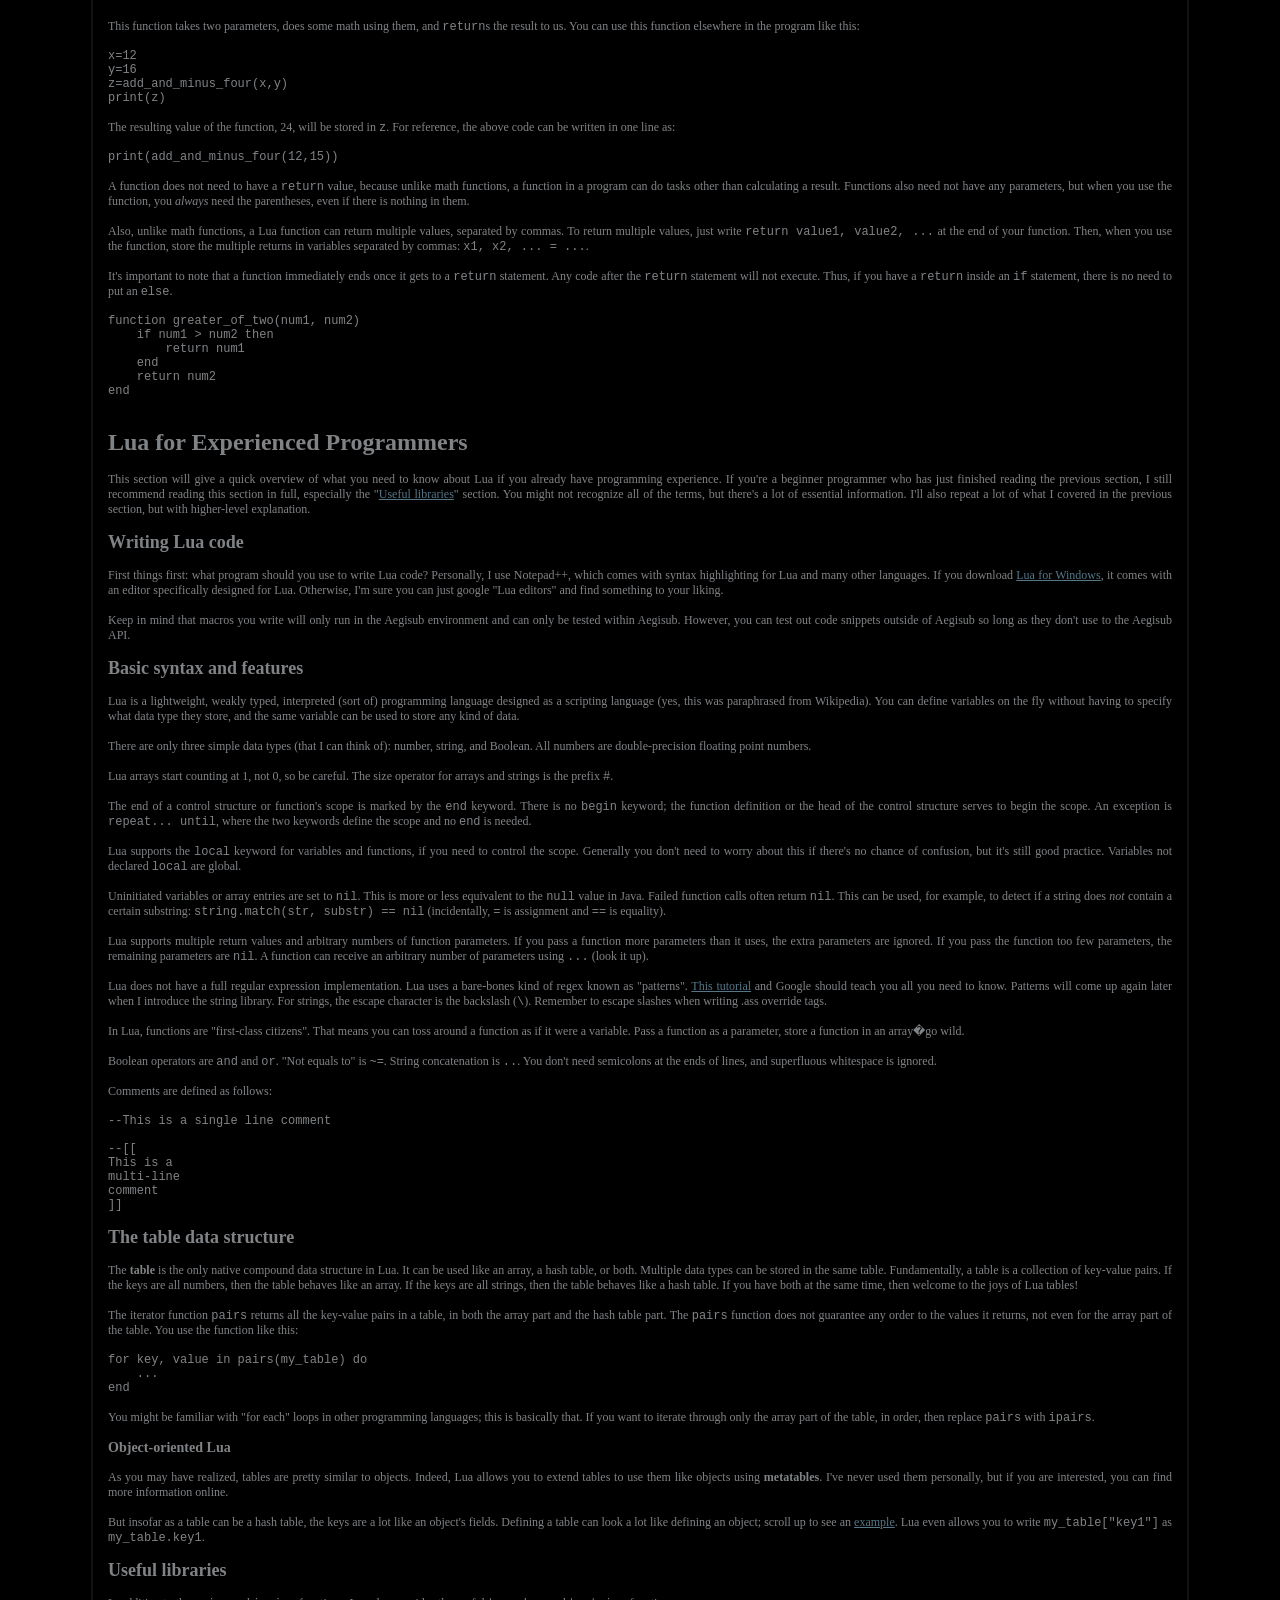
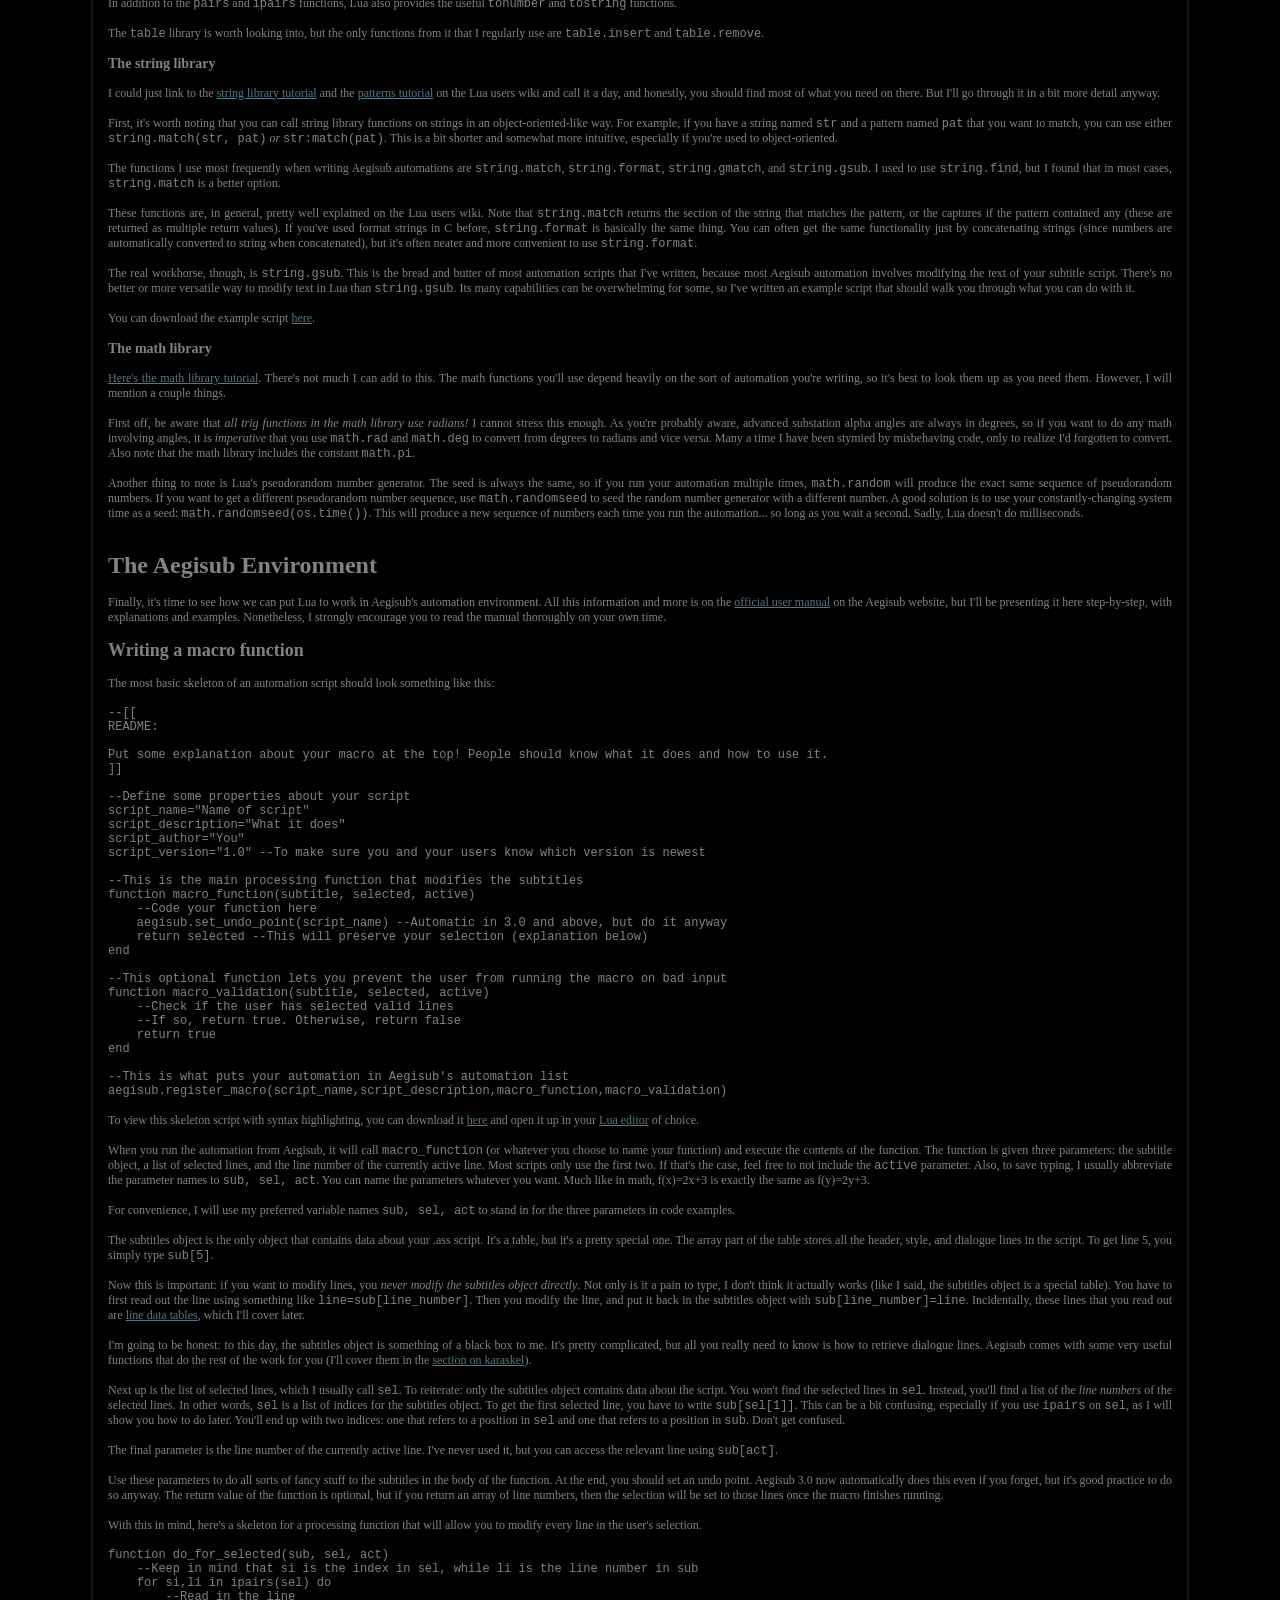
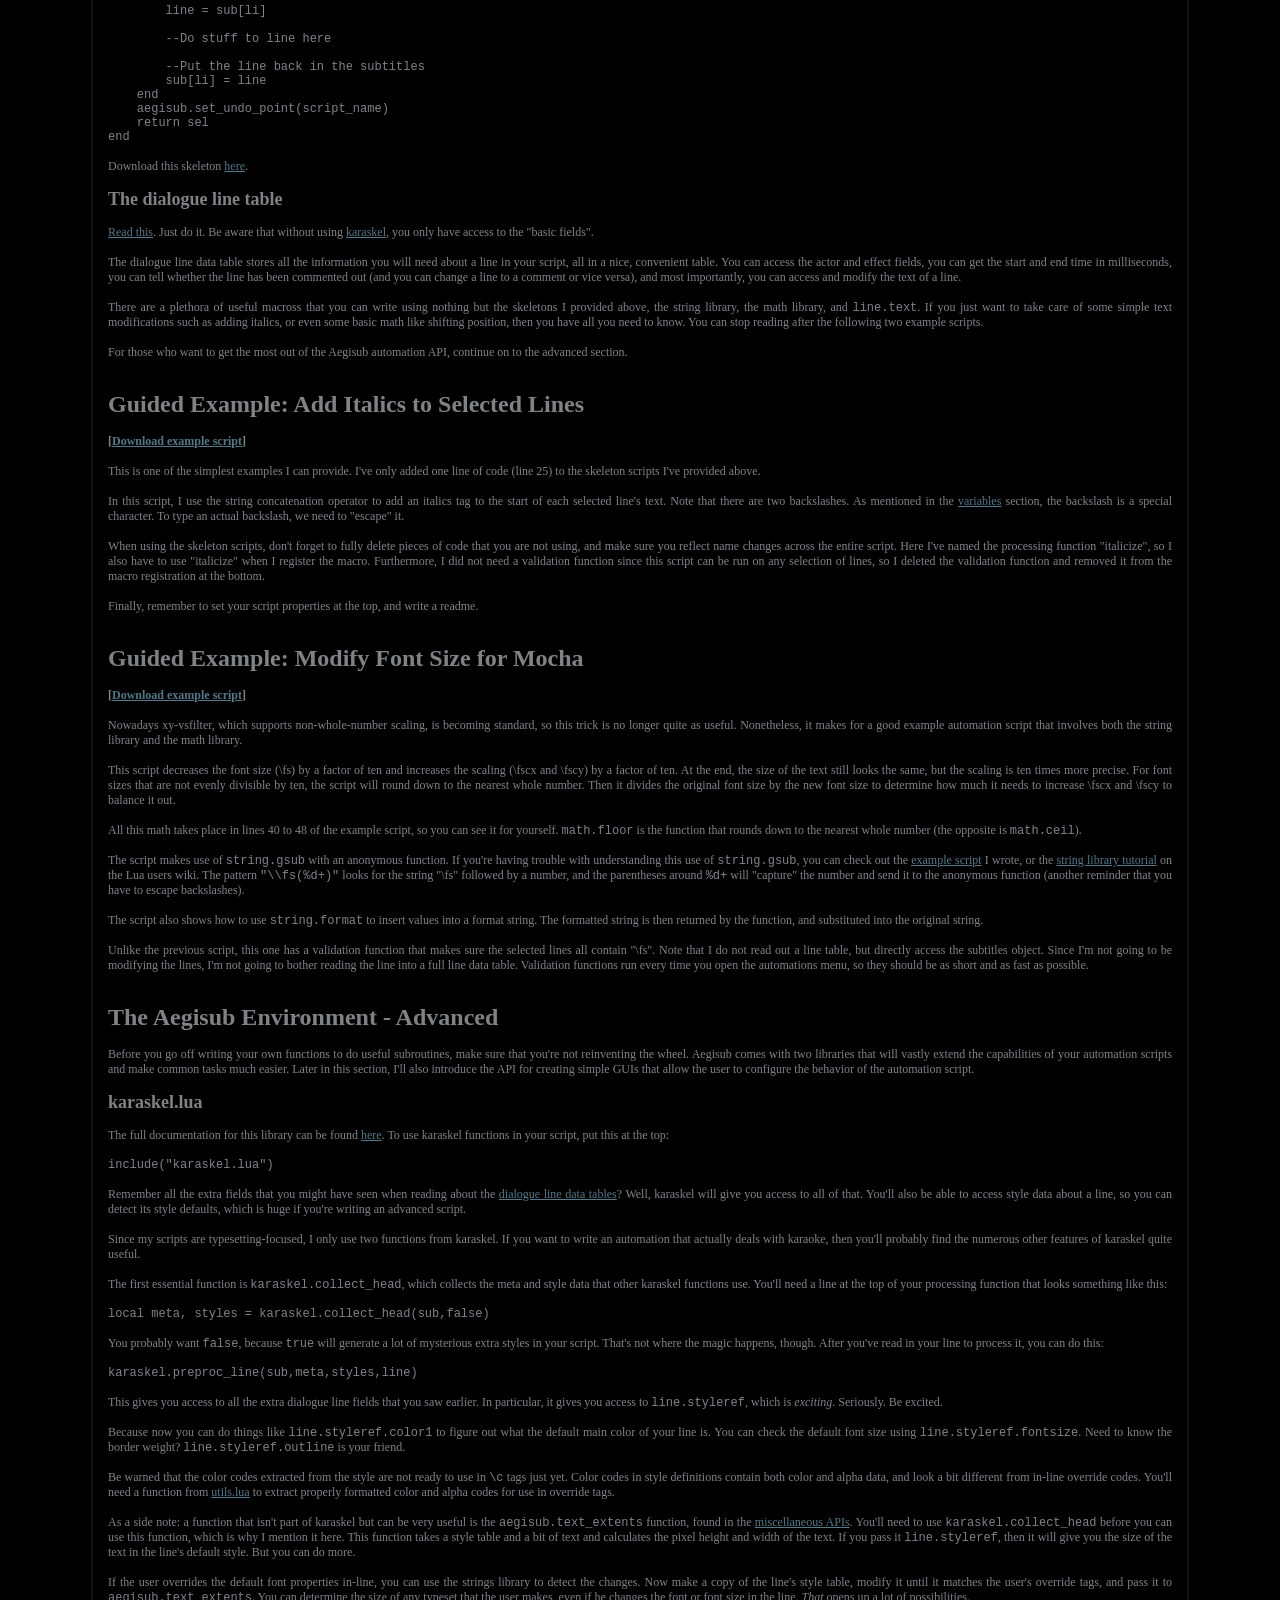
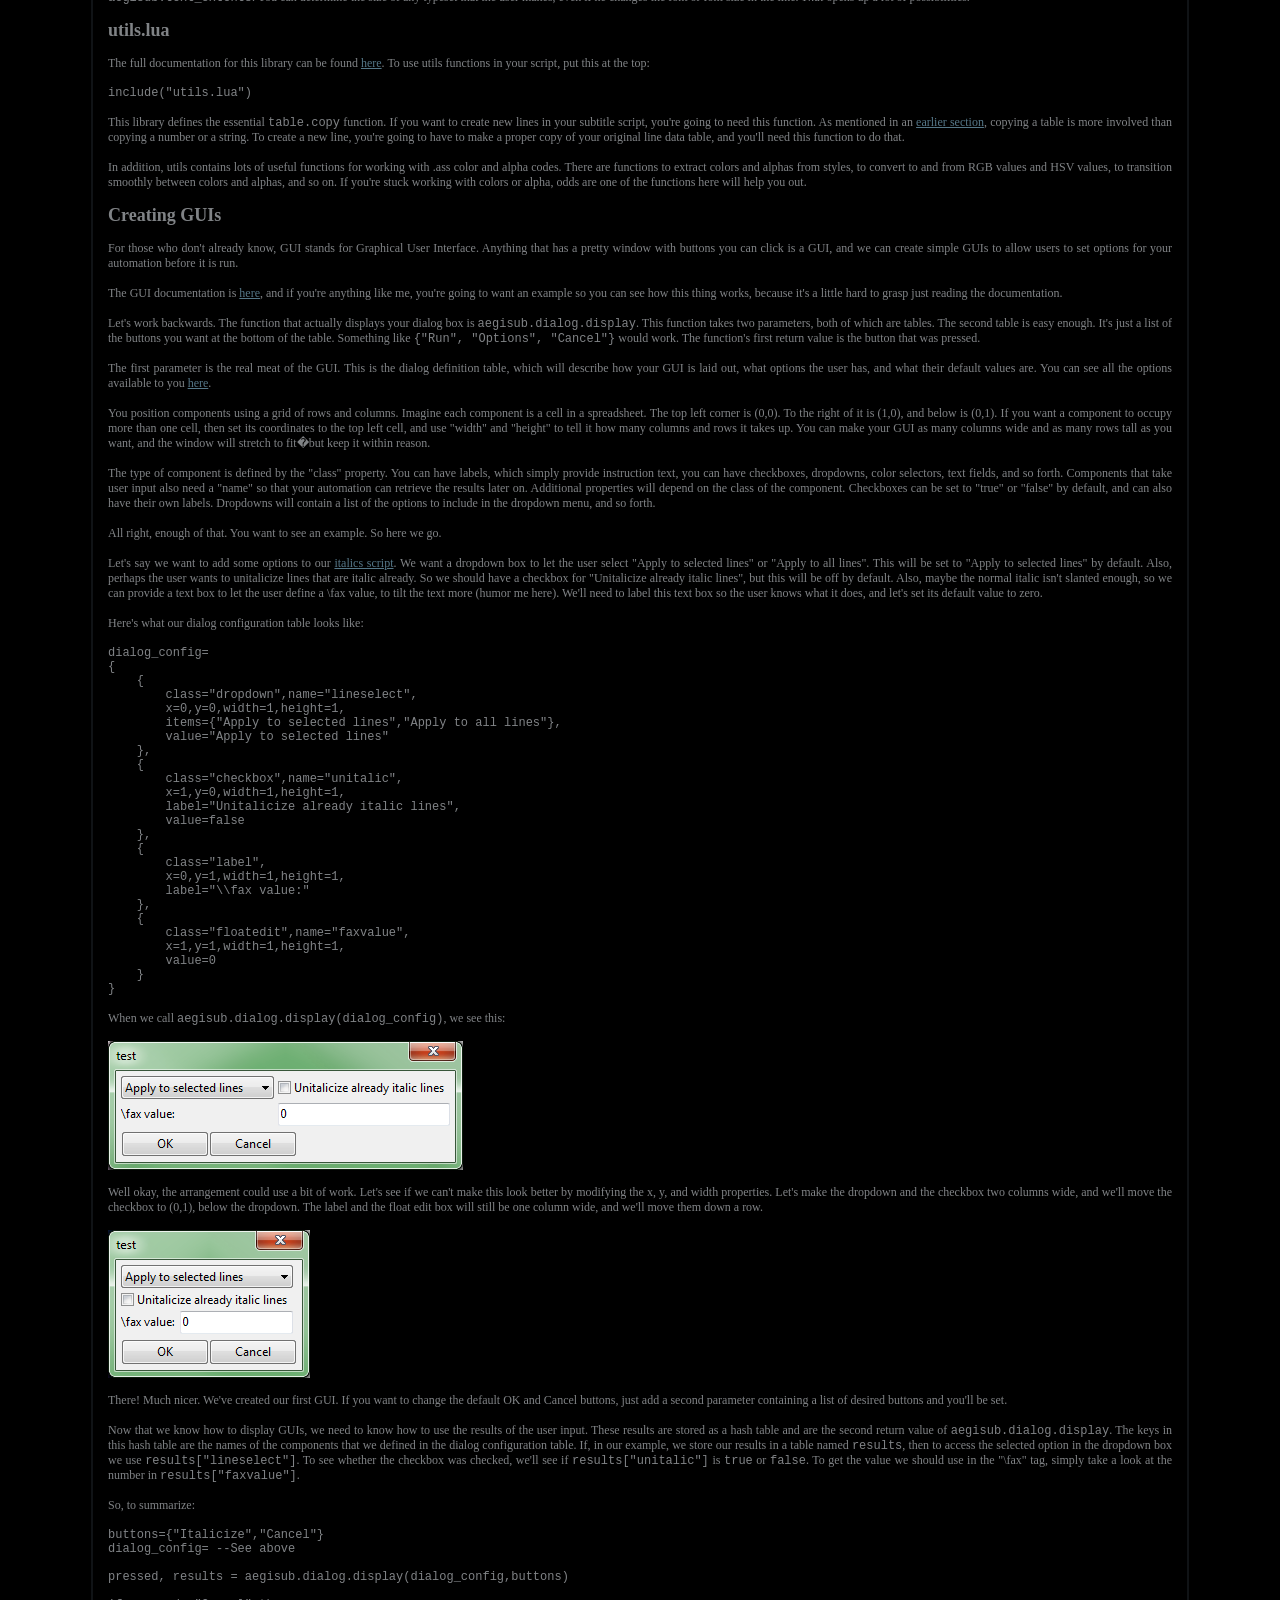
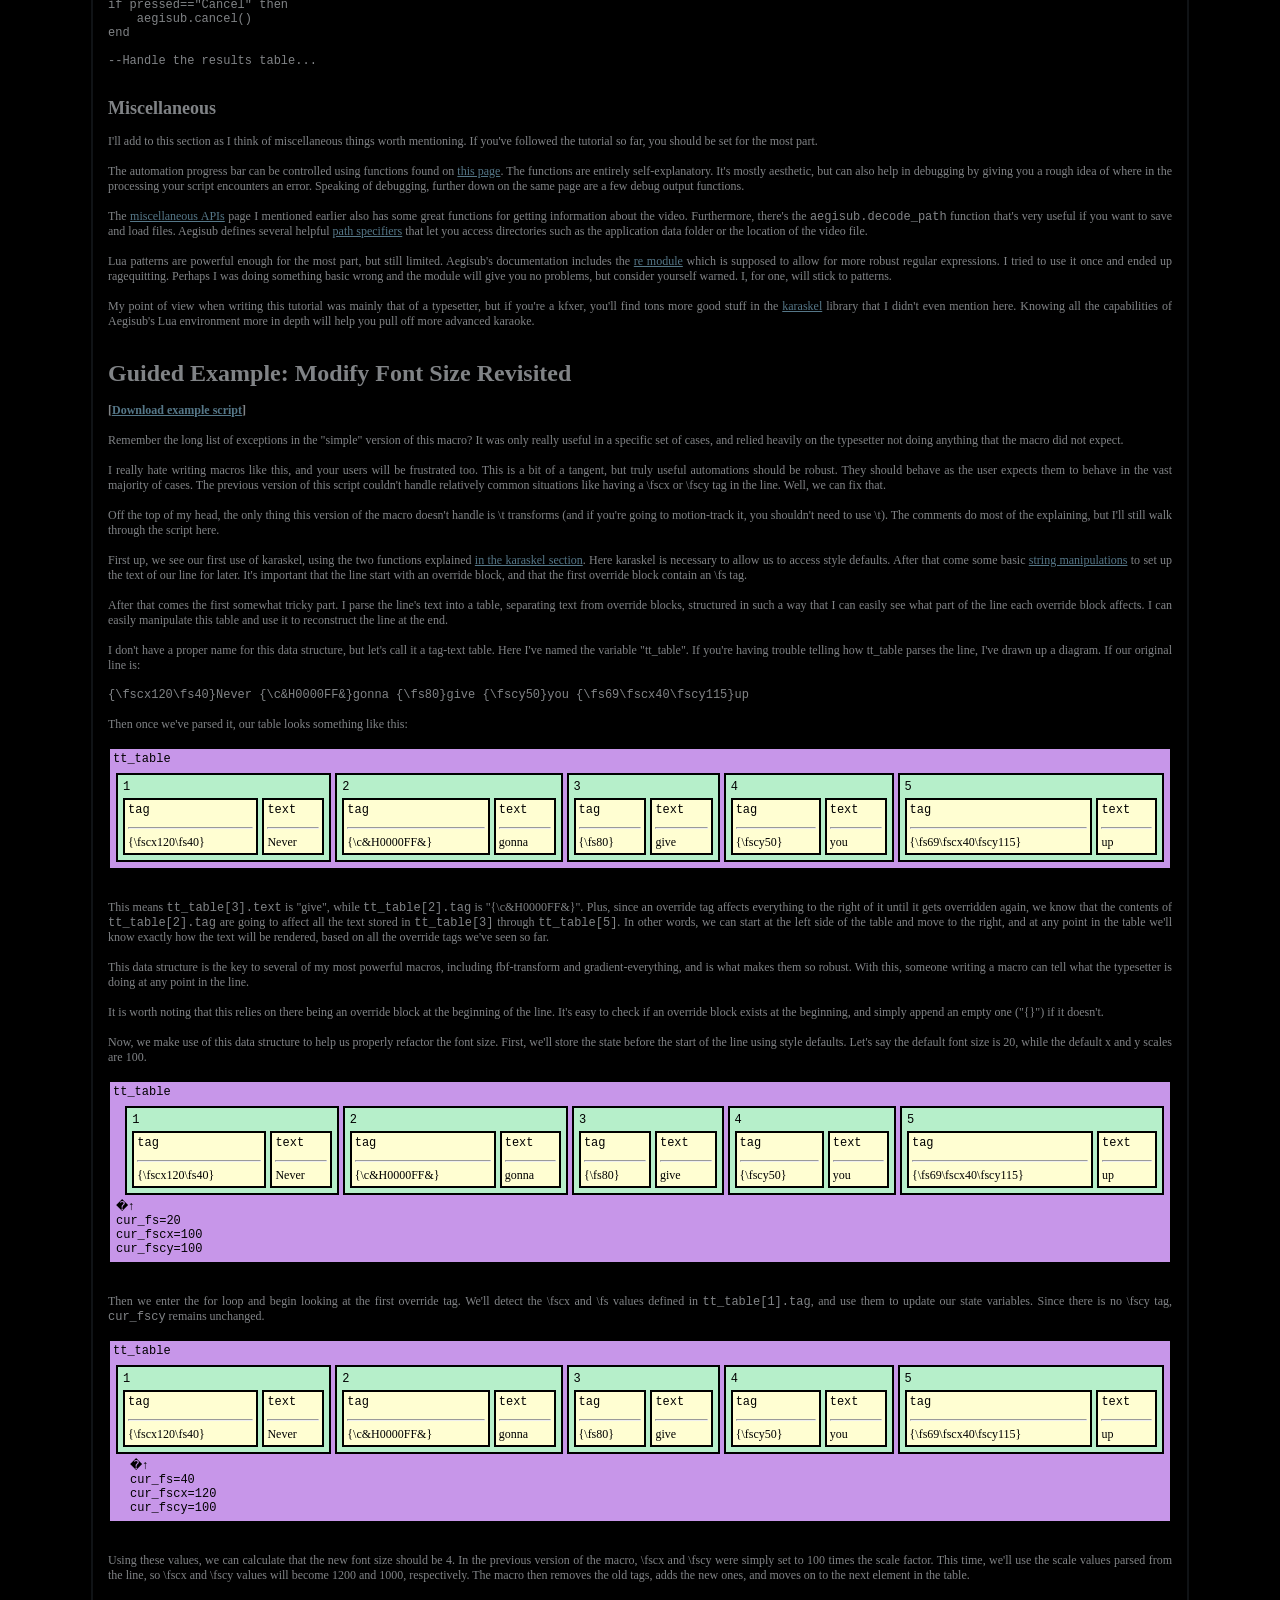
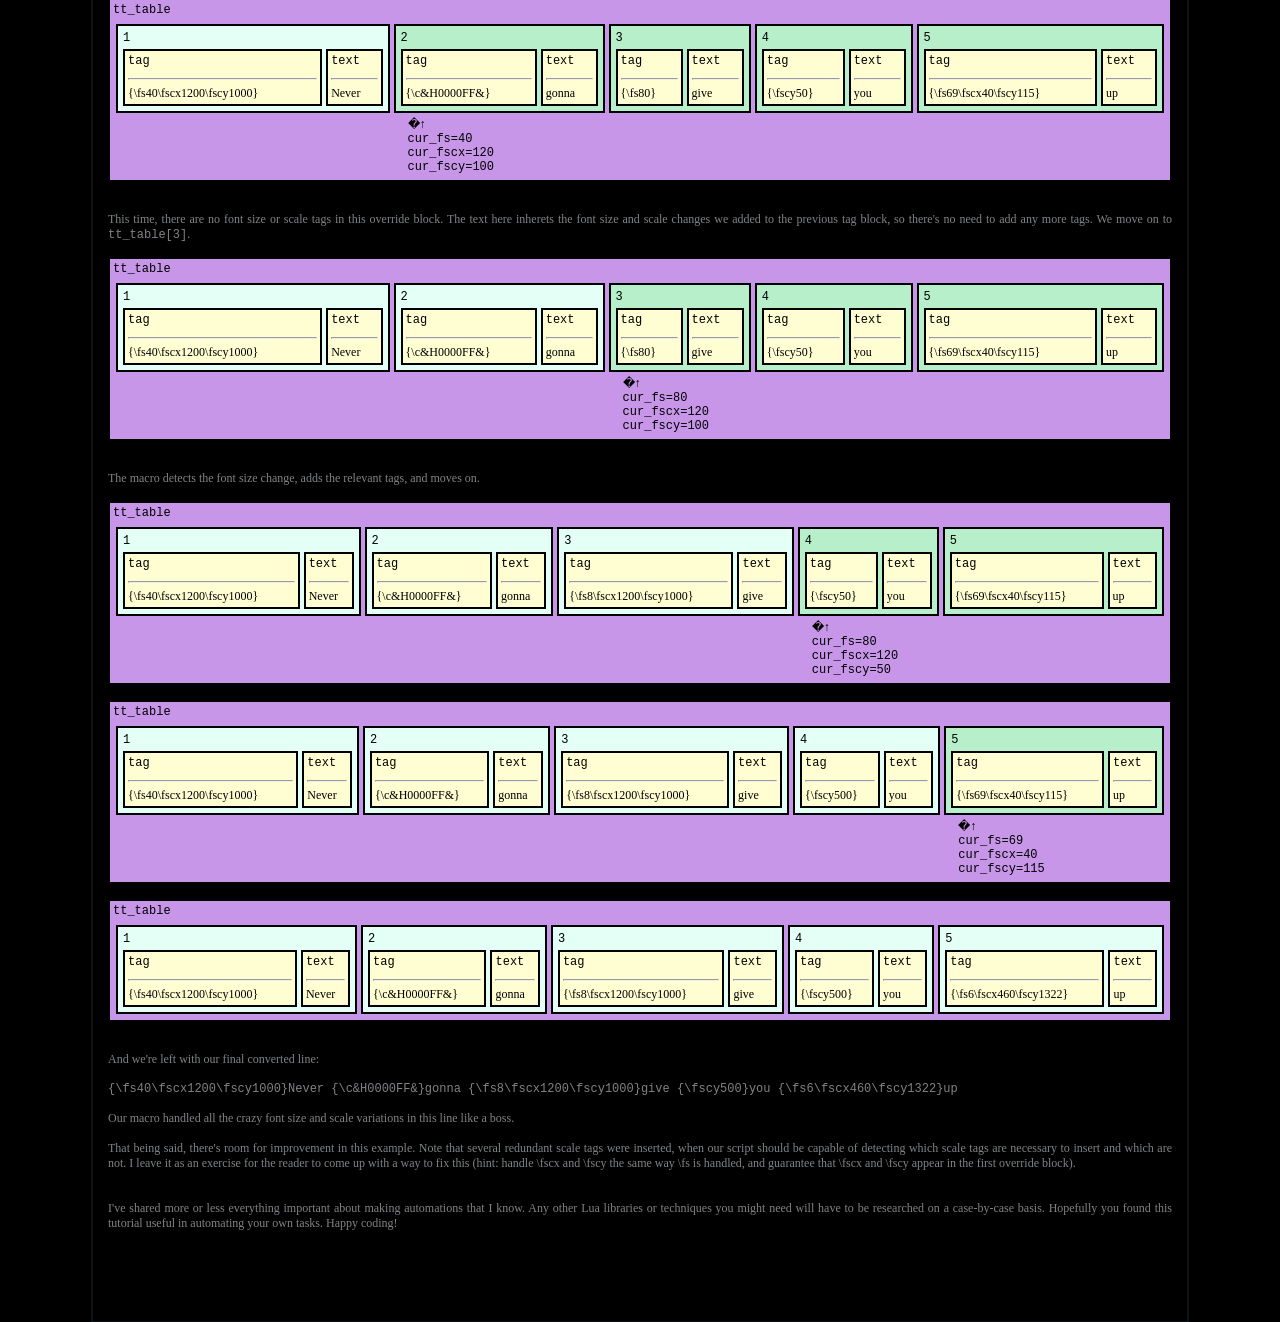
<file: guides/Typesetting/ts/lua/index.htm>
<html><head><title>Creating Lua Automation Scripts for Aegisub</title>
<meta HTTP-EQUIV="REFRESH" content="0; url=ts-auto_tutorial.htm">
</head>

<body bgcolor=000000 text=808386 topmargin=0 link=557788 vlink=557788 alink=557788>
</file>
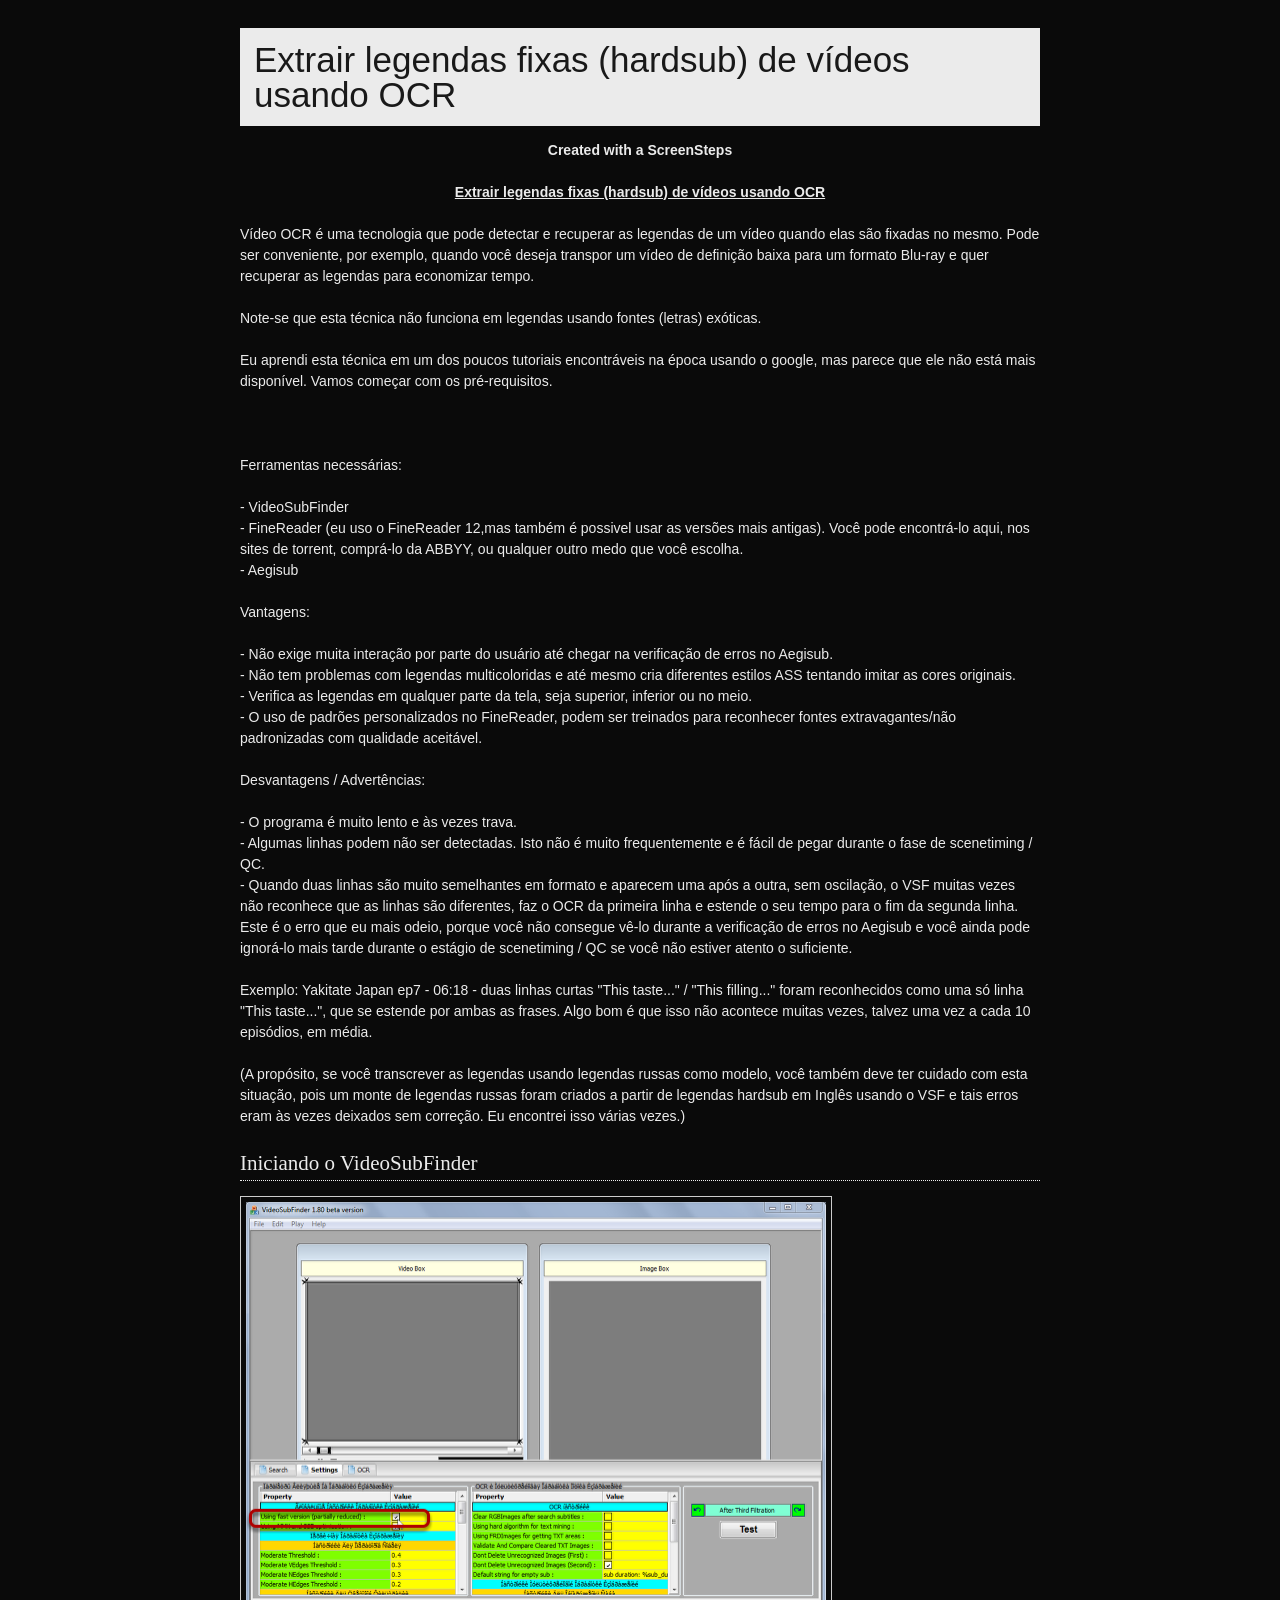
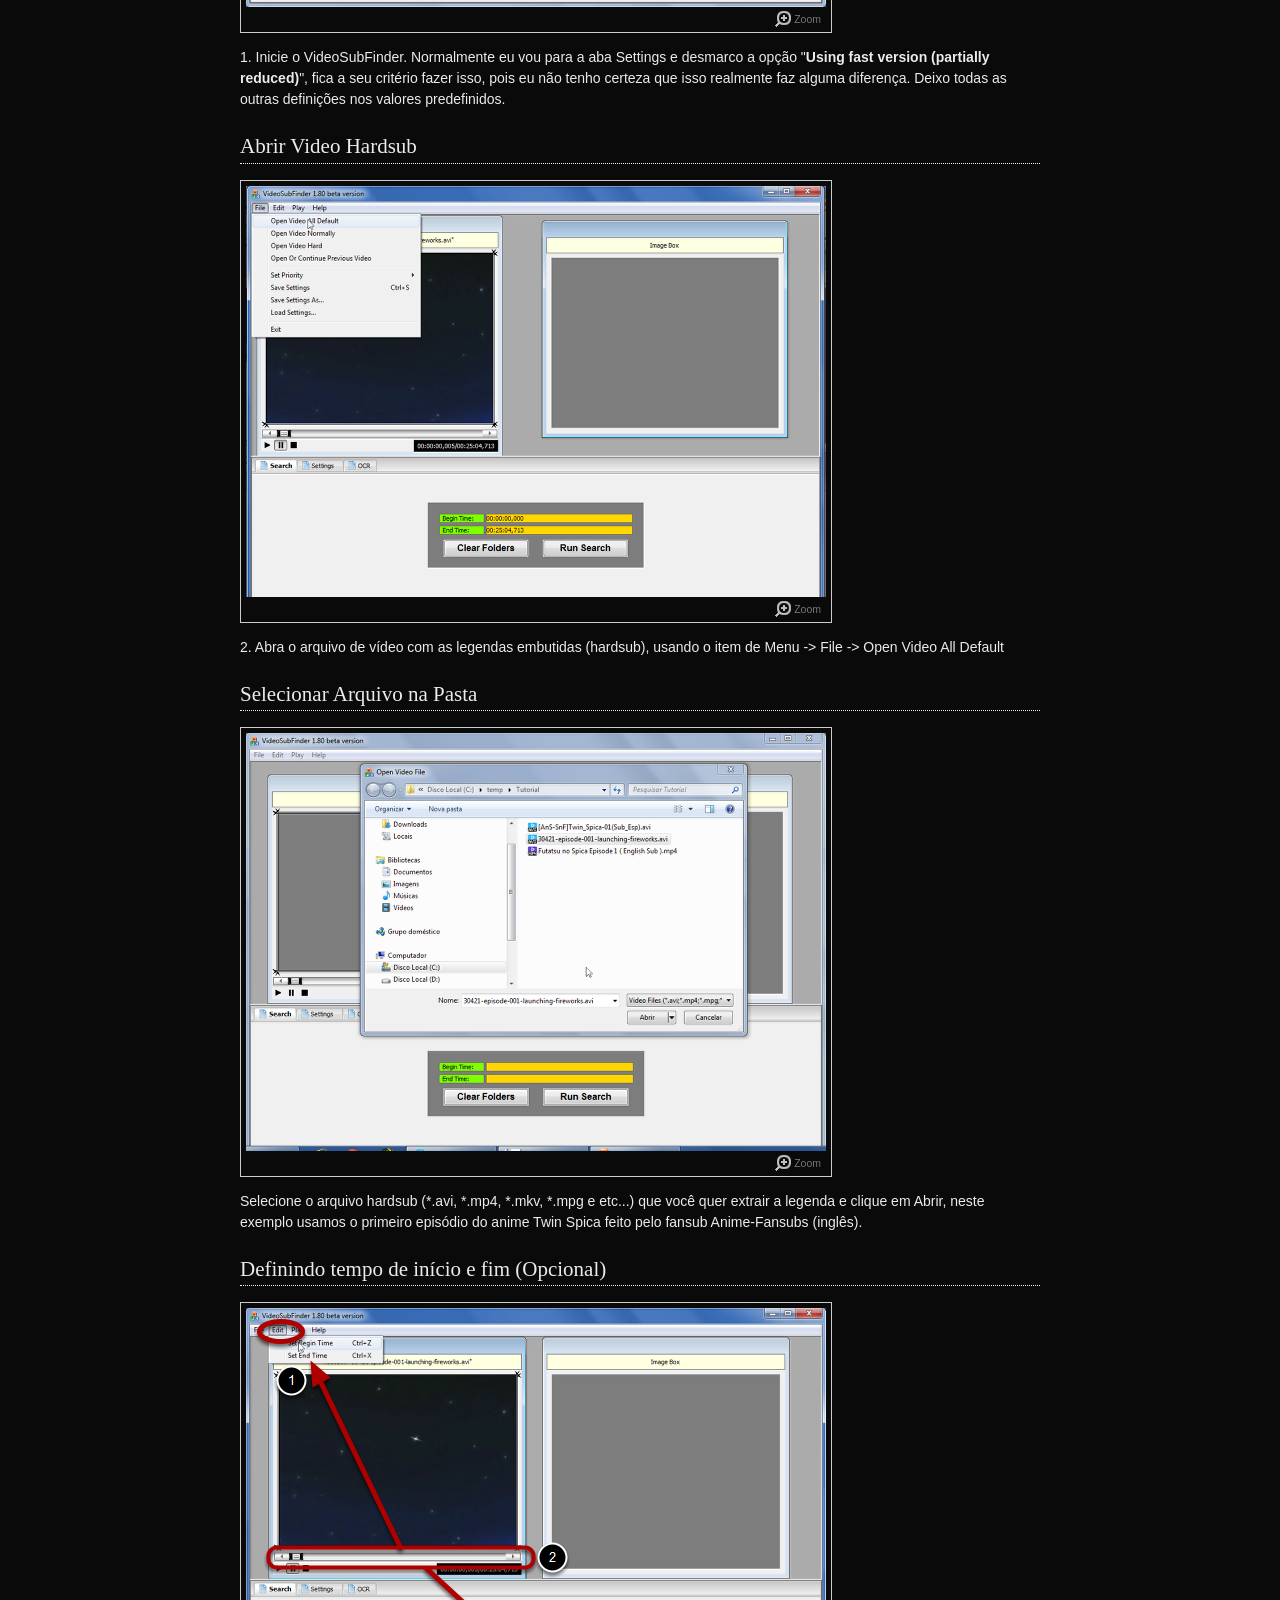
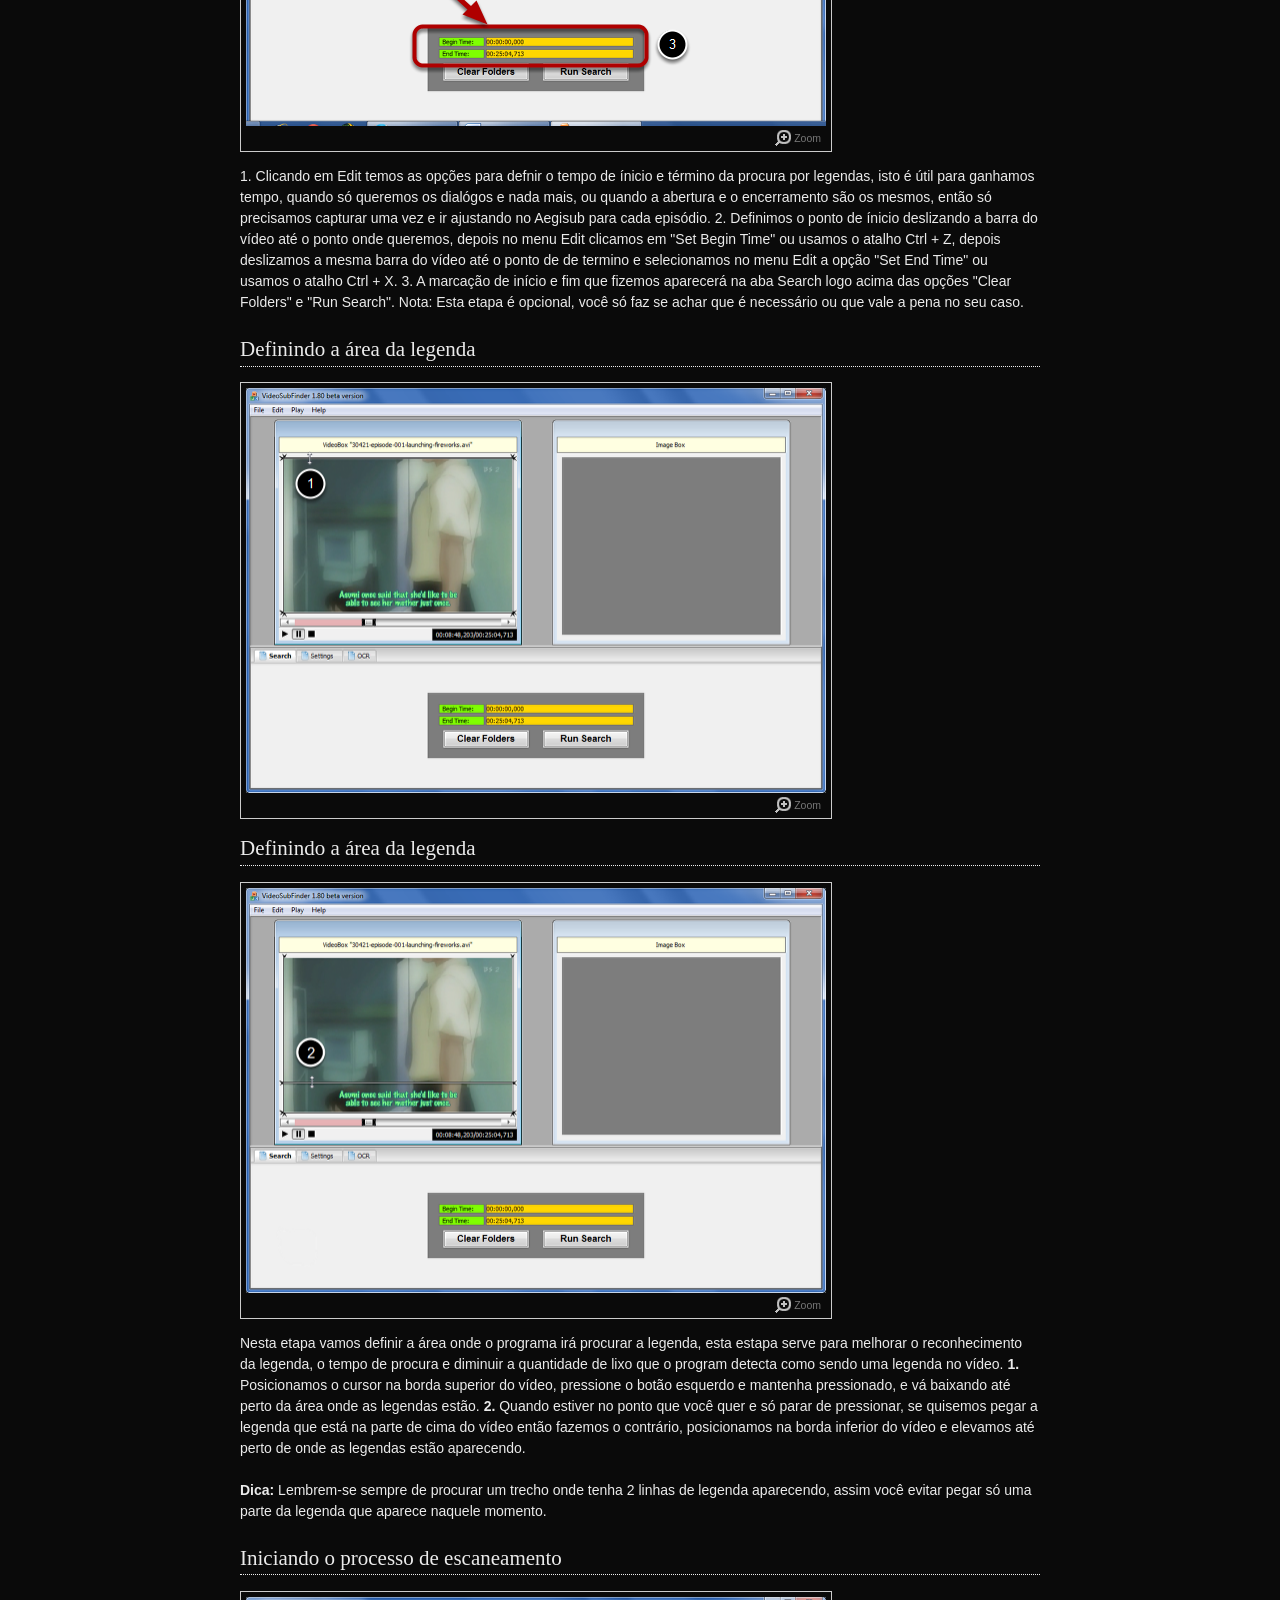
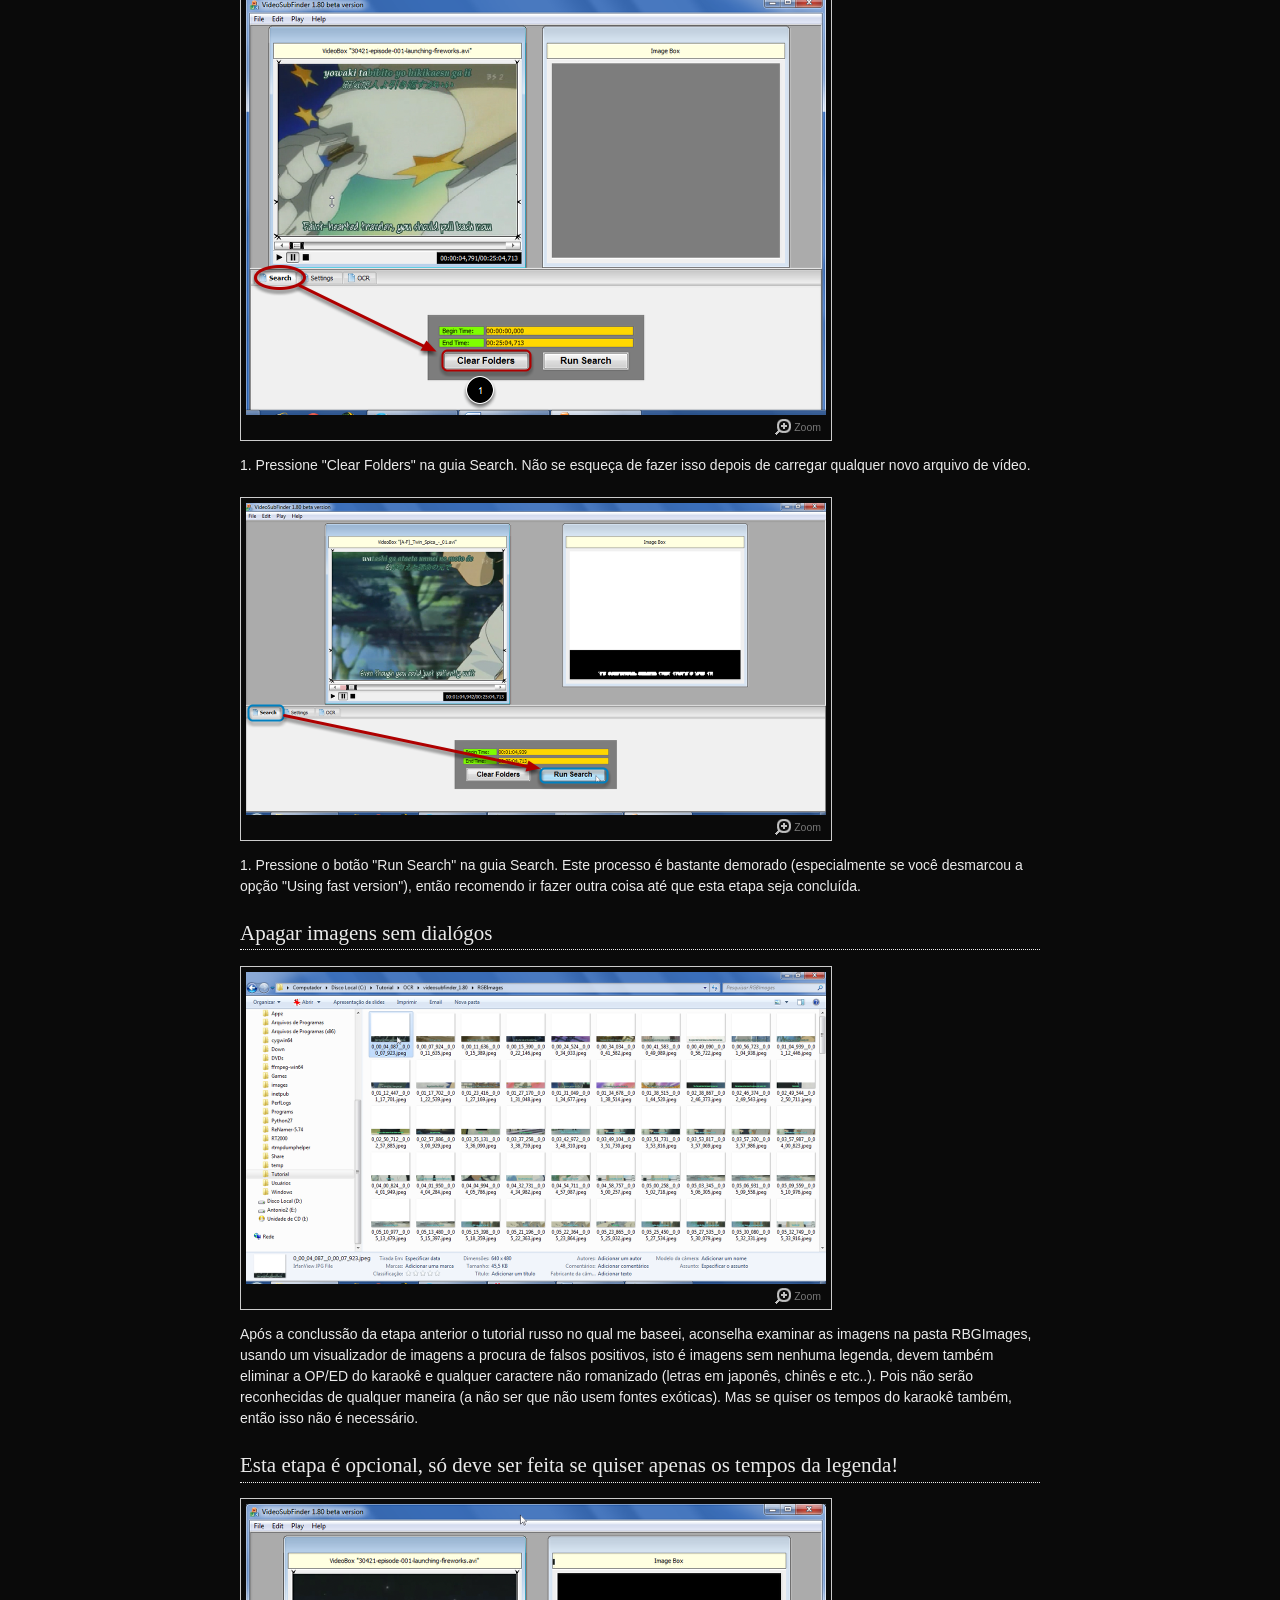
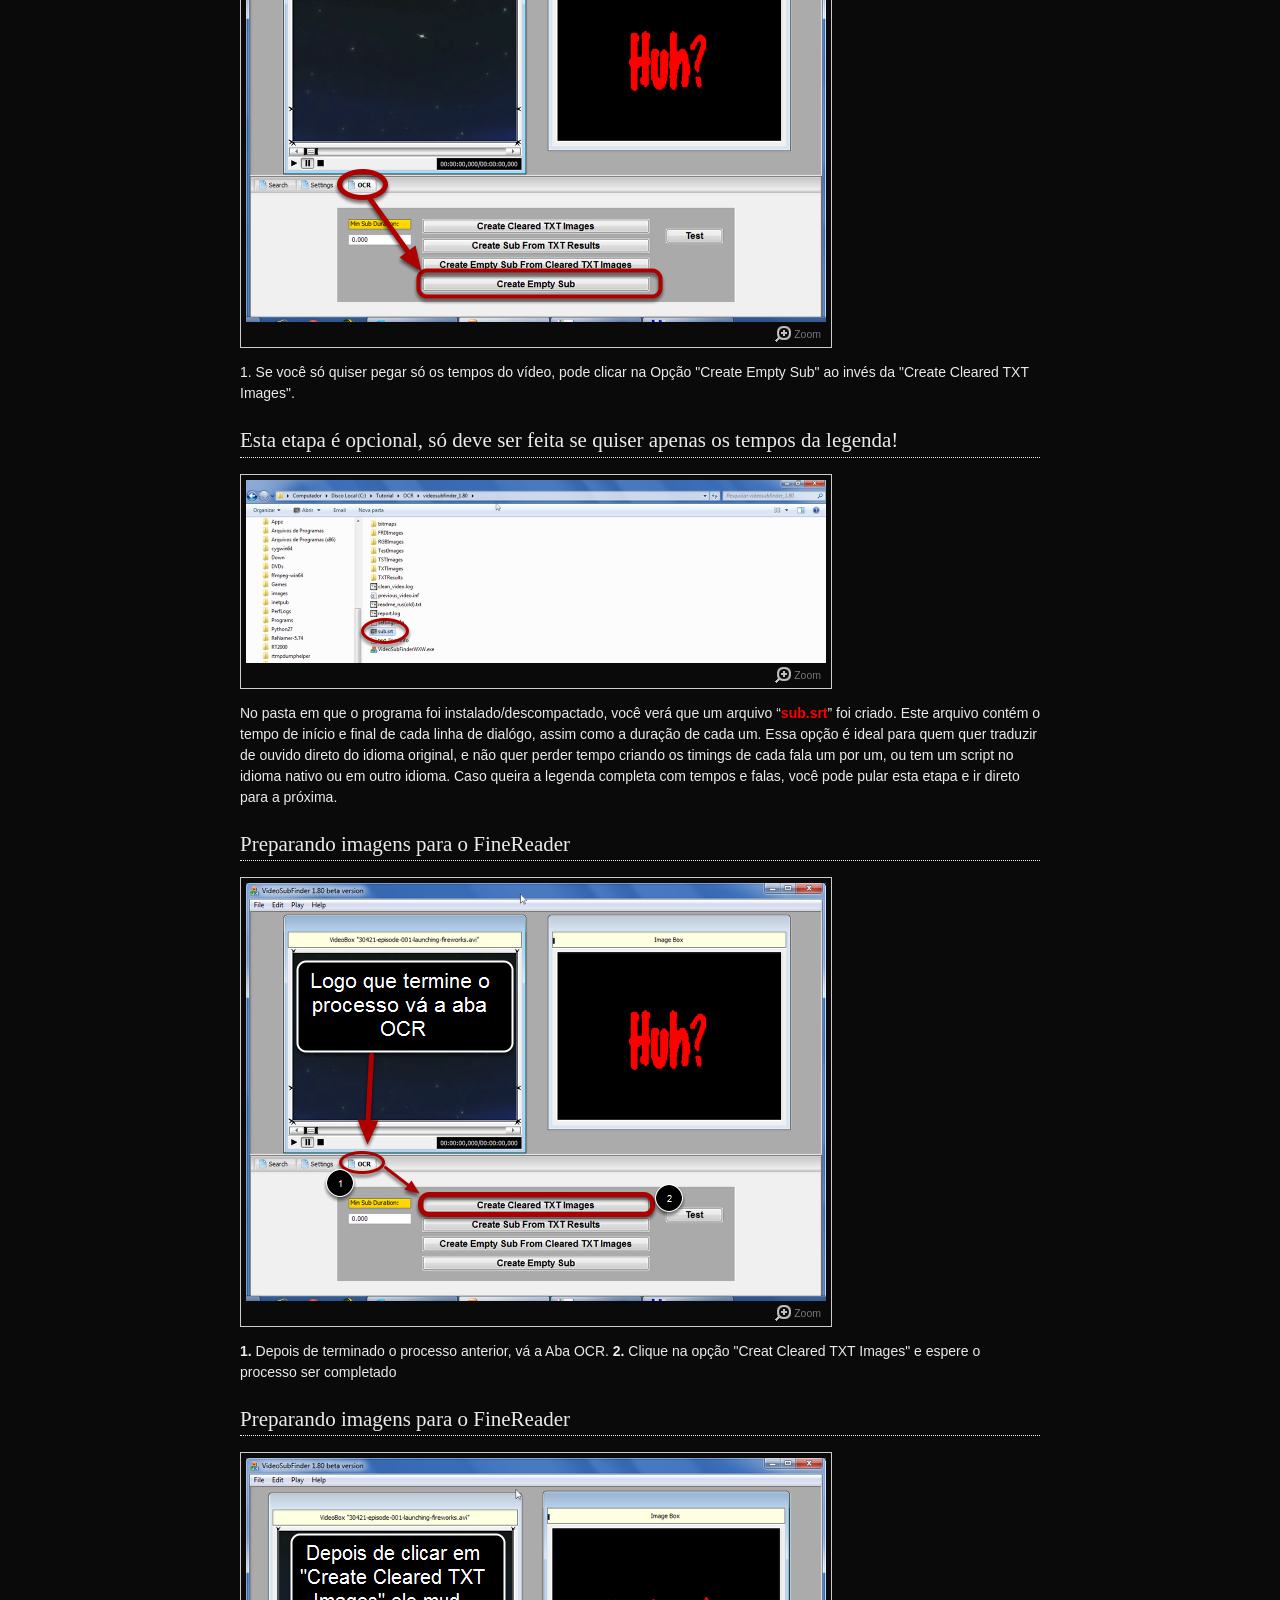
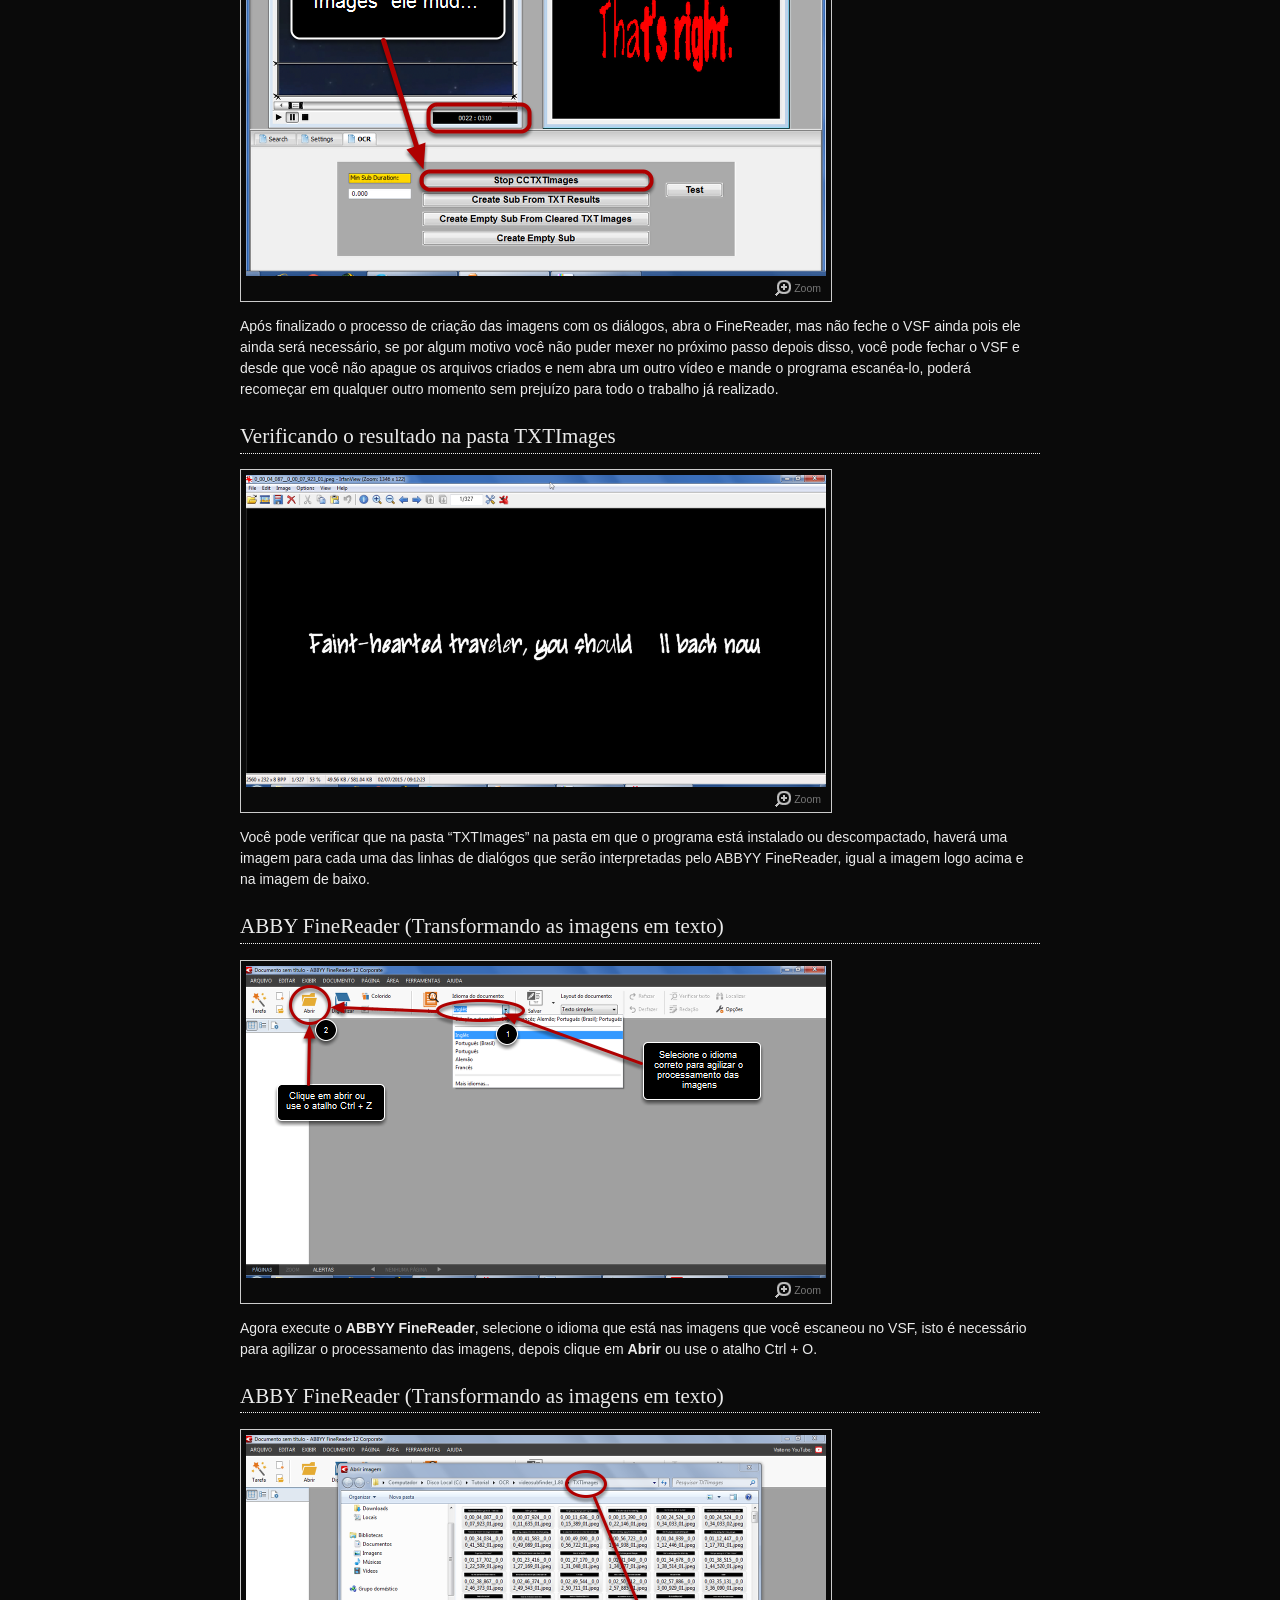
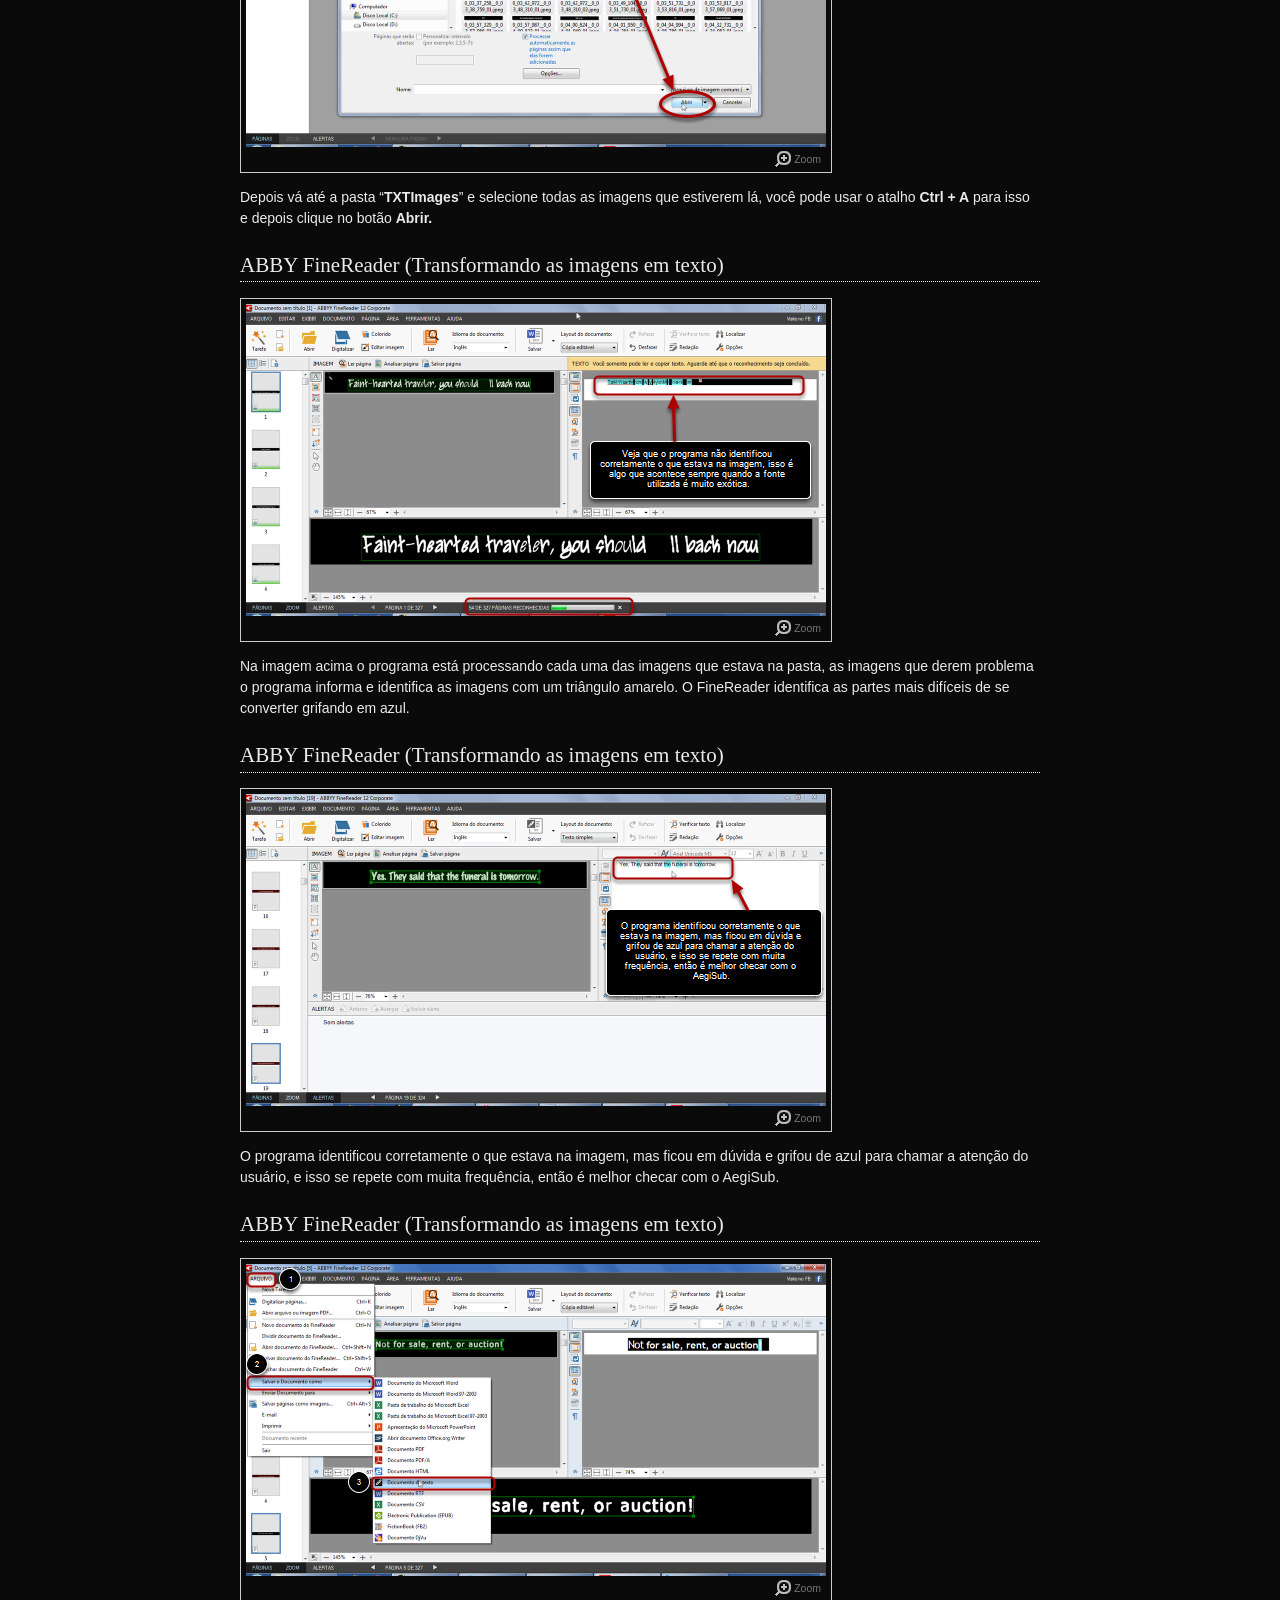
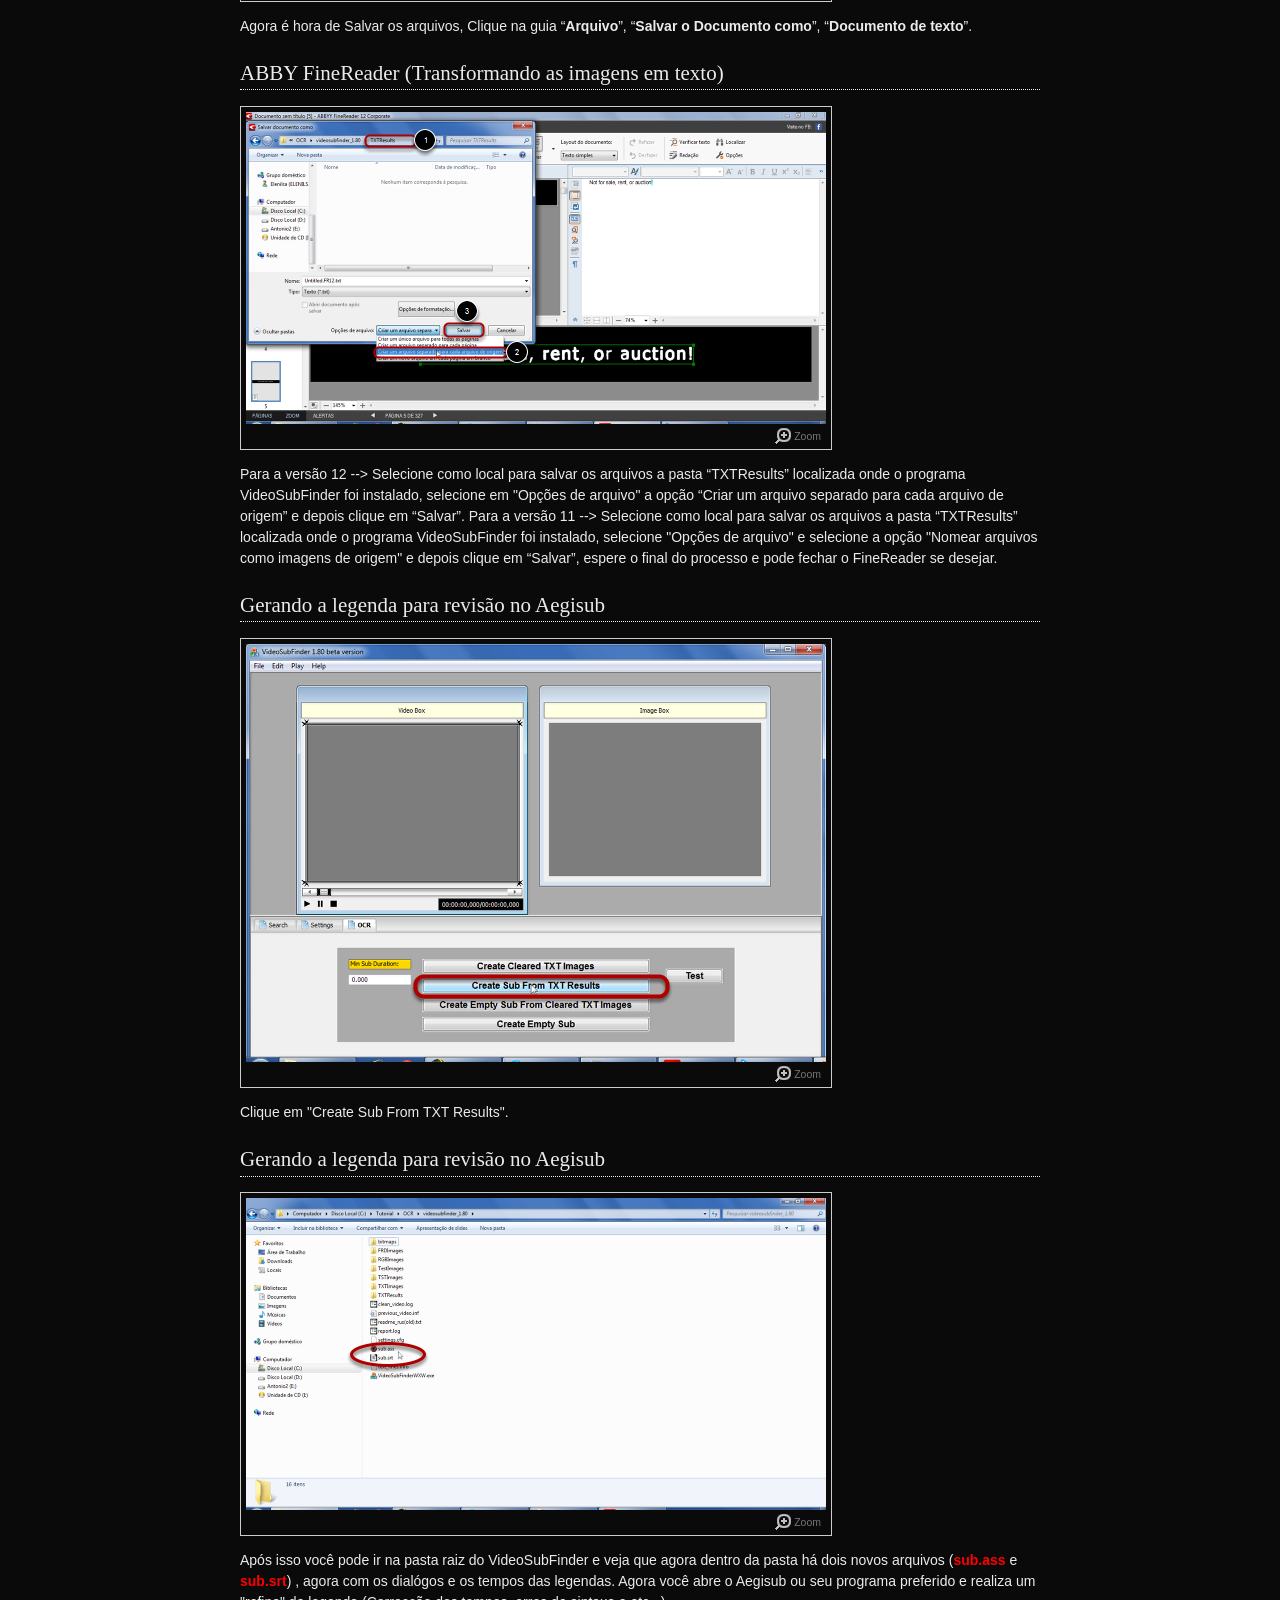
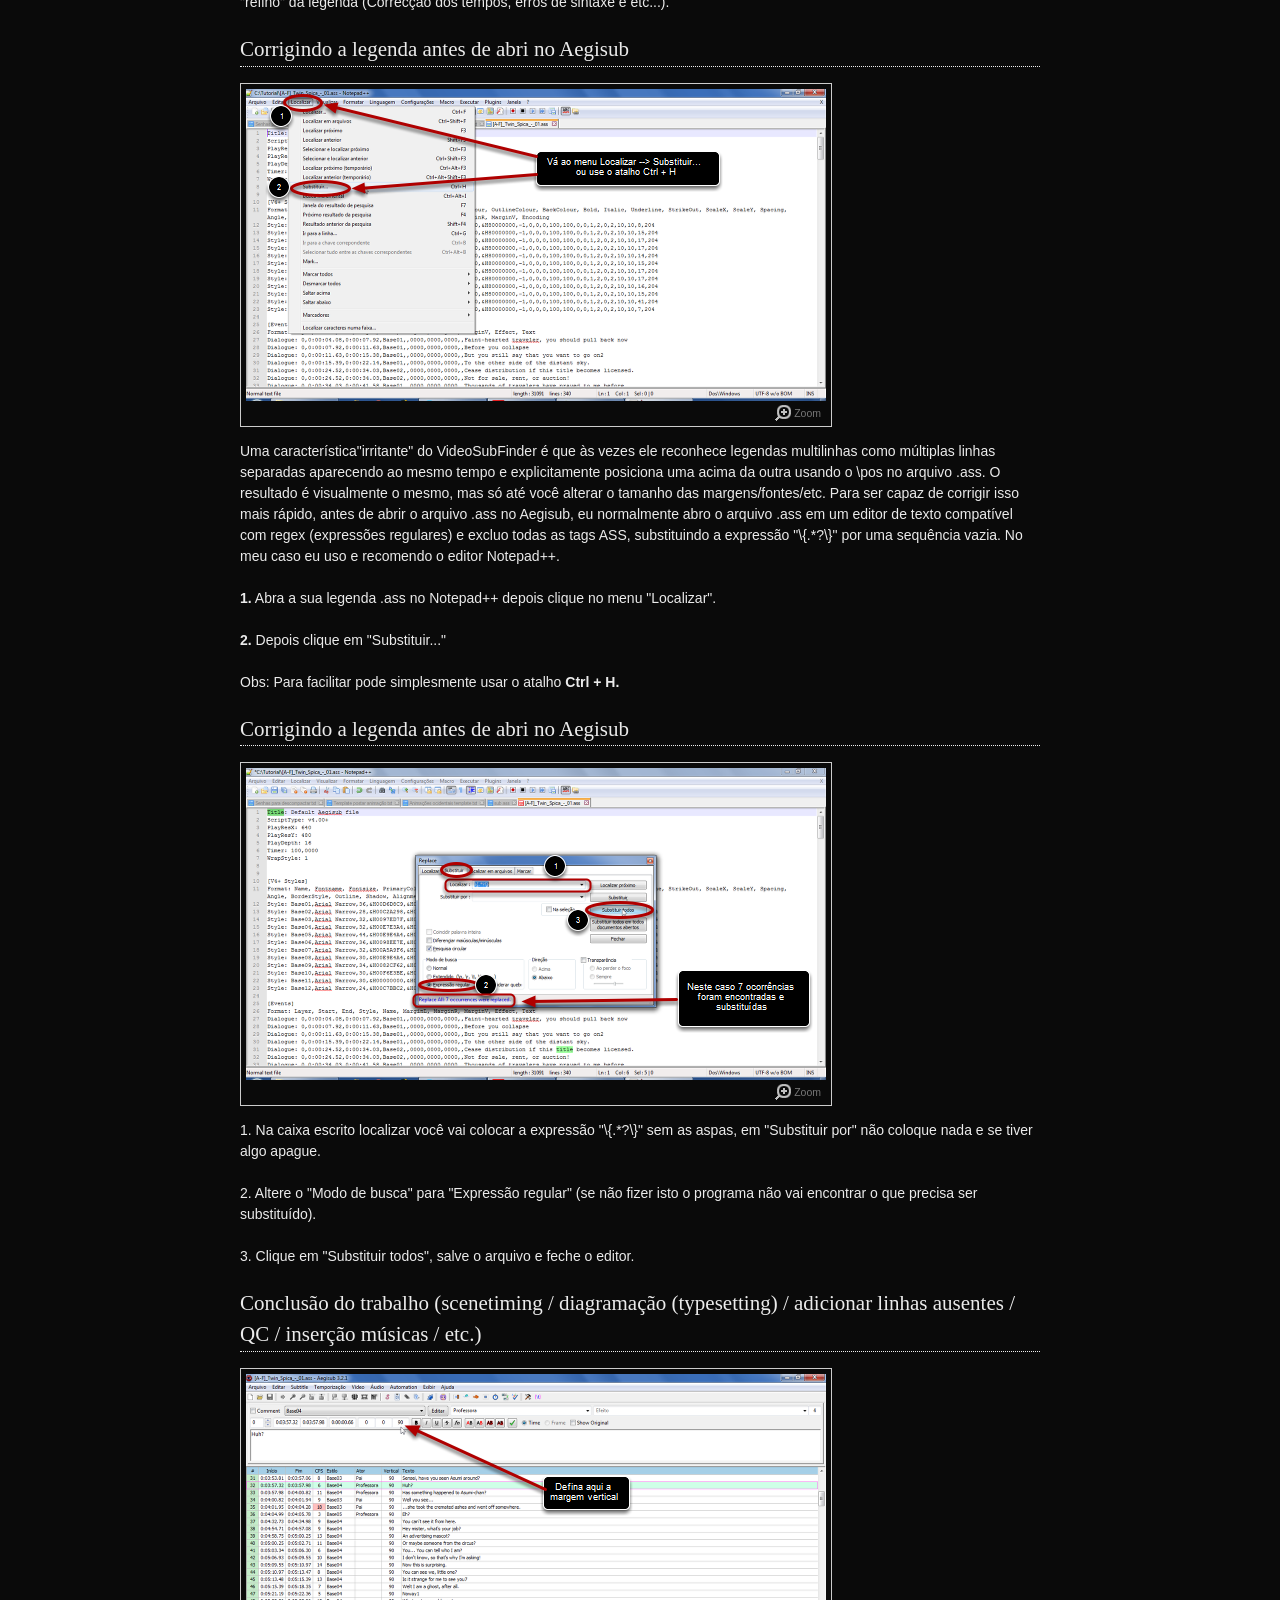
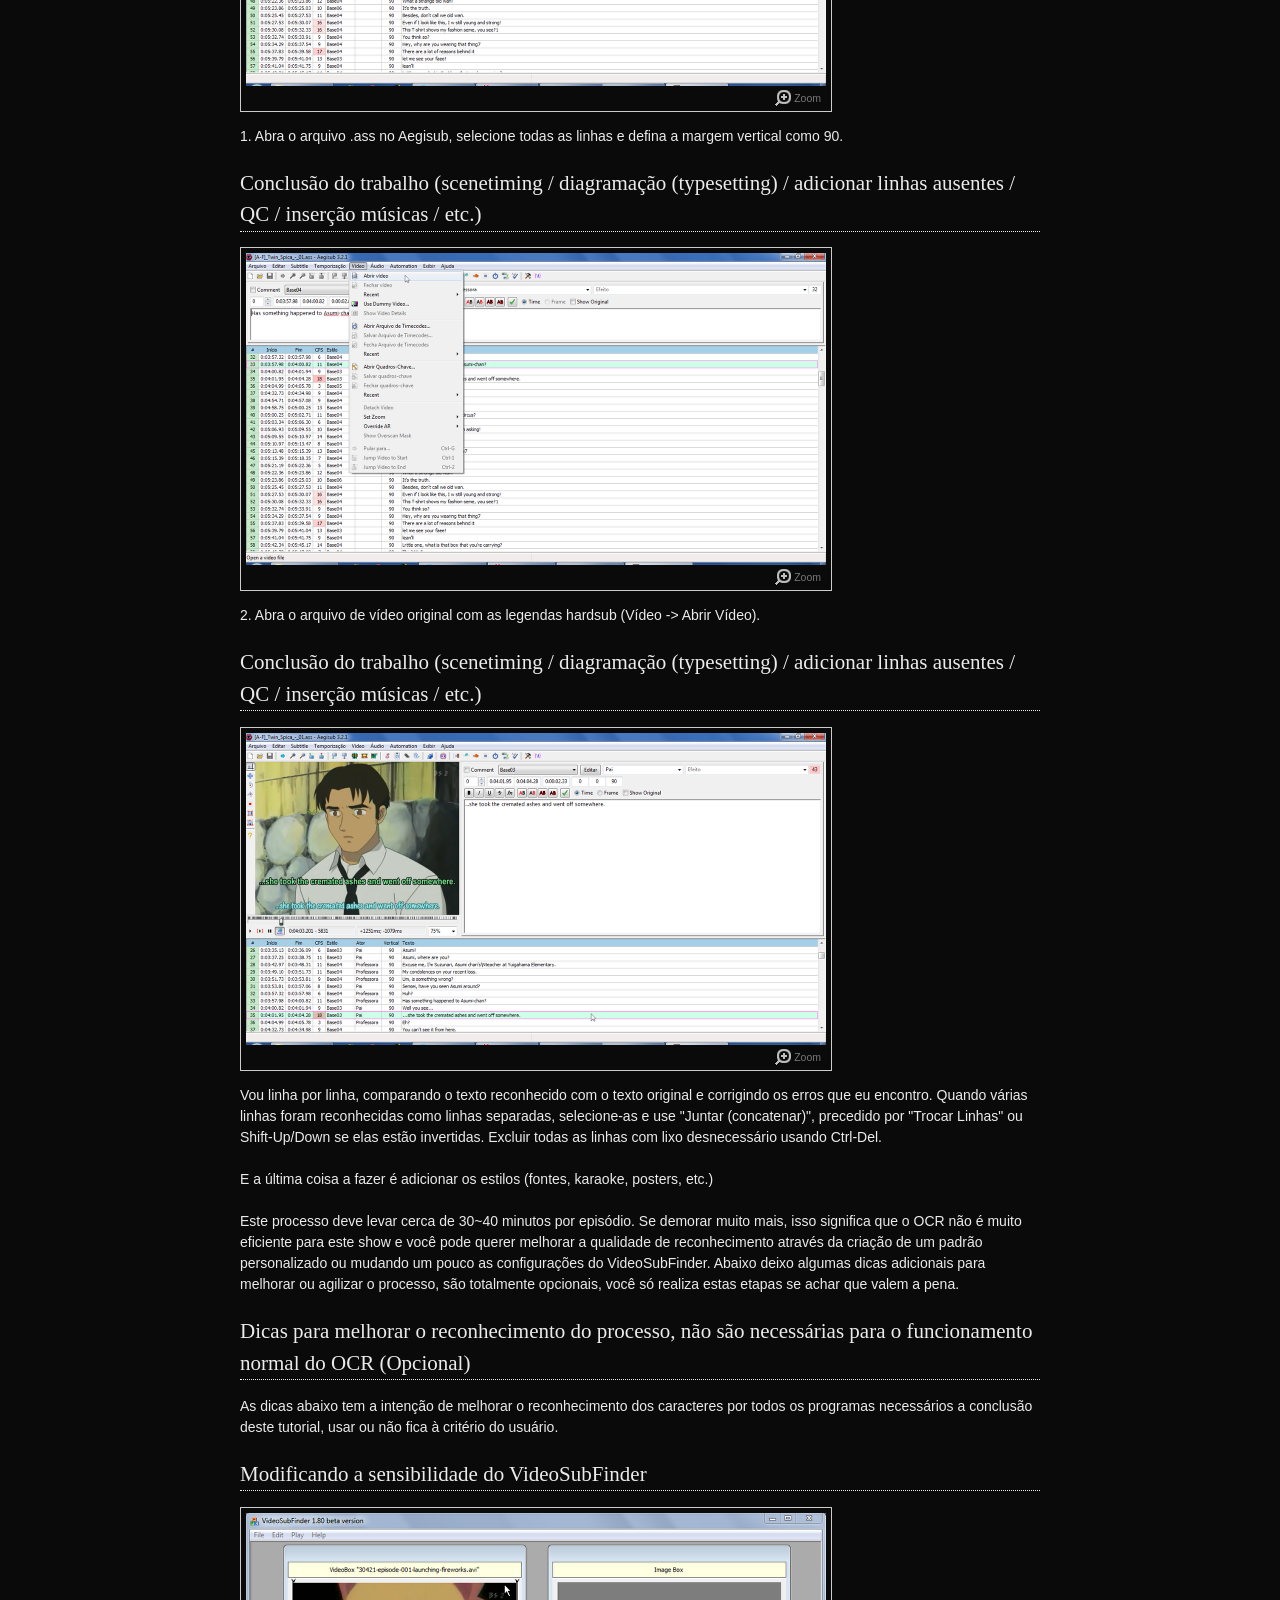
<file: guides/Tutorial_videosubfinder_1.80/Extrair_legendas_fixas__hardsub__de_v_deos_usando_OCR.html>
<!DOCTYPE html PUBLIC "-//W3C//DTD XHTML 1.0 Transitional//EN" "http://www.w3.org/TR/xhtml1/DTD/xhtml1-transitional.dtd">
<html xmlns="http://www.w3.org/1999/xhtml"><head>


	<meta http-equiv="Content-Type" content="text/html; charset=UTF-8" />
	<meta name="generator" content="ScreenSteps http://www.screensteps.com/" /><title>Extrair legendas fixas (hardsub) de vídeos usando OCR</title>
	
	<link href="css/black_bg.css" media="screen" rel="stylesheet" type="text/css" />
	<link href="css/prettyPhoto.css" media="screen" rel="stylesheet" type="text/css" charset="utf-8" />
	<script src="js/jquery-1.3.2.min.js" type="text/javascript" charset="utf-8" />
  <script src="js/jquery.prettyPhoto.js" type="text/javascript" charset="utf-8" />
  <script type="text/javascript" charset="utf-8">
  		$(document).ready(function(){
  			$("a[rel^='prettyPhoto']").prettyPhoto({
  			  show_title: false
  			}); 
  		}); 	
  	</script></head><body class="lucida">
	<div id="wrapper">		
		<div id="LessonContent">
			<div class="LessonHeader">
				<h1 class="LessonTitle">Extrair legendas fixas (hardsub) de vídeos usando OCR</h1>
			</div>
				<div class="summary">
<div style="text-align: center;">
		</div>
<p style="text-align: center;"><strong>Created with a ScreenSteps</strong></p><p style="text-align: center;"><strong><u>Extrair legendas fixas (hardsub) de vídeos usando OCR</u></strong></p>


<p>Vídeo OCR é uma tecnologia que pode detectar e recuperar as legendas
de um vídeo quando elas são fixadas no mesmo. Pode ser conveniente, por
exemplo, quando você deseja transpor um vídeo de definição baixa para
um formato Blu-ray e quer recuperar as legendas para economizar tempo.</p>


<p>Note-se que esta técnica não funciona em legendas usando fontes (letras) exóticas.</p>


<p>Eu aprendi esta técnica em um dos poucos tutoriais encontráveis na
época usando o google, mas parece que ele não está mais disponível.
Vamos começar com os pré-requisitos.</p>
<p>&nbsp;</p>
<p>Ferramentas necessárias:</p>


<p>- VideoSubFinder<br />
- FineReader (eu uso o FineReader 12,mas também é possivel usar as
versões mais antigas). Você pode encontrá-lo aqui, nos sites de
torrent, comprá-lo da ABBYY, ou qualquer outro medo que você escolha.<br />
- Aegisub</p>


<p>Vantagens:</p>


<p>- Não exige muita interação por parte do usuário até chegar na verificação de erros no Aegisub.<br />
- Não tem problemas com legendas multicoloridas e até mesmo cria diferentes estilos ASS tentando imitar as cores originais.<br />
- Verifica as legendas em qualquer parte da tela, seja superior, inferior ou no meio.<br />
- O uso de padrões personalizados no FineReader, podem ser treinados
para reconhecer fontes extravagantes/não padronizadas com qualidade
aceitável.</p>


<p>Desvantagens / Advertências:</p>


<p>- O programa é muito lento e às vezes trava.<br />
- Algumas linhas podem não ser detectadas. Isto não é muito
frequentemente e é fácil de pegar durante o fase de scenetiming / QC.<br />
- Quando duas linhas são muito semelhantes em formato e aparecem uma
após a outra, sem oscilação, o VSF muitas vezes não reconhece que as
linhas são diferentes, faz o OCR da primeira linha e estende o seu
tempo para o fim da segunda linha. Este é o erro que eu mais odeio,
porque você não consegue vê-lo durante a verificação de erros no
Aegisub e você ainda pode ignorá-lo mais tarde durante o estágio de
scenetiming / QC se você não estiver atento o suficiente.</p>


<p>Exemplo: Yakitate Japan ep7 - 06:18 - duas linhas curtas "This
taste..." / "This filling..." foram reconhecidos como uma só linha
"This taste...", que se estende por ambas as frases. Algo bom é que
isso não acontece muitas vezes, talvez uma vez a cada 10 episódios, em
média.</p>


<p>(A propósito, se você transcrever as legendas usando legendas russas
como modelo, você também deve ter cuidado com esta situação, pois um
monte de legendas russas foram criados a partir de legendas hardsub em
Inglês usando o VSF e tais erros eram às vezes deixados sem correção.
Eu encontrei isso várias vezes.)</p>	
	</div>
			
				<div id="step_1" class="lessonStep top">
	        <h2 class="StepTitle">Iniciando o VideoSubFinder</h2>
		<div class="image fullsize">
<a href="images/Extrair_legendas_fixas__hardsub__de_v_deos_usando_OCR/media_1435937231887_lg.png" rel="prettyPhoto" class="image" target="_blank"><img src="images/Extrair_legendas_fixas__hardsub__de_v_deos_usando_OCR/media_1435937231887.png" alt="Iniciando o VideoSubFinder" height="405" width="580" /></a>
<div class="caption"><a href="images/Extrair_legendas_fixas__hardsub__de_v_deos_usando_OCR/media_1435937231887_lg.png" rel="prettyPhoto" target="_blank">Zoom</a></div>
</div> <div class="instructions">
  <p>1. Inicie o VideoSubFinder. Normalmente eu vou para a aba Settings e desmarco a opção "<strong>Using fast version (partially reduced)</strong>",
fica a seu critério fazer isso, pois eu não tenho certeza que isso
realmente faz alguma diferença. Deixo todas as outras definições nos
valores predefinidos.</p>
</div>
	</div>
	<div class="clear" />
	<div id="step_2" class="lessonStep top">
	        <h2 class="StepTitle">Abrir Video Hardsub</h2>
		<div class="image fullsize">
<a href="images/Extrair_legendas_fixas__hardsub__de_v_deos_usando_OCR/media_1435806179564_lg.png" rel="prettyPhoto" class="image" target="_blank"><img src="images/Extrair_legendas_fixas__hardsub__de_v_deos_usando_OCR/media_1435806179564.png" alt="Abrir Video Hardsub" height="411" width="580" /></a>
<div class="caption"><a href="images/Extrair_legendas_fixas__hardsub__de_v_deos_usando_OCR/media_1435806179564_lg.png" rel="prettyPhoto" target="_blank">Zoom</a></div>
</div> <div class="instructions">
  <p>2. Abra o arquivo de vídeo com as legendas embutidas (hardsub), usando o item de Menu -&gt; File -&gt; Open Video All Default</p>
</div>
	</div>
	<div class="clear" />
	<div id="step_3" class="lessonStep top">
	        <h2 class="StepTitle">Selecionar Arquivo na Pasta</h2>
		<div class="image fullsize">
<a href="images/Extrair_legendas_fixas__hardsub__de_v_deos_usando_OCR/media_1435866310708_lg.png" rel="prettyPhoto" class="image" target="_blank"><img src="images/Extrair_legendas_fixas__hardsub__de_v_deos_usando_OCR/media_1435866310708.png" alt="Selecionar Arquivo na Pasta" height="418" width="580" /></a>
<div class="caption"><a href="images/Extrair_legendas_fixas__hardsub__de_v_deos_usando_OCR/media_1435866310708_lg.png" rel="prettyPhoto" target="_blank">Zoom</a></div>
</div> <div class="instructions">
  <p>Selecione o arquivo hardsub
(*.avi, *.mp4, *.mkv, *.mpg e etc...) que você quer extrair a legenda e
clique em Abrir, neste exemplo usamos o primeiro episódio do anime Twin
Spica feito pelo fansub Anime-Fansubs (inglês).</p>
</div>
	</div>
	<div class="clear" />
	<div id="step_4" class="lessonStep top">
	        <h2 class="StepTitle">Definindo tempo de início e fim (Opcional)</h2>
		<div class="image fullsize">
<a href="images/Extrair_legendas_fixas__hardsub__de_v_deos_usando_OCR/media_1435806267819_lg.png" rel="prettyPhoto" class="image" target="_blank"><img src="images/Extrair_legendas_fixas__hardsub__de_v_deos_usando_OCR/media_1435806267819.png" alt="Definindo tempo de início e fim (Opcional)" height="418" width="580" /></a>
<div class="caption"><a href="images/Extrair_legendas_fixas__hardsub__de_v_deos_usando_OCR/media_1435806267819_lg.png" rel="prettyPhoto" target="_blank">Zoom</a></div>
</div> <div class="instructions">
  <p>1. Clicando em Edit temos as
opções para defnir o tempo de ínicio e término da procura por legendas,
isto é útil para ganhamos tempo, quando só queremos os dialógos e nada
mais, ou quando a abertura e o encerramento são os mesmos, então só
precisamos capturar uma vez e ir ajustando no Aegisub para cada
episódio. 2. Definimos o ponto de ínicio deslizando a barra do vídeo
até o ponto onde queremos, depois no menu Edit clicamos em "Set Begin
Time" ou usamos o atalho Ctrl + Z, depois deslizamos a mesma barra do
vídeo até o ponto de de termino e selecionamos no menu Edit a opção
"Set End Time" ou usamos o atalho Ctrl + X. 3. A marcação de início e
fim que fizemos aparecerá na aba Search logo acima das opções "Clear
Folders" e "Run Search". Nota: Esta etapa é opcional, você só faz se
achar que é necessário ou que vale a pena no seu caso.</p>
</div>
	</div>
	<div class="clear" />
	<div id="step_5" class="lessonStep top">
	        <h2 class="StepTitle">Definindo a área da legenda</h2>
		<div class="image fullsize">
<a href="images/Extrair_legendas_fixas__hardsub__de_v_deos_usando_OCR/media_1435951170078_lg.png" rel="prettyPhoto" class="image" target="_blank"><img src="images/Extrair_legendas_fixas__hardsub__de_v_deos_usando_OCR/media_1435951170078.png" alt="Definindo a área da legenda" height="405" width="580" /></a>
<div class="caption"><a href="images/Extrair_legendas_fixas__hardsub__de_v_deos_usando_OCR/media_1435951170078_lg.png" rel="prettyPhoto" target="_blank">Zoom</a></div>
</div> 
	</div>
	<div class="clear" />
	<div id="step_6" class="lessonStep top">
	        <h2 class="StepTitle">Definindo a área da legenda</h2>
		<div class="image fullsize">
<a href="images/Extrair_legendas_fixas__hardsub__de_v_deos_usando_OCR/VSF04_lg.png" rel="prettyPhoto" class="image" target="_blank"><img src="images/Extrair_legendas_fixas__hardsub__de_v_deos_usando_OCR/VSF04.png" alt="Definindo a área da legenda" height="405" width="580" /></a>
<div class="caption"><a href="images/Extrair_legendas_fixas__hardsub__de_v_deos_usando_OCR/VSF04_lg.png" rel="prettyPhoto" target="_blank">Zoom</a></div>
</div> <div class="instructions">
  <p>Nesta etapa vamos definir a
área onde o programa irá procurar a legenda, esta estapa serve para
melhorar o reconhecimento da legenda, o tempo de procura e diminuir a
quantidade de lixo que o program detecta como sendo uma legenda no
vídeo. <strong>1.</strong> Posicionamos o cursor na borda superior do
vídeo, pressione o botão esquerdo e mantenha pressionado, e vá baixando
até perto da área onde as legendas estão. <strong>2.</strong> Quando
estiver no ponto que você quer e só parar de pressionar, se quisemos
pegar a legenda que está na parte de cima do vídeo então fazemos o
contrário, posicionamos na borda inferior do vídeo e elevamos até perto
de onde as legendas estão aparecendo. </p>


<p><strong>Dica:</strong> Lembrem-se sempre de procurar um trecho onde
tenha 2 linhas de legenda aparecendo, assim você evitar pegar só uma
parte da legenda que aparece naquele momento.</p>
</div>
	</div>
	<div class="clear" />
	<div id="step_7" class="lessonStep top">
	        <h2 class="StepTitle">Iniciando o processo de escaneamento</h2>
		<div class="image fullsize">
<a href="images/Extrair_legendas_fixas__hardsub__de_v_deos_usando_OCR/media_1435948932078_lg.png" rel="prettyPhoto" class="image" target="_blank"><img src="images/Extrair_legendas_fixas__hardsub__de_v_deos_usando_OCR/media_1435948932078.png" alt="Iniciando o processo de escaneamento" height="418" width="580" /></a>
<div class="caption"><a href="images/Extrair_legendas_fixas__hardsub__de_v_deos_usando_OCR/media_1435948932078_lg.png" rel="prettyPhoto" target="_blank">Zoom</a></div>
</div> <div class="instructions">
  <p>1. Pressione "Clear Folders" na guia Search. Não se esqueça de fazer isso depois de carregar qualquer novo arquivo de vídeo.</p>
</div>
	</div>
	<div class="clear" />
	<div id="step_8" class="lessonStep top">
	    
		<div class="image fullsize">
<a href="images/Extrair_legendas_fixas__hardsub__de_v_deos_usando_OCR/media_1436209598611_lg.png" rel="prettyPhoto" class="image" target="_blank"><img src="images/Extrair_legendas_fixas__hardsub__de_v_deos_usando_OCR/media_1436209598611.png" alt="" height="312" width="580" /></a>
<div class="caption"><a href="images/Extrair_legendas_fixas__hardsub__de_v_deos_usando_OCR/media_1436209598611_lg.png" rel="prettyPhoto" target="_blank">Zoom</a></div>
</div> <div class="instructions">
  <p>1. Pressione o botão "Run
Search" na guia Search. Este processo é bastante demorado
(especialmente se você desmarcou a opção "Using fast version"), então
recomendo ir fazer outra coisa até que esta etapa seja concluída.</p>
</div>
	</div>
	<div class="clear" />
	<div id="step_9" class="lessonStep top">
	        <h2 class="StepTitle">Apagar imagens sem dialógos</h2>
		<div class="image fullsize">
<a href="images/Extrair_legendas_fixas__hardsub__de_v_deos_usando_OCR/media_1435981260697_lg.png" rel="prettyPhoto" class="image" target="_blank"><img src="images/Extrair_legendas_fixas__hardsub__de_v_deos_usando_OCR/media_1435981260697.png" alt="Apagar imagens sem dialógos" height="312" width="580" /></a>
<div class="caption"><a href="images/Extrair_legendas_fixas__hardsub__de_v_deos_usando_OCR/media_1435981260697_lg.png" rel="prettyPhoto" target="_blank">Zoom</a></div>
</div> <div class="instructions">
  <p>Após a conclussão da etapa
anterior o tutorial russo no qual me baseei, aconselha examinar as
imagens na pasta RBGImages, usando um visualizador de imagens a procura
de falsos positivos, isto é imagens sem nenhuma legenda, devem também
eliminar a OP/ED do karaokê e qualquer caractere não romanizado (letras
em japonês, chinês e etc..). Pois não serão reconhecidas de qualquer
maneira (a não ser que não usem fontes exóticas). Mas se quiser os
tempos do karaokê também, então isso não é necessário.</p>
</div>
	</div>
	<div class="clear" />
	<div id="step_10" class="lessonStep top">
	        <h2 class="StepTitle">Esta etapa é opcional, só deve ser feita se quiser apenas os tempos da legenda!</h2>
		<div class="image fullsize">
<a href="images/Extrair_legendas_fixas__hardsub__de_v_deos_usando_OCR/media_1435970159312_lg.png" rel="prettyPhoto" class="image" target="_blank"><img src="images/Extrair_legendas_fixas__hardsub__de_v_deos_usando_OCR/media_1435970159312.png" alt="Esta etapa é opcional, só deve ser feita se quiser apenas os tempos da legenda!" height="418" width="580" /></a>
<div class="caption"><a href="images/Extrair_legendas_fixas__hardsub__de_v_deos_usando_OCR/media_1435970159312_lg.png" rel="prettyPhoto" target="_blank">Zoom</a></div>
</div> <div class="instructions">
  <p>1. Se você só quiser pegar só
os tempos do vídeo, pode clicar na Opção "Create Empty Sub" ao invés da
"Create Cleared TXT Images". </p>
</div>
	</div>
	<div class="clear" />
	<div id="step_11" class="lessonStep top">
	        <h2 class="StepTitle">Esta etapa é opcional, só deve ser feita se quiser apenas os tempos da legenda!</h2>
		<div class="image fullsize">
<a href="images/Extrair_legendas_fixas__hardsub__de_v_deos_usando_OCR/media_1435978565557_lg.png" rel="prettyPhoto" class="image" target="_blank"><img src="images/Extrair_legendas_fixas__hardsub__de_v_deos_usando_OCR/media_1435978565557.png" alt="Esta etapa é opcional, só deve ser feita se quiser apenas os tempos da legenda!" height="183" width="580" /></a>
<div class="caption"><a href="images/Extrair_legendas_fixas__hardsub__de_v_deos_usando_OCR/media_1435978565557_lg.png" rel="prettyPhoto" target="_blank">Zoom</a></div>
</div> <div class="instructions">
  <p>No  pasta  em  que  o  programa  foi  instalado/descompactado,  você  verá  que  um arquivo “<strong><font color="#ff0000">sub.srt</font></strong>”
foi criado. Este arquivo contém o tempo de início e final de cada linha
de dialógo, assim como a duração de cada um. Essa opção é ideal para
quem quer traduzir de ouvido direto do idioma original, e não quer
perder tempo criando os timings de cada fala um por um, ou tem um
script no idioma nativo ou em outro idioma. Caso queira a legenda
completa com tempos e falas, você pode pular esta etapa e ir direto
para a próxima.</p>
</div>
	</div>
	<div class="clear" />
	<div id="step_12" class="lessonStep top">
	        <h2 class="StepTitle">Preparando imagens para o FineReader</h2>
		<div class="image fullsize">
<a href="images/Extrair_legendas_fixas__hardsub__de_v_deos_usando_OCR/media_1435844934172_lg.png" rel="prettyPhoto" class="image" target="_blank"><img src="images/Extrair_legendas_fixas__hardsub__de_v_deos_usando_OCR/media_1435844934172.png" alt="Preparando imagens para o FineReader" height="418" width="580" /></a>
<div class="caption"><a href="images/Extrair_legendas_fixas__hardsub__de_v_deos_usando_OCR/media_1435844934172_lg.png" rel="prettyPhoto" target="_blank">Zoom</a></div>
</div> <div class="instructions">
  <p><strong>1.</strong> Depois de
terminado o processo anterior, vá a Aba OCR. <strong>2.</strong> Clique na opção "Creat Cleared TXT Images" e espere o processo ser completado</p>
</div>
	</div>
	<div class="clear" />
	<div id="step_13" class="lessonStep top">
	        <h2 class="StepTitle">Preparando imagens para o FineReader</h2>
		<div class="image fullsize">
<a href="images/Extrair_legendas_fixas__hardsub__de_v_deos_usando_OCR/media_1435839225343_lg.png" rel="prettyPhoto" class="image" target="_blank"><img src="images/Extrair_legendas_fixas__hardsub__de_v_deos_usando_OCR/media_1435839225343.png" alt="Preparando imagens para o FineReader" height="418" width="580" /></a>
<div class="caption"><a href="images/Extrair_legendas_fixas__hardsub__de_v_deos_usando_OCR/media_1435839225343_lg.png" rel="prettyPhoto" target="_blank">Zoom</a></div>
</div> <div class="instructions">
  <p>Após finalizado o processo de
criação das imagens com os diálogos, abra o FineReader, mas não feche o
VSF ainda pois ele ainda será necessário, se por algum motivo você não
puder mexer no próximo passo depois disso, você pode fechar o VSF e
desde que você não apague os arquivos criados e nem abra um outro vídeo
e mande o programa escanéa-lo, poderá recomeçar em qualquer outro
momento sem prejuízo para todo o trabalho já realizado.</p>
</div>
	</div>
	<div class="clear" />
	<div id="step_14" class="lessonStep top">
	        <h2 class="StepTitle">Verificando o resultado na pasta TXTImages</h2>
		<div class="image fullsize">
<a href="images/Extrair_legendas_fixas__hardsub__de_v_deos_usando_OCR/media_1435841667450_lg.png" rel="prettyPhoto" class="image" target="_blank"><img src="images/Extrair_legendas_fixas__hardsub__de_v_deos_usando_OCR/media_1435841667450.png" alt="Verificando o resultado na pasta TXTImages" height="312" width="580" /></a>
<div class="caption"><a href="images/Extrair_legendas_fixas__hardsub__de_v_deos_usando_OCR/media_1435841667450_lg.png" rel="prettyPhoto" target="_blank">Zoom</a></div>
</div> <div class="instructions">
  <p>Você pode verificar que na
pasta “TXTImages” na pasta em que o programa está instalado ou
descompactado, haverá uma imagem para cada uma das linhas de dialógos
que serão interpretadas pelo ABBYY FineReader, igual a imagem logo
acima e na imagem de baixo.</p>
</div>
	</div>
	<div class="clear" />
	<div id="step_15" class="lessonStep top">
	        <h2 class="StepTitle">ABBY FineReader (Transformando as imagens em texto)</h2>
		<div class="image fullsize">
<a href="images/Extrair_legendas_fixas__hardsub__de_v_deos_usando_OCR/media_1435972119792_lg.png" rel="prettyPhoto" class="image" target="_blank"><img src="images/Extrair_legendas_fixas__hardsub__de_v_deos_usando_OCR/media_1435972119792.png" alt="ABBY FineReader (Transformando as imagens em texto)" height="312" width="580" /></a>
<div class="caption"><a href="images/Extrair_legendas_fixas__hardsub__de_v_deos_usando_OCR/media_1435972119792_lg.png" rel="prettyPhoto" target="_blank">Zoom</a></div>
</div> <div class="instructions">
  <p>Agora execute o <strong>ABBYY FineReader</strong>,
selecione o idioma que está nas imagens que você escaneou no VSF, isto
é necessário para agilizar o processamento das imagens, depois clique
em <strong>Abrir </strong>ou use o atalho Ctrl + O.</p>
</div>
	</div>
	<div class="clear" />
	<div id="step_16" class="lessonStep top">
	        <h2 class="StepTitle">ABBY FineReader (Transformando as imagens em texto)</h2>
		<div class="image fullsize">
<a href="images/Extrair_legendas_fixas__hardsub__de_v_deos_usando_OCR/media_1435890397358_lg.png" rel="prettyPhoto" class="image" target="_blank"><img src="images/Extrair_legendas_fixas__hardsub__de_v_deos_usando_OCR/media_1435890397358.png" alt="ABBY FineReader (Transformando as imagens em texto)" height="312" width="580" /></a>
<div class="caption"><a href="images/Extrair_legendas_fixas__hardsub__de_v_deos_usando_OCR/media_1435890397358_lg.png" rel="prettyPhoto" target="_blank">Zoom</a></div>
</div> <div class="instructions">
  <p>Depois vá até a pasta “<strong>TXTImages</strong>” e selecione todas as imagens que estiverem lá, você pode usar o atalho <strong>Ctrl + A</strong> para isso e depois clique no botão <strong>Abrir.</strong></p>
</div>
	</div>
	<div class="clear" />
	<div id="step_17" class="lessonStep top">
	        <h2 class="StepTitle">ABBY FineReader (Transformando as imagens em texto)</h2>
		<div class="image fullsize">
<a href="images/Extrair_legendas_fixas__hardsub__de_v_deos_usando_OCR/media_1435885063824_lg.png" rel="prettyPhoto" class="image" target="_blank"><img src="images/Extrair_legendas_fixas__hardsub__de_v_deos_usando_OCR/media_1435885063824.png" alt="ABBY FineReader (Transformando as imagens em texto)" height="312" width="580" /></a>
<div class="caption"><a href="images/Extrair_legendas_fixas__hardsub__de_v_deos_usando_OCR/media_1435885063824_lg.png" rel="prettyPhoto" target="_blank">Zoom</a></div>
</div> <div class="instructions">
  <p>Na imagem acima o programa está
processando cada uma das imagens que estava na pasta, as imagens que
derem problema o programa informa e identifica as imagens com um
triângulo amarelo. O FineReader identifica as partes mais difíceis de
se converter grifando em azul.</p>
</div>
	</div>
	<div class="clear" />
	<div id="step_18" class="lessonStep top">
	        <h2 class="StepTitle">ABBY FineReader (Transformando as imagens em texto)</h2>
		<div class="image fullsize">
<a href="images/Extrair_legendas_fixas__hardsub__de_v_deos_usando_OCR/media_1435973933942_lg.png" rel="prettyPhoto" class="image" target="_blank"><img src="images/Extrair_legendas_fixas__hardsub__de_v_deos_usando_OCR/media_1435973933942.png" alt="ABBY FineReader (Transformando as imagens em texto)" height="312" width="580" /></a>
<div class="caption"><a href="images/Extrair_legendas_fixas__hardsub__de_v_deos_usando_OCR/media_1435973933942_lg.png" rel="prettyPhoto" target="_blank">Zoom</a></div>
</div> <div class="instructions">
  <p>O programa identificou
corretamente o que estava na imagem, mas ficou em dúvida e grifou de
azul para chamar a atenção do usuário, e isso se repete com muita
frequência, então é melhor checar com o AegiSub.</p>
</div>
	</div>
	<div class="clear" />
	<div id="step_19" class="lessonStep top">
	        <h2 class="StepTitle">ABBY FineReader (Transformando as imagens em texto)</h2>
		<div class="image fullsize">
<a href="images/Extrair_legendas_fixas__hardsub__de_v_deos_usando_OCR/media_1435885476044_lg.png" rel="prettyPhoto" class="image" target="_blank"><img src="images/Extrair_legendas_fixas__hardsub__de_v_deos_usando_OCR/media_1435885476044.png" alt="ABBY FineReader (Transformando as imagens em texto)" height="312" width="580" /></a>
<div class="caption"><a href="images/Extrair_legendas_fixas__hardsub__de_v_deos_usando_OCR/media_1435885476044_lg.png" rel="prettyPhoto" target="_blank">Zoom</a></div>
</div> <div class="instructions">
  <p>Agora é hora de Salvar os arquivos, Clique na guia “<strong>Arquivo</strong>”, “<strong>Salvar o Documento como</strong>”, “<strong>Documento de texto</strong>”.</p>
</div>
	</div>
	<div class="clear" />
	<div id="step_20" class="lessonStep top">
	        <h2 class="StepTitle">ABBY FineReader (Transformando as imagens em texto)</h2>
		<div class="image fullsize">
<a href="images/Extrair_legendas_fixas__hardsub__de_v_deos_usando_OCR/media_1435885752162_lg.png" rel="prettyPhoto" class="image" target="_blank"><img src="images/Extrair_legendas_fixas__hardsub__de_v_deos_usando_OCR/media_1435885752162.png" alt="ABBY FineReader (Transformando as imagens em texto)" height="312" width="580" /></a>
<div class="caption"><a href="images/Extrair_legendas_fixas__hardsub__de_v_deos_usando_OCR/media_1435885752162_lg.png" rel="prettyPhoto" target="_blank">Zoom</a></div>
</div> <div class="instructions">
  <p>Para a versão 12 --&gt;
Selecione como local para salvar os arquivos a pasta “TXTResults”
localizada onde o programa VideoSubFinder foi instalado, selecione em
"Opções de arquivo" a opção “Criar um arquivo separado para cada
arquivo de origem” e depois clique em “Salvar”. Para a versão 11 --&gt;
Selecione como local para salvar os arquivos a pasta “TXTResults”
localizada onde o programa VideoSubFinder foi instalado, selecione
"Opções de arquivo" e selecione a opção "Nomear arquivos como imagens
de origem" e depois clique em “Salvar”, espere o final do processo e
pode fechar o FineReader se desejar.</p>
</div>
	</div>
	<div class="clear" />
	<div id="step_21" class="lessonStep top">
	        <h2 class="StepTitle">Gerando a legenda para revisão no Aegisub</h2>
		<div class="image fullsize">
<a href="images/Extrair_legendas_fixas__hardsub__de_v_deos_usando_OCR/media_1435885853073_lg.png" rel="prettyPhoto" class="image" target="_blank"><img src="images/Extrair_legendas_fixas__hardsub__de_v_deos_usando_OCR/media_1435885853073.png" alt="Gerando a legenda para revisão no Aegisub" height="418" width="580" /></a>
<div class="caption"><a href="images/Extrair_legendas_fixas__hardsub__de_v_deos_usando_OCR/media_1435885853073_lg.png" rel="prettyPhoto" target="_blank">Zoom</a></div>
</div> <div class="instructions">
  <p>Clique em "Create Sub From TXT Results".</p>
</div>
	</div>
	<div class="clear" />
	<div id="step_22" class="lessonStep top">
	        <h2 class="StepTitle">Gerando a legenda para revisão no Aegisub</h2>
		<div class="image fullsize">
<a href="images/Extrair_legendas_fixas__hardsub__de_v_deos_usando_OCR/media_1435888904820_lg.png" rel="prettyPhoto" class="image" target="_blank"><img src="images/Extrair_legendas_fixas__hardsub__de_v_deos_usando_OCR/media_1435888904820.png" alt="Gerando a legenda para revisão no Aegisub" height="312" width="580" /></a>
<div class="caption"><a href="images/Extrair_legendas_fixas__hardsub__de_v_deos_usando_OCR/media_1435888904820_lg.png" rel="prettyPhoto" target="_blank">Zoom</a></div>
</div> <div class="instructions">
  <p>Após isso você pode ir na pasta raiz do VideoSubFinder e veja que agora dentro da pasta há dois novos arquivos (<strong><font color="#ff0000">sub.ass</font></strong> e <strong><font color="#ff0000">sub.srt</font></strong>)
, agora com os dialógos e os tempos das legendas. Agora você abre o
Aegisub ou seu programa preferido e realiza um "refino" da legenda
(Correcção dos tempos, erros de sintaxe e etc...).</p>
</div>
	</div>
	<div class="clear" />
	<div id="step_23" class="lessonStep top">
	        <h2 class="StepTitle">Corrigindo a legenda antes de abri no Aegisub</h2>
		<div class="image fullsize">
<a href="images/Extrair_legendas_fixas__hardsub__de_v_deos_usando_OCR/media_1436013565599_lg.png" rel="prettyPhoto" class="image" target="_blank"><img src="images/Extrair_legendas_fixas__hardsub__de_v_deos_usando_OCR/media_1436013565599.png" alt="Corrigindo a legenda antes de abri no Aegisub" height="312" width="580" /></a>
<div class="caption"><a href="images/Extrair_legendas_fixas__hardsub__de_v_deos_usando_OCR/media_1436013565599_lg.png" rel="prettyPhoto" target="_blank">Zoom</a></div>
</div> <div class="instructions">
  <p>Uma característica"irritante"
do VideoSubFinder é que às vezes ele reconhece legendas multilinhas
como múltiplas linhas separadas aparecendo ao mesmo tempo e
explicitamente posiciona uma acima da outra usando o \pos no arquivo
.ass. O resultado é visualmente o mesmo, mas só até você alterar o
tamanho das margens/fontes/etc. Para ser capaz de corrigir isso mais
rápido, antes de abrir o arquivo .ass no Aegisub, eu normalmente abro o
arquivo .ass em um editor de texto compatível com regex (expressões
regulares) e excluo todas as tags ASS, substituindo a expressão
"\{.*?\}" por uma sequência vazia. No meu caso eu uso e recomendo o
editor Notepad++.</p>


<p><strong>1.</strong> Abra a sua legenda .ass no Notepad++ depois clique no menu "Localizar".</p>


<p><strong>2.</strong> Depois clique em "Substituir..."</p>


<p>Obs: Para facilitar pode simplesmente usar o atalho <strong>Ctrl + H.</strong></p>
</div>
	</div>
	<div class="clear" />
	<div id="step_24" class="lessonStep top">
	        <h2 class="StepTitle">Corrigindo a legenda antes de abri no Aegisub</h2>
		<div class="image fullsize">
<a href="images/Extrair_legendas_fixas__hardsub__de_v_deos_usando_OCR/media_1436013164454_lg.png" rel="prettyPhoto" class="image" target="_blank"><img src="images/Extrair_legendas_fixas__hardsub__de_v_deos_usando_OCR/media_1436013164454.png" alt="Corrigindo a legenda antes de abri no Aegisub" height="312" width="580" /></a>
<div class="caption"><a href="images/Extrair_legendas_fixas__hardsub__de_v_deos_usando_OCR/media_1436013164454_lg.png" rel="prettyPhoto" target="_blank">Zoom</a></div>
</div> <div class="instructions">
  <p>1. Na caixa escrito localizar
você vai colocar a expressão "\{.*?\}" sem as aspas, em "Substituir
por" não coloque nada e se tiver algo apague.</p>


<p>2. Altere o "Modo de busca" para "Expressão regular" (se não fizer
isto o programa não vai encontrar o que precisa ser substituído).</p>


<p>3. Clique em "Substituir todos", salve o arquivo e feche o editor.</p>
</div>
	</div>
	<div class="clear" />
	<div id="step_25" class="lessonStep top">
	        <h2 class="StepTitle">Conclusão do trabalho (scenetiming / diagramação (typesetting) / adicionar linhas ausentes / QC / inserção músicas / etc.)</h2>
		<div class="image fullsize">
<a href="images/Extrair_legendas_fixas__hardsub__de_v_deos_usando_OCR/media_1436205877103_lg.png" rel="prettyPhoto" class="image" target="_blank"><img src="images/Extrair_legendas_fixas__hardsub__de_v_deos_usando_OCR/media_1436205877103.png" alt="Conclusão do trabalho (scenetiming / diagramação (typesetting) / adicionar linhas ausentes / QC / inserção músicas / etc.)" height="312" width="580" /></a>
<div class="caption"><a href="images/Extrair_legendas_fixas__hardsub__de_v_deos_usando_OCR/media_1436205877103_lg.png" rel="prettyPhoto" target="_blank">Zoom</a></div>
</div> <div class="instructions">
  <p>1. Abra o arquivo .ass no Aegisub, selecione todas as linhas e defina a margem vertical como 90.</p>
</div>
	</div>
	<div class="clear" />
	<div id="step_26" class="lessonStep top">
	        <h2 class="StepTitle">Conclusão do trabalho (scenetiming / diagramação (typesetting) / adicionar linhas ausentes / QC / inserção músicas / etc.)</h2>
		<div class="image fullsize">
<a href="images/Extrair_legendas_fixas__hardsub__de_v_deos_usando_OCR/media_1436205687835_lg.png" rel="prettyPhoto" class="image" target="_blank"><img src="images/Extrair_legendas_fixas__hardsub__de_v_deos_usando_OCR/media_1436205687835.png" alt="Conclusão do trabalho (scenetiming / diagramação (typesetting) / adicionar linhas ausentes / QC / inserção músicas / etc.)" height="312" width="580" /></a>
<div class="caption"><a href="images/Extrair_legendas_fixas__hardsub__de_v_deos_usando_OCR/media_1436205687835_lg.png" rel="prettyPhoto" target="_blank">Zoom</a></div>
</div> <div class="instructions">
  <p>2. Abra o arquivo de vídeo original com as legendas hardsub (Vídeo -&gt; Abrir Vídeo).</p>
</div>
	</div>
	<div class="clear" />
	<div id="step_27" class="lessonStep top">
	        <h2 class="StepTitle">Conclusão do trabalho (scenetiming / diagramação (typesetting) / adicionar linhas ausentes / QC / inserção músicas / etc.)</h2>
		<div class="image fullsize">
<a href="images/Extrair_legendas_fixas__hardsub__de_v_deos_usando_OCR/media_1436206205629_lg.png" rel="prettyPhoto" class="image" target="_blank"><img src="images/Extrair_legendas_fixas__hardsub__de_v_deos_usando_OCR/media_1436206205629.png" alt="Conclusão do trabalho (scenetiming / diagramação (typesetting) / adicionar linhas ausentes / QC / inserção músicas / etc.)" height="312" width="580" /></a>
<div class="caption"><a href="images/Extrair_legendas_fixas__hardsub__de_v_deos_usando_OCR/media_1436206205629_lg.png" rel="prettyPhoto" target="_blank">Zoom</a></div>
</div> <div class="instructions">
  <p>Vou linha por linha, comparando
o texto reconhecido com o texto original e corrigindo os erros que eu
encontro. Quando várias linhas foram reconhecidas como linhas
separadas, selecione-as e use "Juntar (concatenar)", precedido por
"Trocar Linhas" ou Shift-Up/Down se elas estão invertidas. Excluir
todas as linhas com lixo desnecessário usando Ctrl-Del.</p>


<p>E a última coisa a fazer é adicionar os estilos (fontes, karaoke, posters, etc.)</p>


<p>Este processo deve levar cerca de 30~40 minutos por episódio. Se
demorar muito mais, isso significa que o OCR não é muito eficiente para
este show e você pode querer melhorar a qualidade de reconhecimento
através da criação de um padrão personalizado ou mudando um pouco as
configurações do VideoSubFinder. Abaixo deixo algumas dicas adicionais
para melhorar ou agilizar o processo, são totalmente opcionais, você só
realiza estas etapas se achar que valem a pena.</p>
</div>
	</div>
	<div class="clear" />
	<div id="step_28" class="lessonStep top">
	        <h2 class="StepTitle">Dicas para melhorar o reconhecimento do processo, não são necessárias para o funcionamento normal do OCR (Opcional)</h2>
		 <div class="instructions">
  <p>As
dicas abaixo tem a intenção de melhorar o reconhecimento dos caracteres
por todos os programas necessários a conclusão deste tutorial, usar ou
não fica à critério do usuário.</p>
</div>
	</div>
	<div class="clear" />
	<div id="step_29" class="lessonStep top">
	        <h2 class="StepTitle">Modificando a sensibilidade do VideoSubFinder</h2>
		<div class="image fullsize">
<a href="images/Extrair_legendas_fixas__hardsub__de_v_deos_usando_OCR/media_1435869543936_lg.png" rel="prettyPhoto" class="image" target="_blank"><img src="images/Extrair_legendas_fixas__hardsub__de_v_deos_usando_OCR/media_1435869543936.png" alt="Modificando a sensibilidade do VideoSubFinder" height="418" width="580" /></a>
<div class="caption"><a href="images/Extrair_legendas_fixas__hardsub__de_v_deos_usando_OCR/media_1435869543936_lg.png" rel="prettyPhoto" target="_blank">Zoom</a></div>
</div> <div class="instructions">
  <p>Definindo a sensibilidade do
programa. Vá na Guia “Settings” e ajuste os valores no campo “Min Sum
Color Difference”, ou onde eu prefiro, no campo “Min Sum Multiple Color
Difference”. Por padrão, este valor vem ajustado em 400, mas você pode
modificá-lo para obter maior exatidão.</p>


</div>
	</div>
	<div class="clear" />
	<div id="step_30" class="lessonStep top">
	        <h2 class="StepTitle">Modificando a sensibilidade do VideoSubFinder</h2>
		<div class="image fullsize">
<a href="images/Extrair_legendas_fixas__hardsub__de_v_deos_usando_OCR/media_1435977377215_lg.png" rel="prettyPhoto" class="image" target="_blank"><img src="images/Extrair_legendas_fixas__hardsub__de_v_deos_usando_OCR/media_1435977377215.png" alt="Modificando a sensibilidade do VideoSubFinder" height="409" width="580" /></a>
<div class="caption"><a href="images/Extrair_legendas_fixas__hardsub__de_v_deos_usando_OCR/media_1435977377215_lg.png" rel="prettyPhoto" target="_blank">Zoom</a></div>
</div> <div class="instructions">
  <p>Veja no quadro acima um
exemplo: Observe que no quadro da esquerda (onde roda o vídeo) não há
falas, mas devido a uma interpretação errada do programa, na tela da
direita (caixa onde o programa mostra onde ele identificou a legenda
marcando como pontos brancos) ele informa que há legendas no local onde
há a faixa branca. Depois da modificação do valor para <strong>550</strong>, veja como fica:</p>
</div>
	</div>
	<div class="clear" />
	<div id="step_31" class="lessonStep top">
	        <h2 class="StepTitle">Modificando a sensibilidade do VideoSubFinder</h2>
		<div class="image fullsize">
<a href="images/Extrair_legendas_fixas__hardsub__de_v_deos_usando_OCR/media_1435977739007_lg.png" rel="prettyPhoto" class="image" target="_blank"><img src="images/Extrair_legendas_fixas__hardsub__de_v_deos_usando_OCR/media_1435977739007.png" alt="Modificando a sensibilidade do VideoSubFinder" height="411" width="580" /></a>
<div class="caption"><a href="images/Extrair_legendas_fixas__hardsub__de_v_deos_usando_OCR/media_1435977739007_lg.png" rel="prettyPhoto" target="_blank">Zoom</a></div>
</div> <div class="instructions">
  <p>Você pode verificar rapidamente se o valor é adequado clicando no botão “<strong>Test</strong>” ali ao lado. A melhor forma de encontrar um bom valor é procurando monossílabos como “<strong>Sim</strong>” ou “<strong>Não</strong>”
que aparecerem sozinhos. Melhor ainda se as bordas forem parecidas com
o plano de fundo em que aparecerem e aí você vai ajustando até
encontrar o maior valor em que essa parte é identificada no quadro
preto da direita. Você pode rodar o vídeo com o botão “<strong>Play</strong>” da tela da esquerda ou com a barra de tempo e quando achar um monossílabo clique no botão “<strong>Test</strong>”
e vá modificando o valor até encontrar um adequado. É importante saber
que valores baixos, como já mostrado, fazem o programa identificar
legendas onde não há, mas valores altos fazem o programa não
identificar as legendas. Como padrão, utilizo o valor <strong>500</strong>, mas posso modificar dependendo de cada vídeo. Esse valor que você estabeleceu pode ser transformado em padrão indo na guia “<strong>File</strong>” e depois “<strong>Save Settings</strong>”
e aí toda vez que você abrir o programa ele já vai abrir com a sua
configuração ou você pode salvar como uma configuração a parte em “<strong>Save Settings As...</strong>”.</p>
</div>
	</div>
	<div class="clear" />
	<div id="step_32" class="lessonStep top">
	        <h2 class="StepTitle">Criação de padrão personalizado no FineReader (Opcional)</h2>
		<div class="image fullsize">
<a href="images/Extrair_legendas_fixas__hardsub__de_v_deos_usando_OCR/media_1436007923667_lg.png" rel="prettyPhoto" class="image" target="_blank"><img src="images/Extrair_legendas_fixas__hardsub__de_v_deos_usando_OCR/media_1436007923667.png" alt="Criação de padrão personalizado no FineReader (Opcional)" height="312" width="580" /></a>
<div class="caption"><a href="images/Extrair_legendas_fixas__hardsub__de_v_deos_usando_OCR/media_1436007923667_lg.png" rel="prettyPhoto" target="_blank">Zoom</a></div>
</div> <div class="instructions">
  <p>Criar um novo padrão (Pattern) utilizando Ferramentas (Tools) / Editor de Padrões (Pattern Editor)</p>
</div>
	</div>
	<div class="clear" />
	<div id="step_33" class="lessonStep top">
	        <h2 class="StepTitle">Criação de padrão personalizado no FineReader (Opcional)</h2>
		<div class="image fullsize">
<a href="images/Extrair_legendas_fixas__hardsub__de_v_deos_usando_OCR/media_1436007789280_lg.png" rel="prettyPhoto" class="image" target="_blank"><img src="images/Extrair_legendas_fixas__hardsub__de_v_deos_usando_OCR/media_1436007789280.png" alt="Criação de padrão personalizado no FineReader (Opcional)" height="312" width="580" /></a>
<div class="caption"><a href="images/Extrair_legendas_fixas__hardsub__de_v_deos_usando_OCR/media_1436007789280_lg.png" rel="prettyPhoto" target="_blank">Zoom</a></div>
</div> <div class="instructions">
  <p>Novo (New) /Dê um nome para o padrão e clique em OK e OK novamente.</p>
</div>
	</div>
	<div class="clear" />
	<div id="step_34" class="lessonStep top">
	        <h2 class="StepTitle">Criação de padrão personalizado no FineReader (Opcional)</h2>
		<div class="image fullsize">
<a href="images/Extrair_legendas_fixas__hardsub__de_v_deos_usando_OCR/media_1436008018196_lg.png" rel="prettyPhoto" class="image" target="_blank"><img src="images/Extrair_legendas_fixas__hardsub__de_v_deos_usando_OCR/media_1436008018196.png" alt="Criação de padrão personalizado no FineReader (Opcional)" height="312" width="580" /></a>
<div class="caption"><a href="images/Extrair_legendas_fixas__hardsub__de_v_deos_usando_OCR/media_1436008018196_lg.png" rel="prettyPhoto" target="_blank">Zoom</a></div>
</div> <div class="instructions">
  <p>Vá em Ferramentas (Tools) <strong>1</strong> / Opções (Options) <strong>2</strong>.</p>
</div>
	</div>
	<div class="clear" />
	<div id="step_35" class="lessonStep top">
	        <h2 class="StepTitle">Criação de padrão personalizado no FineReader (Opcional)</h2>
		<div class="image fullsize">
<a href="images/Extrair_legendas_fixas__hardsub__de_v_deos_usando_OCR/media_1436008121137_lg.png" rel="prettyPhoto" class="image" target="_blank"><img src="images/Extrair_legendas_fixas__hardsub__de_v_deos_usando_OCR/media_1436008121137.png" alt="Criação de padrão personalizado no FineReader (Opcional)" height="312" width="580" /></a>
<div class="caption"><a href="images/Extrair_legendas_fixas__hardsub__de_v_deos_usando_OCR/media_1436008121137_lg.png" rel="prettyPhoto" target="_blank">Zoom</a></div>
</div> <div class="instructions">
  <p>Na guia <strong>Ler</strong> (Read) certique-se que as opções <strong>Leitura completa</strong> (Thorough reading) e <strong>Utilize padrões internos e do usuário</strong> (Use built-in and user patterns) estejam selecionadas. Também devemos ativar a opção <strong>Leia com treinamento</strong> (Read with training).</p>
</div>
	</div>
	<div class="clear" />
	<div id="step_36" class="lessonStep top">
	        <h2 class="StepTitle">Criação de padrão personalizado no FineReader (Opcional)</h2>
		<div class="image fullsize">
<a href="images/Extrair_legendas_fixas__hardsub__de_v_deos_usando_OCR/media_1436009018999_lg.png" rel="prettyPhoto" class="image" target="_blank"><img src="images/Extrair_legendas_fixas__hardsub__de_v_deos_usando_OCR/media_1436009018999.png" alt="Criação de padrão personalizado no FineReader (Opcional)" height="312" width="580" /></a>
<div class="caption"><a href="images/Extrair_legendas_fixas__hardsub__de_v_deos_usando_OCR/media_1436009018999_lg.png" rel="prettyPhoto" target="_blank">Zoom</a></div>
</div> <div class="instructions">
  <p><strong>Selecione</strong> uma das páginas com legenda na lista da esquerda e pressione <strong>Página / Ler Página</strong> (Page/Read Page) ou use o atalho (<strong>Ctrl+R</strong>).</p>
</div>
	</div>
	<div class="clear" />
	<div id="step_37" class="lessonStep top">
	        <h2 class="StepTitle">Criação de padrão personalizado no FineReader (Opcional)</h2>
		<div class="image fullsize">
<a href="images/Extrair_legendas_fixas__hardsub__de_v_deos_usando_OCR/media_1436009222458_lg.png" rel="prettyPhoto" class="image" target="_blank"><img src="images/Extrair_legendas_fixas__hardsub__de_v_deos_usando_OCR/media_1436009222458.png" alt="Criação de padrão personalizado no FineReader (Opcional)" height="312" width="580" /></a>
<div class="caption"><a href="images/Extrair_legendas_fixas__hardsub__de_v_deos_usando_OCR/media_1436009222458_lg.png" rel="prettyPhoto" target="_blank">Zoom</a></div>
</div> <div class="instructions">
  <p>FineReader irá pedir-lhe para introduzir quaisquer caracteres indefinidos, semelhante ao que o SubRip faz..</p>
</div>
	</div>
	<div class="clear" />
	<div id="step_38" class="lessonStep top">
	        <h2 class="StepTitle">Criação de padrão personalizado no FineReader (Opcional)</h2>
		<div class="image fullsize">
<a href="images/Extrair_legendas_fixas__hardsub__de_v_deos_usando_OCR/media_1436009653013_lg.png" rel="prettyPhoto" class="image" target="_blank"><img src="images/Extrair_legendas_fixas__hardsub__de_v_deos_usando_OCR/media_1436009653013.png" alt="Criação de padrão personalizado no FineReader (Opcional)" height="312" width="580" /></a>
<div class="caption"><a href="images/Extrair_legendas_fixas__hardsub__de_v_deos_usando_OCR/media_1436009653013_lg.png" rel="prettyPhoto" target="_blank">Zoom</a></div>
</div> <div class="instructions">
  <p>As vezes o programa não
identifica a letra inteira, então é só ir puxando o contorno verde que
existe em volta da letra até selecionar todo o caractere, depois clique
em treinar e passe para a próxima letra. No exemplo acima a letra e w,
mas o programa só detectou um pedaço e pensou que era u.</p>
</div>
	</div>
	<div class="clear" />
	<div id="step_39" class="lessonStep top">
	        <h2 class="StepTitle">Criação de padrão personalizado no FineReader (Opcional)</h2>
		<div class="image fullsize">
<a href="images/Extrair_legendas_fixas__hardsub__de_v_deos_usando_OCR/media_1436010167117_lg.png" rel="prettyPhoto" class="image" target="_blank"><img src="images/Extrair_legendas_fixas__hardsub__de_v_deos_usando_OCR/media_1436010167117.png" alt="Criação de padrão personalizado no FineReader (Opcional)" height="312" width="580" /></a>
<div class="caption"><a href="images/Extrair_legendas_fixas__hardsub__de_v_deos_usando_OCR/media_1436010167117_lg.png" rel="prettyPhoto" target="_blank">Zoom</a></div>
</div> <div class="instructions">
  <p>Aqui o programa selecionou
corretamente todo o caractere, mas não identificou qual letra era, só
digitar a letra correta e clicar em Treinar. Repita estes passos até
que esteja satisfeito com os resultados do reconhecimento. Depois
disso, desligue a opção Leia com treinamento (Read with training) e
pressione o botão Ler (Read) na barra de ferramentas ou use o atalho
(Ctrl + Shift + R) para fazer o OCR das páginas restantes.</p>


<p>Quando você for fazer o OCR de outro episódio que pertença ao mesmo
show, certifique-se de definir o seu novo padrão personalizado como o
ativo no Editor de padrões (Pattern Editor).</p>
</div>
	</div>
	<div class="clear" />
	<div id="step_40" class="lessonStep top">
	        <h2 class="StepTitle">Criação de padrão personalizado no FineReader (Opcional)</h2>
		<div class="image fullsize">
<a href="images/Extrair_legendas_fixas__hardsub__de_v_deos_usando_OCR/media_1436010540761_lg.png" rel="prettyPhoto" class="image" target="_blank"><img src="images/Extrair_legendas_fixas__hardsub__de_v_deos_usando_OCR/media_1436010540761.png" alt="Criação de padrão personalizado no FineReader (Opcional)" height="312" width="580" /></a>
<div class="caption"><a href="images/Extrair_legendas_fixas__hardsub__de_v_deos_usando_OCR/media_1436010540761_lg.png" rel="prettyPhoto" target="_blank">Zoom</a></div>
</div> <div class="instructions">
  <p>Se você digitar acidentalmente um caractere errado, você pode ir para o Editor de Padrões e excluí-lo.</p>
</div>
	</div>
	<div class="clear" />
	<div id="step_41" class="lessonStep top">
	        <h2 class="StepTitle">Mexendo na temporização do Aegisub (Opcional)</h2>
		<div class="image fullsize">
<a href="images/Extrair_legendas_fixas__hardsub__de_v_deos_usando_OCR/media_1436017070386_lg.png" rel="prettyPhoto" class="image" target="_blank"><img src="images/Extrair_legendas_fixas__hardsub__de_v_deos_usando_OCR/media_1436017070386.png" alt="Mexendo na temporização do Aegisub (Opcional)" height="312" width="580" /></a>
<div class="caption"><a href="images/Extrair_legendas_fixas__hardsub__de_v_deos_usando_OCR/media_1436017070386_lg.png" rel="prettyPhoto" target="_blank">Zoom</a></div>
</div> <div class="instructions">
  <p><strong>1.</strong> Vá ao menu "Temporização".</p>


<p><strong>2.</strong> Depois clique em "Timing Post-Processor". </p>
</div>
	</div>
	<div class="clear" />
	<div id="step_42" class="lessonStep top">
	        <h2 class="StepTitle">Mexendo na temporização do Aegisub (Opcional)</h2>
		<div class="image fullsize">
<a href="images/Extrair_legendas_fixas__hardsub__de_v_deos_usando_OCR/media_1436185349372_lg.png" rel="prettyPhoto" class="image" target="_blank"><img src="images/Extrair_legendas_fixas__hardsub__de_v_deos_usando_OCR/media_1436185349372.png" alt="Mexendo na temporização do Aegisub (Opcional)" height="312" width="580" /></a>
<div class="caption"><a href="images/Extrair_legendas_fixas__hardsub__de_v_deos_usando_OCR/media_1436185349372_lg.png" rel="prettyPhoto" target="_blank">Zoom</a></div>
</div> <div class="instructions">
  <p>Minhas configurações normais
são "Add lead-out 300ms" (dependendo dos timings originais, não seja
necessário fazer isso); "Tornar as legendas adjacentes contínuas" com
430ms de Max gap e Bias a barra deslocada até final próximo a palavra
Fim; "Ajustar a keyframes" 5/ 4/ 10/ 8. Estas configurações variam de
acordo com a fonte original.</p>
</div>
	</div>
	<div class="clear" />
	<div id="step_43" class="lessonStep top">
	        <h2 class="StepTitle">Ajustando as linhas (Opcional)</h2>
		<div class="image fullsize">
<a href="images/Extrair_legendas_fixas__hardsub__de_v_deos_usando_OCR/media_1436207024869_lg.png" rel="prettyPhoto" class="image" target="_blank"><img src="images/Extrair_legendas_fixas__hardsub__de_v_deos_usando_OCR/media_1436207024869.png" alt="Ajustando as linhas (Opcional)" height="312" width="580" /></a>
<div class="caption"><a href="images/Extrair_legendas_fixas__hardsub__de_v_deos_usando_OCR/media_1436207024869_lg.png" rel="prettyPhoto" target="_blank">Zoom</a></div>
</div> 
	</div>
	<div class="clear" />
	<div id="step_44" class="lessonStep top">
	        <h2 class="StepTitle">Dica extra: Em caso de apresentar erros tentar criar as imagens preto e branco</h2>
		<div class="image fullsize">
<a href="images/Extrair_legendas_fixas__hardsub__de_v_deos_usando_OCR/media_1436192134645_lg.png" rel="prettyPhoto" class="image" target="_blank"><img src="images/Extrair_legendas_fixas__hardsub__de_v_deos_usando_OCR/media_1436192134645.png" alt="Dica extra: Em caso de apresentar erros tentar criar as imagens preto e branco" height="312" width="580" /></a>
<div class="caption"><a href="images/Extrair_legendas_fixas__hardsub__de_v_deos_usando_OCR/media_1436192134645_lg.png" rel="prettyPhoto" target="_blank">Zoom</a></div>
</div> <div class="instructions">
  <p>Às vezes o programa trava quando você clica em "<strong>Create Cleared TXT Images</strong>". Neste caso, você apenas tem que identificar qual a imagem provoca o problema e excluí-la.</p>


<p>Quando você pressiona "<strong>Create Cleared TXT Images</strong>", o programa pega as imagens da subpasta "<strong>RBGImages</strong>", faz a limpeza da imagem e copia o resultado para a subpasta "<strong>TXTImages</strong>". Agora, o que você pode fazer é ir para a subpasta "<strong>TXTImages</strong>"
e verificar qual a imagem é a última imagem que foi criada
(classificada em ordem alfabética). Esta é a última imagem que foi
processada com êxito. A próxima imagem causou o problema. Então, anote
o nome da última (boa) imagem em "<strong>TXTImages</strong>", em seguida, vá para "<strong>RBGImages</strong>",
localize o arquivo com o mesmo nome e apague o proximo arquivo
(classificados em ordem alfabética), que é o que provoca o problema. Em
seguida, pressione "<strong>Create Cleared TXT Images</strong>" novamente.</p>


<p>Além disso, você deve dar uma verificada na imagem antes de apagá-la e também observar o <strong>timestamp</strong>
(faz parte do nome do arquivo), porque se a imagem contém uma linha de
legenda, esta linha vai estar ausente no arquivo .ass que for criado
posteriormente e você terá que inseri-la manualmente depois. obs: O <strong>timestamp</strong> representa o instante que uma legenda aparece na tela e o instante que ela some.</p>
</div>
	</div>
	<div class="clear" />

		</div>
	</div>	
</body></html>
</file>
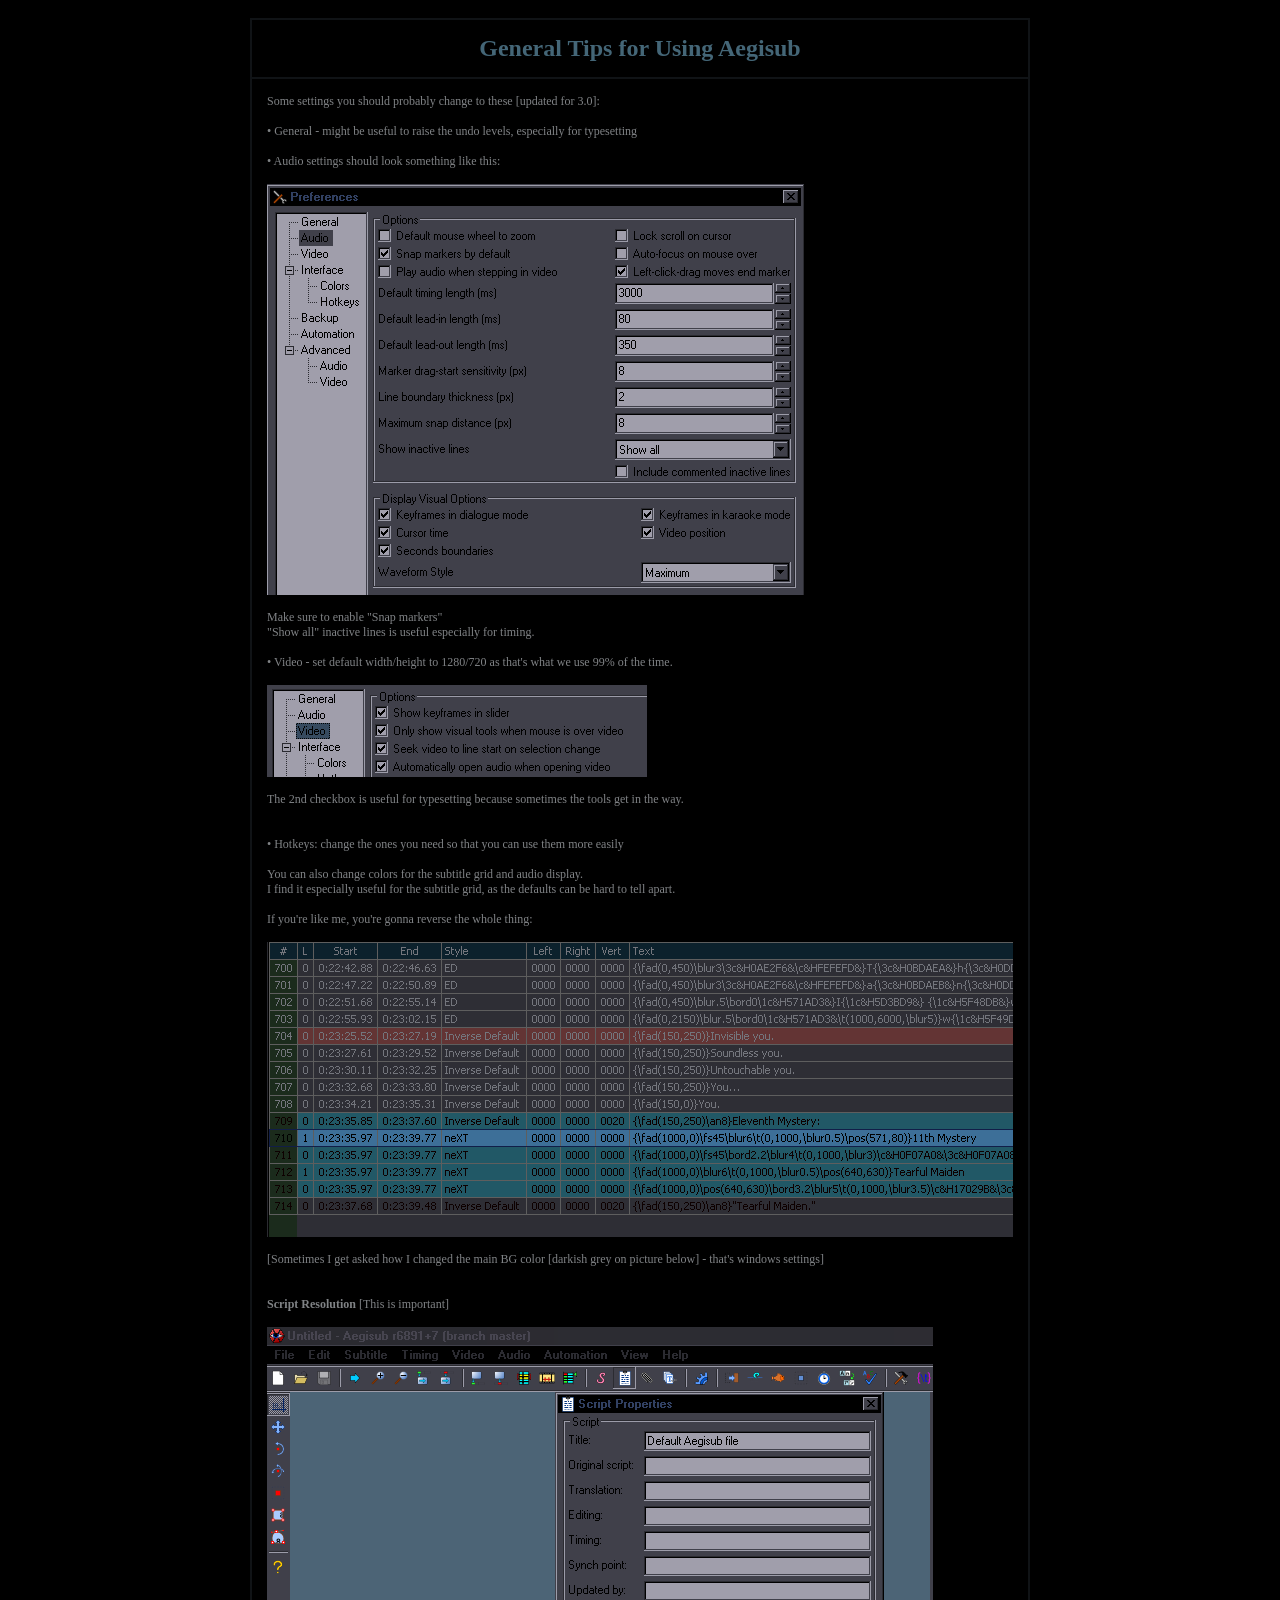
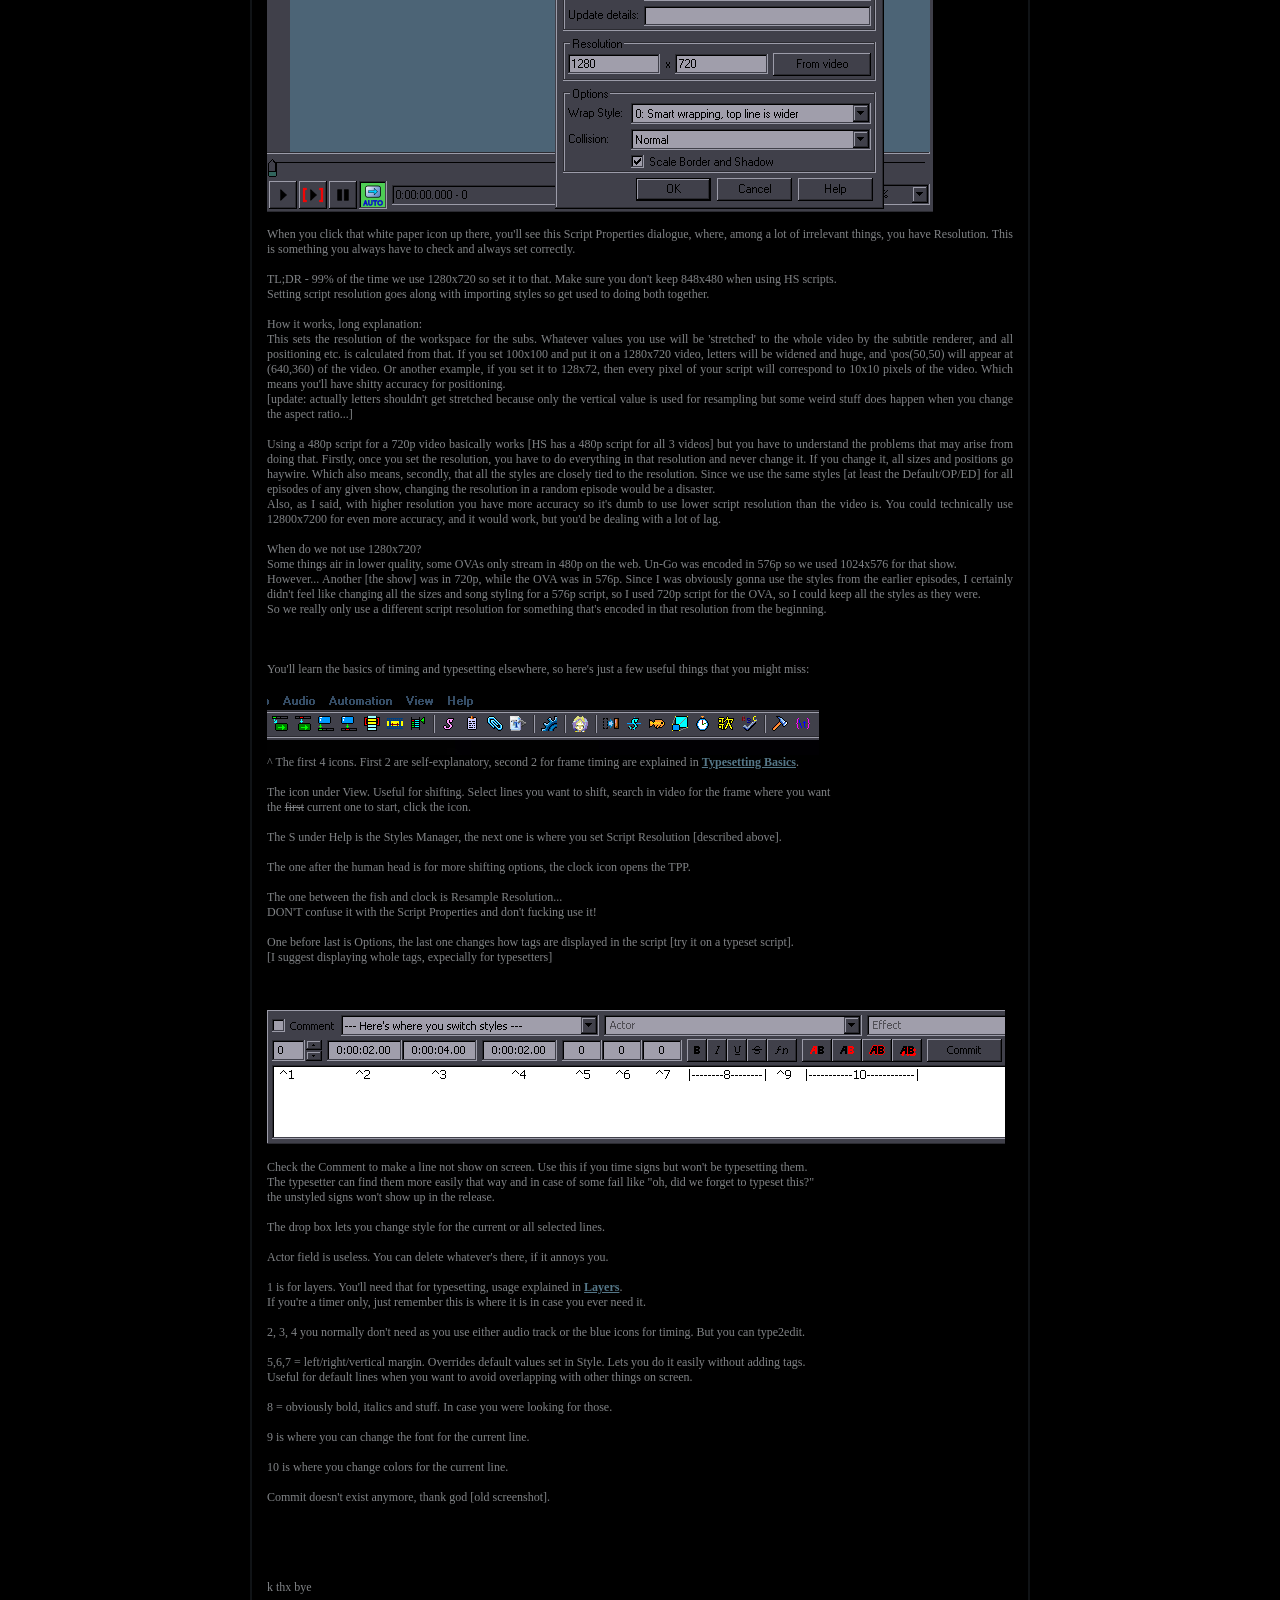
<file: guides/Typesetting/aegisub.htm>
﻿<html><head><title>Aegisub Tips</title>
<meta charset="utf-8">
<style>
td {font-family:Verdana; font-size:12; text-align:justify}
a {font-weight:bold}
A:hover {color:e0e3e6}

</style>
</head>

<body bgcolor=000000 text=808386 topmargin=0 link=557788 vlink=557788 alink=557788>


<center><br>
<table align=center bgcolor=101316 cellpadding=15 cellspacing=2 width=780>


<tr><td bgcolor=000000>
<center><font size=5 color=446677><b>General Tips for Using Aegisub
</center></td></tr>

<tr><td bgcolor=000000>


Some settings you should probably change to these [updated for 3.0]:<br><br>

• General - might be useful to raise the undo levels, especially for typesetting<br><br>


• Audio settings should look something like this:<br><br>
<img src="px/audiosett3.png"><br><br>

Make sure to enable "Snap markers"<br>
"Show all" inactive lines is useful especially for timing.<br><br>

• Video - set default width/height to 1280/720 as that's what we use 99% of the time.<br><br>

<img src="px/aegivid.png"><br><br>
The 2nd checkbox is useful for typesetting because sometimes the tools get in the way.<br><br><br>



• Hotkeys: change the ones you need so that you can use them more easily<br><br>

You can also change colors for the subtitle grid and audio display.<br>
I find it especially useful for the subtitle grid, as the defaults can be hard to tell apart.<br><br>

If you're like me, you're gonna reverse the whole thing:<br><br>
<img src="px/subgrid.png"><br><br>
[Sometimes I get asked how I changed the main BG color [darkish grey on picture below] - that's windows settings]
<br>
<br>
<br>



<b>Script Resolution</b> [This is important]<br><br>
<img src="px/scriptres.png"><br><br>
When you click that white paper icon up there, you'll see this Script Properties dialogue, where, among a lot of irrelevant things, you have Resolution. This is something you always have to check and always set correctly.<br><br>

TL;DR - 99% of the time we use 1280x720 so set it to that. Make sure you don't keep 848x480 when using HS scripts.<br>
Setting script resolution goes along with importing styles so get used to doing both together.<br><br>


How it works, long explanation:<br>
 This sets the resolution of the workspace for the subs. Whatever values you use will be 'stretched' to the whole video by the subtitle renderer, and all positioning etc. is calculated from that. If you set 100x100 and put it on a 1280x720 video, letters will be widened and huge, and \pos(50,50) will appear at (640,360) of the video. Or another example, if you set it to 128x72, then every pixel of your script will correspond to 10x10 pixels of the video. Which means you'll have shitty accuracy for positioning.<br>
[update: actually letters shouldn't get stretched because only the vertical value is used for resampling but some weird stuff does happen when you change the aspect ratio...]<br><br>
Using a 480p script for a 720p video basically works [HS has a 480p script for all 3 videos] but you have to understand the problems that may arise from doing that. Firstly, once you set the resolution, you have to do everything in that resolution and never change it. If you change it, all sizes and positions go haywire. Which also means, secondly, that all the styles are closely tied to the resolution. Since we use the same styles [at least the Default/OP/ED] for all episodes of any given show, changing the resolution in a random episode would be a disaster.<br>
Also, as I said, with higher resolution you have more accuracy so it's dumb to use lower script resolution than the video is. You could technically use 12800x7200 for even more accuracy, and it would work, but you'd be dealing with a lot of lag.<br><br>

When do we not use 1280x720?<br>
Some things air in lower quality, some OVAs only stream in 480p on the web. Un-Go was encoded in 576p so we used 1024x576 for that show.<br>
However... Another [the show] was in 720p, while the OVA was in 576p. Since I was obviously gonna use the styles from the earlier episodes, I certainly didn't feel like changing all the sizes and song styling for a 576p script, so I used 720p script for the OVA, so I could keep all the styles as they were.<br>
So we really only use a different script resolution for something that's encoded in that resolution from the beginning.


<br><br>

<br><br>
You'll learn the basics of timing and typesetting elsewhere, so here's just a few useful things that you might miss:

<br><br>
<img src="px/aegicons.png"><br>
^ The first 4 icons. First 2 are self-explanatory, second 2 for frame timing are explained in <a href="ts/ts-basics.htm">Typesetting Basics</a>.<br><br>
The icon under View. Useful for shifting. Select lines you want to shift, search in video for the frame where you want<br>
the <s>first</s> current one to start, click the icon.<br><br>
The S under Help is the Styles Manager, the next one is where you set Script Resolution [described above].<br><br>
The one after the human head is for more shifting options, the clock icon opens the TPP.<br><br>
The one between the fish and clock is Resample Resolution...<br>
 DON'T confuse it with the Script Properties and don't fucking use it!<br><br>
One before last is Options, the last one changes how tags are displayed in the script [try it on a typeset script].<br>
[I suggest displaying whole tags, expecially for typesetters]
<br><br>


<br><br>
<img src="px/aegitype.png"><br><br>
Check the Comment to make a line not show on screen. Use this if you time signs but won't be typesetting them.<br>
The typesetter can find them more easily that way and in case of some fail like "oh, did we forget to typeset this?"<br>
the unstyled signs won't show up in the release.<br><br>

The drop box lets you change style for the current or all selected lines.<br><br>

Actor field is useless. You can delete whatever's there, if it annoys you.<br><br>

1 is for layers. You'll need that for typesetting, usage explained in <a href="ts/ts-layers.htm">Layers</a>.<br>
If you're a timer only, just remember this is where it is in case you ever need it.<br><br>

2, 3, 4 you normally don't need as you use either audio track or the blue icons for timing. But you can type2edit.<br><br>

5,6,7 = left/right/vertical margin. Overrides default values set in Style. Lets you do it easily without adding tags.<br>
Useful for default lines when you want to avoid overlapping with other things on screen.<br><br>

8 = obviously bold, italics and stuff. In case you were looking for those.<br><br>

9 is where you can change the font for the current line.<br><br>

10 is where you change colors for the current line.<br><br>

Commit doesn't exist anymore, thank god [old screenshot].
<br><br>



<br><br><br><br>k thx bye
</file>
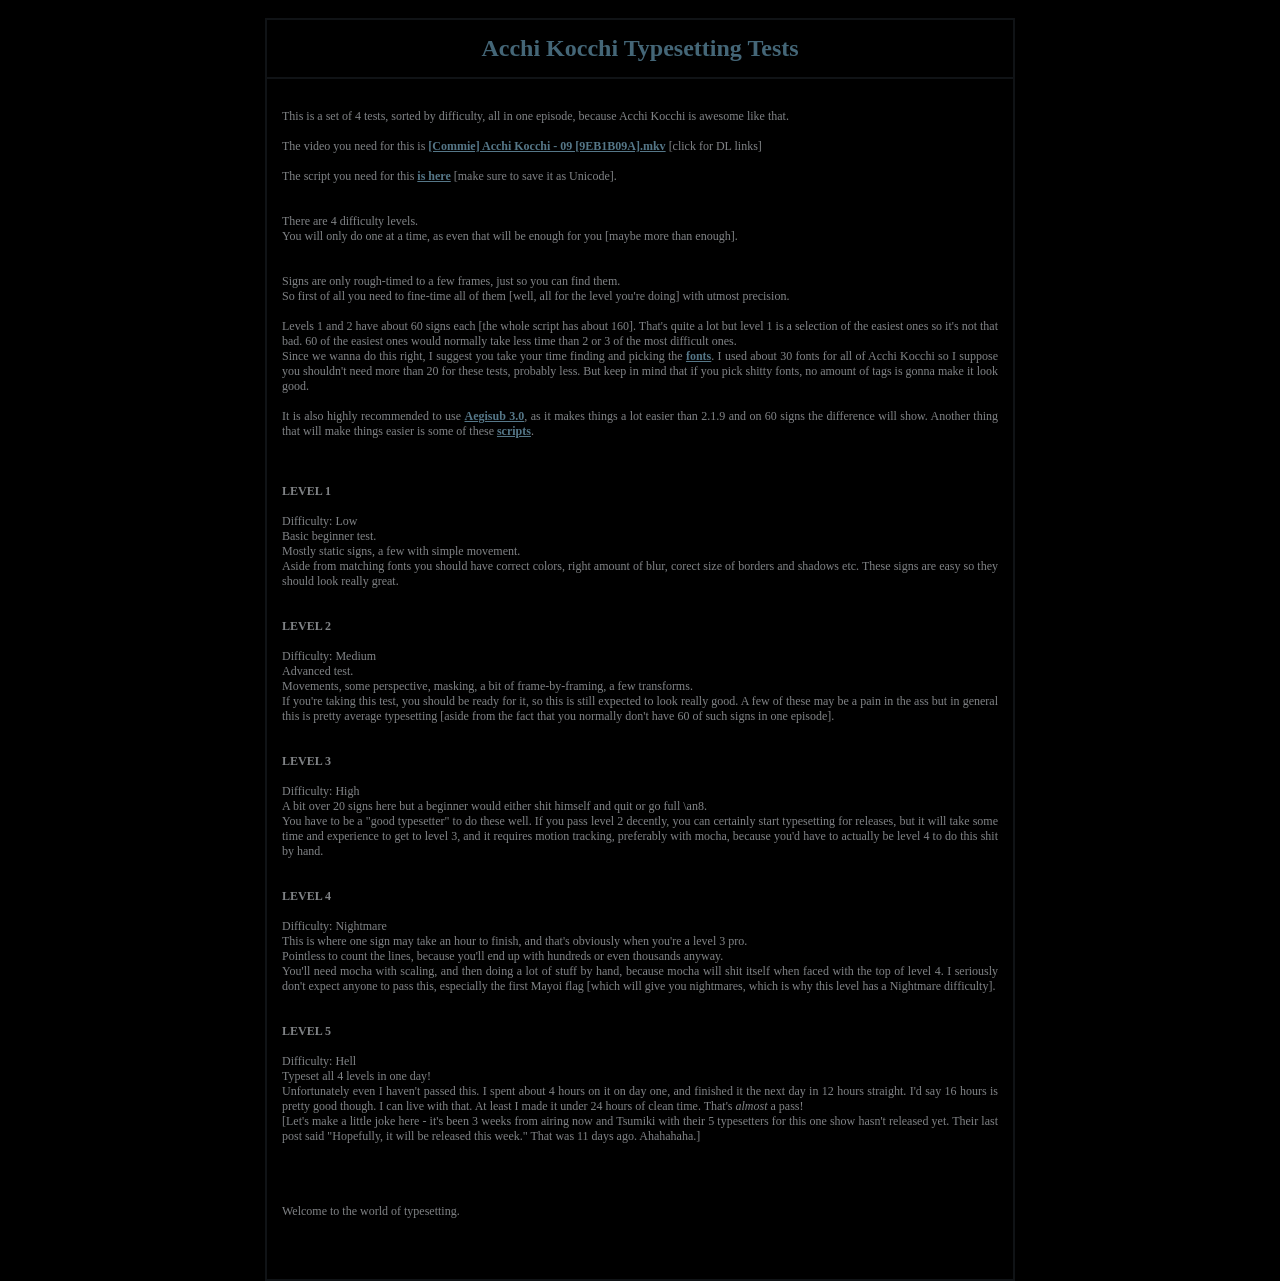
<file: guides/Typesetting/ak-ts-test.htm>
<html><head><title>Acchi Kocchi Typesetting Tests</title>
<style>
td {font-family:Verdana; font-size:12; text-align:justify}
a {font-weight:bold}
A:hover {color:e0e3e6}

</style>
</head>

<body bgcolor=000000 text=808386 topmargin=0 link=557788 vlink=557788 alink=557788>


<center><br>
<table align=center bgcolor=101316 cellpadding=15 cellspacing=2 width=750>


<tr><td bgcolor=000000>
<center><font size=5 color=446677><b>Acchi Kocchi Typesetting Tests
</center></td></tr>

<tr><td bgcolor=000000><br>

This is a set of 4 tests, sorted by difficulty, all in one episode, because Acchi Kocchi is awesome like that.<br><br>
The video you need for this is <a target="w/e" href="https://animetosho.org/view/commie-acchi-kocchi-09-9eb1b09a-mkv.533671">
[Commie] Acchi Kocchi - 09 [9EB1B09A].mkv</a> [click for DL links]<br><br>

The script you need for this <a href="ak09_test.ass">
is here</a> [make sure to save it as Unicode].<br><br><br>


There are 4 difficulty levels.<br>
You will only do one at a time, as even that will be enough for you [maybe more than enough].<br><br><br>

Signs are only rough-timed to a few frames, just so you can find them.<br>
So first of all you need to fine-time all of them [well, all for the level you're doing] with utmost precision.<br><br>

Levels 1 and 2 have about 60 signs each [the whole script has about 160]. That's quite a lot but level 1 is a selection of the easiest ones so it's not that bad. 60 of the easiest ones would normally take less time than 2 or 3 of the most difficult ones.<br>
Since we wanna do this right, I suggest you take your time finding and picking the <a href="ts/ts-fonts.htm">fonts</a>. I used about 30 fonts for all of Acchi Kocchi so I suppose you shouldn't need more than 20 for these tests, probably less. But keep in mind that if you pick shitty fonts, no amount of tags is gonna make it look good.<br><br>


It is also highly recommended to use <a target="w/e" href="http://plorkyeran.com/aegisub/">
Aegisub 3.0</a>, as it makes things a lot easier than 2.1.9 and on 60 signs the difference will show.
Another thing that will make things easier is some of these <a href="ts/scripts.htm">scripts</a>.


<br><br><br><br>


<b>LEVEL 1</b><br><br>

Difficulty: Low<br>
Basic beginner test.<br>
Mostly static signs, a few with simple movement.<br>
Aside from matching fonts you should have correct colors, right amount of blur, corect size of borders and shadows etc. These signs are easy so they should look really great.<br><br><br>


<b>LEVEL 2</b><br><br>

Difficulty: Medium<br>
Advanced test.<br>
Movements, some perspective, masking, a bit of frame-by-framing, a few transforms.<br>
If you're taking this test, you should be ready for it, so this is still expected to look really good. A few of these may be a pain in the ass but in general this is pretty average typesetting [aside from the fact that you normally don't have 60 of such signs in one episode].<br><br><br>


<b>LEVEL 3</b><br><br>

Difficulty: High<br>
A bit over 20 signs here but a beginner would either shit himself and quit or go full \an8.<br>
You have to be a "good typesetter" to do these well. If you pass level 2 decently, you can certainly start typesetting for releases, but it will take some time and experience to get to level 3, and it requires motion tracking, preferably with mocha, because you'd have to actually be level 4 to do this shit by hand.<br><br><br>


<b>LEVEL 4</b><br><br>

Difficulty: Nightmare<br>
This is where one sign may take an hour to finish, and that's obviously when you're a level 3 pro.<br>
Pointless to count the lines, because you'll end up with hundreds or even thousands anyway.<br>
You'll need mocha with scaling, and then doing a lot of stuff by hand, because mocha will shit itself when faced with the top of level 4. I seriously don't expect anyone to pass this, especially the first Mayoi flag [which will give you nightmares, which is why this level has a Nightmare difficulty].<br><br><br>


<b>LEVEL 5</b><br><br>

Difficulty: Hell<br>
Typeset all 4 levels in one day!<br>
Unfortunately even I haven't passed this. I spent about 4 hours on it on day one, and finished it the next day in 12 hours straight. I'd say 16 hours is pretty good though. I can live with that. At least I made it under 24 hours of clean time. That's <i>almost</i> a pass!<br>
[Let's make a little joke here - it's been 3 weeks from airing now and Tsumiki with their 5 typesetters for this one show hasn't released yet. Their last post said "Hopefully, it will be released this week." That was 11 days ago. Ahahahaha.]<br><br><br>

<br><br>



Welcome to the world of typesetting.




<br><br><br><br>
</file>
<file: guides/Tutorial_videosubfinder_1.80/css/black_bg.css>
/* BEGIN CSS Reset */

body {
  line-height: 1.5;
  font-family: Helvetica Neue, Arial, Helvetica, sans-serif;
  color: #333333;
  font-size: 87.5%; }

body h1 {
  font-weight: normal;
  color: #222222;
  font-size: 2.5em;
  line-height: 1;
  margin-bottom: 0.5em; }
  body h1 body h1 img {
    margin: 0; }

body h2 {
  font-weight: normal;
  color: #222222;
  font-size: 1.5em;
  margin-bottom: 0.75em; 
}

body h3 {
  font-weight: normal;
  color: #222222;
  font-size: 1.3em;
  line-height: 1;
  margin-bottom: 1em; }

body p {
  margin: 0 0 1.5em; }
  body p body p img.left {
    display: inline;
    float: left;
    margin: 1.5em 1.5em 1.5em 0;
    padding: 0; }
  body p body p img.right {
    display: inline;
    float: right;
    margin: 1.5em 0 1.5em 1.5em;
    padding: 0; }

body a {
  text-decoration: underline;
  color: #000099; }
  body a body a:visited {
    color: #000066; }
  body a body a:focus {
    color: black; }
  body a body a:hover {
    color: black; }
  body a body a:active {
    color: #cc0099; }

html, body {
  margin: 0;
  padding: 0;
  border: 0;
  font-weight: inherit;
  font-style: inherit;
  font-family: inherit;
  vertical-align: baseline; }

div, span, object, iframe, h1, h2, h3, h4, h5, h6, p,
pre, a, abbr, acronym, address, code, del, dfn, em, img,
dl, dt, dd, ol, ul, li, fieldset, form, label, legend, caption, tbody, tfoot, thead, tr {
  margin: 0;
  padding: 0;
  border: 0;
  font-weight: inherit;
  font-style: inherit;
  font-size: 100%;
  font-family: inherit;
  vertical-align: baseline; }

blockquote, q {
  margin: 0;
  padding: 0;
  border: 0;
  font-weight: inherit;
  font-style: inherit;
  font-size: 100%;
  font-family: inherit;
  vertical-align: baseline;
  quotes: "" ""; }
  blockquote blockquote:before, blockquote q:before, q blockquote:before, q q:before,
  blockquote blockquote:after, blockquote q:after, q blockquote:after, q q:after {
    content: ""; }

th, td, caption {
  margin: 0;
  padding: 0;
  border: 0;
  font-weight: inherit;
  font-style: inherit;
  font-size: 100%;
  font-family: inherit;
  vertical-align: baseline;
  text-align: left;
  font-weight: normal;
  vertical-align: middle; }

table {
  margin: 0;
  padding: 0;
  border: 0;
  font-weight: inherit;
  font-style: inherit;
  font-size: 100%;
  font-family: inherit;
  vertical-align: baseline;
  border-collapse: separate;
  border-spacing: 0;
  vertical-align: middle; }

a img {
  border: none; }

p {
  margin: 0 0 1.5em; }

a {
  text-decoration: underline;
  color: #000099; }
  a a:visited {
    color: #000066; }
  a a:focus {
    color: black; }
  a a:hover {
    color: black; }
  a a:active {
    color: #cc0099; }

blockquote {
  margin: 1.5em;
  color: #666;
  font-style: italic; }

strong {
  font-weight: bold; }

em {
  font-style: italic; }

pre, code, tt {
  font: 1em 'andale mono', 'lucida console', monospace;
  line-height: 1.5; }

li ul, li ol {
  margin: 0 1.5em; }

ul {
  margin: 0 1.5em 1.5em 1.5em;
  list-style-type: disc; }

ol {
  margin: 0 1.5em 1.5em 1.5em;
  list-style-type: decimal; }

table {
  margin-bottom: 1.4em;
  width: 100%; }

th {
  font-weight: bold; }

thead th {
  background: #c3d9ff; }

th, td, caption {
  padding: 4px 10px 4px 5px; }

tr.even td {
  background: #e5ecf9; }

.clearfix {
  overflow: hidden;
  display: inline-block; }
  .clearfix .clearfix {
    display: block; }

/* END CSS Reset */

/* BEGIN ScreenSteps Template Default */
body div#wrapper {
  margin-top: 2em; }
body div#LessonContent {
  padding-bottom: 1em; }
  body div#LessonContent div.lessonStep {
    clear: left;
  }
  body div#LessonContent div.instructions {
    text-align: left; }
  body div#LessonContent div.lessonStep div.instructions {
    clear: left; }
  body div#LessonContent div.lessonStep div.image {
    margin-bottom: 1em;
    float: left;
    position: relative;
    border: 1px solid #ccc;
    padding: 5px; }
    body div#LessonContent div.lessonStep div.image img { }
    body div#LessonContent div.lessonStep div.image div.caption {
      padding: 5px; }
      body div#LessonContent div.lessonStep div.fullsize { padding-bottom: 25px;}
      body div#LessonContent div.lessonStep div.image div.caption {
        text-align: right; font-size: 0.75em; 
        padding: 0;position: absolute; 
        bottom: 5px; 
        right: 10px;}
      body div#LessonContent div.lessonStep div.image div.caption a {
        text-decoration: none; color: #777; 
        background: url("../images/icon-zoom.png") no-repeat; 
        padding-left: 19px; 
        line-height: 16px !important; 
        display: block; float: right;}
        div#LessonContent div.lessonStep div.image:after {
          content: "."; display: block; 
          height: 0; clear: 
          both; visibility: hidden;}
        html>body div#LessonContent div.lessonStep div.image div.caption a {
          background: url("../images/icon-zoom.png") no-repeat; 
          padding-left: 19px;}
  body div#LessonContent div.right {
    overflow: hidden;
    display: inline-block; }
    body div#LessonContent div.right {
      display: block; }
    body div#LessonContent div.right div.image {
      float: right;
      margin-left: 1em; }
      body div#LessonContent div.right div.image div.caption a {
        display: block;
        text-align: right; }
body div#TOC {
  padding: 1em 2em; }
  body div#TOC li { color: #fff;}
  body div#TOC div.section h2 {
    font-size: 1.4em;
    margin-bottom: 0.5em; }
  body div#TOC div.section div.description {
    font-size: 85%; }
body div#lessonNavigation {
  border-top: 1px solid #ccc;
  padding-top: 1em;
  padding-bottom: 1px;}
  body div#lessonNavigation table td {
    width: 33%;
    padding: 0 2em; }
    body div#lessonNavigation table td.TOC {
      text-align: center;
      padding: 0; }

body.lucida {
  font-family: "Lucida Grande", Lucida, Verdana, sans-serif; }

body.helvetica {
  font-family: "Helvetica Neue", Arial, Helvetica, Geneva, sans-serif; }

body.courier {
  font-family: "Courier New", Courier, mono; }

body.georgia {
  font-family: Georgia, "Times New Roman", Times, serif; }

body.trebuchet {
  font-family: "Trebuchet MS","Helvetica Neue", Arial, Helvetica, Geneva, sans-serif; }
  
body.lucida h2, body.helvetica h2, body.trebuchet h2 {
  font-family: Georgia, "Times New Roman", Times, serif;
}

body.georgia h2 {
  font-family: "Helvetica Neue", Arial, Helvetica, Geneva, sans-serif; 
}

/* END ScreenSteps Template Default */

/* BEGIN ScreenSteps Template Custom */
body {
  background-color: #0A0A0A; }
  body h1, body h2, body p, body td, body li, body span {
    color: #EBEBEB; }
  body a {
    color: #EACC00; }
    body a:visited {
      color: #EACC00; }
    body a:hover {
      color: #A9B8C0; }
  body div.LessonHeader, body div#header {
    background-color: #EBEBEB;
    padding: 1em;
    margin-bottom: 1em; }
    body div.LessonHeader h1, body div#header h1 {
      color: #191919;
      padding: 0;
      margin: 0; }
  body div#wrapper {
    width: 800px;
    margin: 2em auto; }
  body div.lessonStep h2.StepTitle {
    border-bottom: 1px dotted #eee; }

/* END ScreenSteps Template Custom */
</file>
<file: guides/Tutorial_videosubfinder_1.80/css/prettyPhoto.css>
div.light_rounded .pp_top .pp_left{background: url(../images/prettyPhoto/light_rounded/sprite.png) -88px -53px no-repeat;}div.light_rounded .pp_top .pp_middle{background:#fff;}div.light_rounded .pp_top .pp_right{background: url(../images/prettyPhoto/light_rounded/sprite.png) -110px -53px no-repeat;}div.light_rounded .pp_content .ppt{color:#000;}div.light_rounded .pp_content_container .pp_left,div.light_rounded .pp_content_container .pp_right{background:#fff;}div.light_rounded .pp_content{background-color:#fff;}div.light_rounded .pp_next:hover{background: url(../images/prettyPhoto/light_rounded/btnNext.png) center right no-repeat;cursor: pointer;}div.light_rounded .pp_previous:hover{background: url(../images/prettyPhoto/light_rounded/btnPrevious.png) center left no-repeat;cursor: pointer;}div.light_rounded .pp_expand{background: url(../images/prettyPhoto/light_rounded/sprite.png) -31px -26px no-repeat;cursor: pointer;}div.light_rounded .pp_expand:hover{background: url(../images/prettyPhoto/light_rounded/sprite.png) -31px -47px no-repeat;cursor: pointer;}div.light_rounded .pp_contract{background: url(../images/prettyPhoto/light_rounded/sprite.png) 0 -26px no-repeat;cursor: pointer;}div.light_rounded .pp_contract:hover{background: url(../images/prettyPhoto/light_rounded/sprite.png) 0 -47px no-repeat;cursor: pointer;}div.light_rounded .pp_close{width:75px;height:22px;background: url(../images/prettyPhoto/light_rounded/sprite.png) -1px -1px no-repeat;cursor: pointer;}div.light_rounded #pp_full_res .pp_inline{color:#000;}div.light_rounded .pp_gallery a.pp_arrow_previous,div.light_rounded .pp_gallery a.pp_arrow_next{margin-top:12px !important;}div.light_rounded .pp_nav .pp_play{background: url(../images/prettyPhoto/light_rounded/sprite.png) -1px -100px no-repeat;height:15px;width:14px;}div.light_rounded .pp_nav .pp_pause{background: url(../images/prettyPhoto/light_rounded/sprite.png) -24px -100px no-repeat;height:15px;width:14px;}div.light_rounded .pp_arrow_previous{background: url(../images/prettyPhoto/light_rounded/sprite.png) 0 -71px no-repeat;}div.light_rounded .pp_arrow_previous.disabled{background-position:0 -87px;cursor:default;}div.light_rounded .pp_arrow_next{background: url(../images/prettyPhoto/light_rounded/sprite.png) -22px -71px no-repeat;}div.light_rounded .pp_arrow_next.disabled{background-position: -22px -87px;cursor:default;}div.light_rounded .pp_bottom .pp_left{background: url(../images/prettyPhoto/light_rounded/sprite.png) -88px -80px no-repeat;}div.light_rounded .pp_bottom .pp_middle{background:#fff;}div.light_rounded .pp_bottom .pp_right{background: url(../images/prettyPhoto/light_rounded/sprite.png) -110px -80px no-repeat;}div.light_rounded .pp_loaderIcon{background: url(../images/prettyPhoto/light_rounded/loader.gif) center center no-repeat;}div.dark_rounded .pp_top .pp_left{background: url(../images/prettyPhoto/dark_rounded/sprite.png) -88px -53px no-repeat;}div.dark_rounded .pp_top .pp_middle{background: url(../images/prettyPhoto/dark_rounded/contentPattern.png) top left repeat;}div.dark_rounded .pp_top .pp_right{background: url(../images/prettyPhoto/dark_rounded/sprite.png) -110px -53px no-repeat;}div.dark_rounded .pp_content_container .pp_left{background: url(../images/prettyPhoto/dark_rounded/contentPattern.png) top left repeat-y;}div.dark_rounded .pp_content_container .pp_right{background: url(../images/prettyPhoto/dark_rounded/contentPattern.png) top right repeat-y;}div.dark_rounded .pp_content{background: url(../images/prettyPhoto/dark_rounded/contentPattern.png) top left repeat;}div.dark_rounded .pp_next:hover{background: url(../images/prettyPhoto/dark_rounded/btnNext.png) center right no-repeat;cursor: pointer;}div.dark_rounded .pp_previous:hover{background: url(../images/prettyPhoto/dark_rounded/btnPrevious.png) center left no-repeat;cursor: pointer;}div.dark_rounded .pp_expand{background: url(../images/prettyPhoto/dark_rounded/sprite.png) -31px -26px no-repeat;cursor: pointer;}div.dark_rounded .pp_expand:hover{background: url(../images/prettyPhoto/dark_rounded/sprite.png) -31px -47px no-repeat;cursor: pointer;}div.dark_rounded .pp_contract{background: url(../images/prettyPhoto/dark_rounded/sprite.png) 0 -26px no-repeat;cursor: pointer;}div.dark_rounded .pp_contract:hover{background: url(../images/prettyPhoto/dark_rounded/sprite.png) 0 -47px no-repeat;cursor: pointer;}div.dark_rounded .pp_close{width:75px;height:22px;background: url(../images/prettyPhoto/dark_rounded/sprite.png) -1px -1px no-repeat;cursor: pointer;}div.dark_rounded .currentTextHolder{color:#c4c4c4;}div.dark_rounded .pp_description{color:#fff;}div.dark_rounded #pp_full_res .pp_inline{color:#fff;}div.dark_rounded .pp_gallery a.pp_arrow_previous,div.dark_rounded .pp_gallery a.pp_arrow_next{margin-top:12px !important;}div.dark_rounded .pp_nav .pp_play{background: url(../images/prettyPhoto/dark_rounded/sprite.png) -1px -100px no-repeat;height:15px;width:14px;}div.dark_rounded .pp_nav .pp_pause{background: url(../images/prettyPhoto/dark_rounded/sprite.png) -24px -100px no-repeat;height:15px;width:14px;}div.dark_rounded .pp_arrow_previous{background: url(../images/prettyPhoto/dark_rounded/sprite.png) 0 -71px no-repeat;}div.dark_rounded .pp_arrow_previous.disabled{background-position:0 -87px;cursor:default;}div.dark_rounded .pp_arrow_next{background: url(../images/prettyPhoto/dark_rounded/sprite.png) -22px -71px no-repeat;}div.dark_rounded .pp_arrow_next.disabled{background-position: -22px -87px;cursor:default;}div.dark_rounded .pp_bottom .pp_left{background: url(../images/prettyPhoto/dark_rounded/sprite.png) -88px -80px no-repeat;}div.dark_rounded .pp_bottom .pp_middle{background: url(../images/prettyPhoto/dark_rounded/contentPattern.png) top left repeat;}div.dark_rounded .pp_bottom .pp_right{background: url(../images/prettyPhoto/dark_rounded/sprite.png) -110px -80px no-repeat;}div.dark_rounded .pp_loaderIcon{background: url(../images/prettyPhoto/dark_rounded/loader.gif) center center no-repeat;}div.dark_square .pp_left ,div.dark_square .pp_middle,div.dark_square .pp_right,div.dark_square .pp_content{background: url(../images/prettyPhoto/dark_square/contentPattern.png) top left repeat;}div.dark_square .currentTextHolder{color:#c4c4c4;}div.dark_square .pp_description{color:#fff;}div.dark_square .pp_loaderIcon{background: url(../images/prettyPhoto/dark_rounded/loader.gif) center center no-repeat;}div.dark_square .pp_content_container .pp_left{background: url(../images/prettyPhoto/dark_rounded/contentPattern.png) top left repeat-y;}div.dark_square .pp_content_container .pp_right{background: url(../images/prettyPhoto/dark_rounded/contentPattern.png) top right repeat-y;}div.dark_square .pp_expand{background: url(../images/prettyPhoto/dark_square/sprite.png) -31px -26px no-repeat;cursor: pointer;}div.dark_square .pp_expand:hover{background: url(../images/prettyPhoto/dark_square/sprite.png) -31px -47px no-repeat;cursor: pointer;}div.dark_square .pp_contract{background: url(../images/prettyPhoto/dark_square/sprite.png) 0 -26px no-repeat;cursor: pointer;}div.dark_square .pp_contract:hover{background: url(../images/prettyPhoto/dark_square/sprite.png) 0 -47px no-repeat;cursor: pointer;}div.dark_square .pp_close{width:75px;height:22px;background: url(../images/prettyPhoto/dark_square/sprite.png) -1px -1px no-repeat;cursor: pointer;}div.dark_square #pp_full_res .pp_inline{color:#fff;}div.dark_square .pp_gallery a.pp_arrow_previous,div.dark_square .pp_gallery a.pp_arrow_next{margin-top:12px !important;}div.dark_square .pp_nav .pp_play{background: url(../images/prettyPhoto/dark_square/sprite.png) -1px -100px no-repeat;height:15px;width:14px;}div.dark_square .pp_nav .pp_pause{background: url(../images/prettyPhoto/dark_square/sprite.png) -24px -100px no-repeat;height:15px;width:14px;}div.dark_square .pp_arrow_previous{background: url(../images/prettyPhoto/dark_square/sprite.png) 0 -71px no-repeat;}div.dark_square .pp_arrow_previous.disabled{background-position:0 -87px;cursor:default;}div.dark_square .pp_arrow_next{background: url(../images/prettyPhoto/dark_square/sprite.png) -22px -71px no-repeat;}div.dark_square .pp_arrow_next.disabled{background-position: -22px -87px;cursor:default;}div.dark_square .pp_next:hover{background: url(../images/prettyPhoto/dark_square/btnNext.png) center right no-repeat;cursor: pointer;}div.dark_square .pp_previous:hover{background: url(../images/prettyPhoto/dark_square/btnPrevious.png) center left no-repeat;cursor: pointer;}div.light_square .pp_left ,div.light_square .pp_middle,div.light_square .pp_right,div.light_square .pp_content{background:#fff;}div.light_square .pp_content .ppt{color:#000;}div.light_square .pp_expand{background: url(../images/prettyPhoto/light_square/sprite.png) -31px -26px no-repeat;cursor: pointer;}div.light_square .pp_expand:hover{background: url(../images/prettyPhoto/light_square/sprite.png) -31px -47px no-repeat;cursor: pointer;}div.light_square .pp_contract{background: url(../images/prettyPhoto/light_square/sprite.png) 0 -26px no-repeat;cursor: pointer;}div.light_square .pp_contract:hover{background: url(../images/prettyPhoto/light_square/sprite.png) 0 -47px no-repeat;cursor: pointer;}div.light_square .pp_close{width:75px;height:22px;background: url(../images/prettyPhoto/light_square/sprite.png) -1px -1px no-repeat;cursor: pointer;}div.light_square #pp_full_res .pp_inline{color:#000;}div.light_square .pp_gallery a.pp_arrow_previous,div.light_square .pp_gallery a.pp_arrow_next{margin-top:12px !important;}div.light_square .pp_nav .pp_play{background: url(../images/prettyPhoto/light_square/sprite.png) -1px -100px no-repeat;height:15px;width:14px;}div.light_square .pp_nav .pp_pause{background: url(../images/prettyPhoto/light_square/sprite.png) -24px -100px no-repeat;height:15px;width:14px;}div.light_square .pp_arrow_previous{background: url(../images/prettyPhoto/light_square/sprite.png) 0 -71px no-repeat;}div.light_square .pp_arrow_previous.disabled{background-position:0 -87px;cursor:default;}div.light_square .pp_arrow_next{background: url(../images/prettyPhoto/light_square/sprite.png) -22px -71px no-repeat;}div.light_square .pp_arrow_next.disabled{background-position: -22px -87px;cursor:default;}div.light_square .pp_next:hover{background: url(../images/prettyPhoto/light_square/btnNext.png) center right no-repeat;cursor: pointer;}div.light_square .pp_previous:hover{background: url(../images/prettyPhoto/light_square/btnPrevious.png) center left no-repeat;cursor: pointer;}div.facebook .pp_top .pp_left{background: url(../images/prettyPhoto/facebook/sprite.png) -88px -53px no-repeat;}div.facebook .pp_top .pp_middle{background: url(../images/prettyPhoto/facebook/contentPatternTop.png) top left repeat-x;}div.facebook .pp_top .pp_right{background: url(../images/prettyPhoto/facebook/sprite.png) -110px -53px no-repeat;}div.facebook .pp_content .ppt{color:#000;}div.facebook .pp_content_container .pp_left{background: url(../images/prettyPhoto/facebook/contentPatternLeft.png) top left repeat-y;}div.facebook .pp_content_container .pp_right{background: url(../images/prettyPhoto/facebook/contentPatternRight.png) top right repeat-y;}div.facebook .pp_content{background:#fff;}div.facebook .pp_expand{background: url(../images/prettyPhoto/facebook/sprite.png) -31px -26px no-repeat;cursor: pointer;}div.facebook .pp_expand:hover{background: url(../images/prettyPhoto/facebook/sprite.png) -31px -47px no-repeat;cursor: pointer;}div.facebook .pp_contract{background: url(../images/prettyPhoto/facebook/sprite.png) 0 -26px no-repeat;cursor: pointer;}div.facebook .pp_contract:hover{background: url(../images/prettyPhoto/facebook/sprite.png) 0 -47px no-repeat;cursor: pointer;}div.facebook .pp_close{width:22px;height:22px;background: url(../images/prettyPhoto/facebook/sprite.png) -1px -1px no-repeat;cursor: pointer;}div.facebook #pp_full_res .pp_inline{color:#000;}div.facebook .pp_loaderIcon{background: url(../images/prettyPhoto/facebook/loader.gif) center center no-repeat;}div.facebook .pp_arrow_previous{background: url(../images/prettyPhoto/facebook/sprite.png) 0 -71px no-repeat;height:22px;margin-top:0;width:22px;}div.facebook .pp_arrow_previous.disabled{background-position:0 -96px;cursor:default;}div.facebook .pp_arrow_next{background: url(../images/prettyPhoto/facebook/sprite.png) -32px -71px no-repeat;height:22px;margin-top:0;width:22px;}div.facebook .pp_arrow_next.disabled{background-position: -32px -96px;cursor:default;}div.facebook .pp_nav{margin-top:0;}div.facebook .pp_nav p{font-size:15px;padding:0 3px 0 4px;}div.facebook .pp_nav .pp_play{background: url(../images/prettyPhoto/facebook/sprite.png) -1px -123px no-repeat;height:22px;width:22px;}div.facebook .pp_nav .pp_pause{background: url(../images/prettyPhoto/facebook/sprite.png) -32px -123px no-repeat;height:22px;width:22px;}div.facebook .pp_next:hover{background: url(../images/prettyPhoto/facebook/btnNext.png) center right no-repeat;cursor: pointer;}div.facebook .pp_previous:hover{background: url(../images/prettyPhoto/facebook/btnPrevious.png) center left no-repeat;cursor: pointer;}div.facebook .pp_bottom .pp_left{background: url(../images/prettyPhoto/facebook/sprite.png) -88px -80px no-repeat;}div.facebook .pp_bottom .pp_middle{background: url(../images/prettyPhoto/facebook/contentPatternBottom.png) top left repeat-x;}div.facebook .pp_bottom .pp_right{background: url(../images/prettyPhoto/facebook/sprite.png) -110px -80px no-repeat;}div.pp_pic_holder a:focus{outline:none;}div.pp_overlay{background:#000;display: none;left:0;position:absolute;top:0;width:100%;z-index:9500;}div.pp_pic_holder{display: none;position:absolute;width:100px;z-index:10000;}.pp_top{height:20px;position: relative;}* html .pp_top{padding:0 20px;}.pp_top .pp_left{height:20px;left:0;position:absolute;width:20px;}.pp_top .pp_middle{height:20px;left:20px;position:absolute;right:20px;}* html .pp_top .pp_middle{left:0;position: static;}.pp_top .pp_right{height:20px;left:auto;position:absolute;right:0;top:0;width:20px;}.pp_content{height:40px;}.pp_fade{display: none;}.pp_content_container{position: relative;text-align: left;width:100%;}.pp_content_container .pp_left{padding-left:20px;}.pp_content_container .pp_right{padding-right:20px;}.pp_content_container .pp_details{float: left;margin:10px 0 2px 0;}.pp_description{display: none;margin:0 0 5px 0;}.pp_nav{clear: left;float: left;margin:3px 0 0 0;}.pp_nav p{float: left;margin:2px 4px;}.pp_nav .pp_play,.pp_nav .pp_pause{float: left;margin-right:4px;text-indent: -10000px;}a.pp_arrow_previous,a.pp_arrow_next{display:block;float: left;height:15px;margin-top:3px;overflow: hidden;text-indent: -10000px;width:14px;}.pp_hoverContainer{position:absolute;top:0;width:100%;z-index:2000;}.pp_gallery{left:50%;margin-top: -50px;position:absolute;z-index:10000;}.pp_gallery ul{float: left;height:35px;margin:0 0 0 5px;overflow: hidden;position: relative;}.pp_gallery ul a{border:1px #000 solid;border:1px rgba(0,0,0,0.5) solid;display:block;float: left;height:33px;overflow: hidden;}.pp_gallery ul a:hover,.pp_gallery li.selected a{border-color:#fff;}.pp_gallery ul a img{border:0;}.pp_gallery li{display:block;float: left;margin:0 5px 0 0;}.pp_gallery li.default a{background: url(../images/prettyPhoto/facebook/default_thumbnail.gif) 0 0 no-repeat;display:block;height:33px;width:50px;}.pp_gallery li.default a img{display: none;}.pp_gallery .pp_arrow_previous,.pp_gallery .pp_arrow_next{margin-top:7px !important;}a.pp_next{background: url(../images/prettyPhoto/light_rounded/btnNext.png) 10000px 10000px no-repeat;display:block;float: right;height:100%;text-indent: -10000px;width:49%;}a.pp_previous{background: url(../images/prettyPhoto/light_rounded/btnNext.png) 10000px 10000px no-repeat;display:block;float: left;height:100%;text-indent: -10000px;width:49%;}a.pp_expand,a.pp_contract{cursor: pointer;display: none;height:20px;position:absolute;right:30px;text-indent: -10000px;top:10px;width:20px;z-index:20000;}a.pp_close{display:block;float: right;line-height:22px;text-indent: -10000px;}.pp_bottom{height:20px;position: relative;}* html .pp_bottom{padding:0 20px;}.pp_bottom .pp_left{height:20px;left:0;position:absolute;width:20px;}.pp_bottom .pp_middle{height:20px;left:20px;position:absolute;right:20px;}* html .pp_bottom .pp_middle{left:0;position: static;}.pp_bottom .pp_right{height:20px;left:auto;position:absolute;right:0;top:0;width:20px;}.pp_loaderIcon{display:block;height:24px;left:50%;margin: -12px 0 0 -12px;position:absolute;top:50%;width:24px;}#pp_full_res{line-height:1 !important;}#pp_full_res .pp_inline{text-align: left;}#pp_full_res .pp_inline p{margin:0 0 15px 0;}div.ppt{color:#fff;display: none;font-size:17px;margin:0 0 5px 15px;z-index:9999;}.clearfix:after{content: ".";display:block;height:0;clear:both;visibility: hidden;}.clearfix {display: inline-block;}* html .clearfix {height:1%;}.clearfix {display:block;}
</file>
<file: tools/perspective/style.css>
/* Sakura.css v1.3.0
 * ================
 * Minimal css theme.
 * Project: https://github.com/oxalorg/sakura/
 */
/* Body */
html {
  font-size: 62.5%;
  font-family: -apple-system, BlinkMacSystemFont, "Segoe UI", Roboto, "Helvetica Neue", Arial, "Noto Sans", sans-serif;
}

body {
  font-size: 1.8rem;
  line-height: 1.618;
  max-width: 38em;
  margin: auto;
  color: #4a4a4a;
  background-color: #f9f9f9;
  padding: 13px;
}

@media (max-width: 684px) {
  body { font-size: 1.53rem; }
}

@media (max-width: 382px) {
  body { font-size: 1.35rem; }
}

h1, h2, h3, h4, h5, h6 {
  line-height: 1.1;
  font-weight: 700;
  margin-top: 3rem;
  margin-bottom: 1.5rem;
}

h1 {
  font-size: 2.35em;
}

h2 {
  font-size: 2.00em;
}

h3 {
  font-size: 1.75em;
}

h4 {
  font-size: 1.5em;
}

h5 {
  font-size: 1.25em;
}

h6 {
  font-size: 1em;
}

p {
  margin-top: 0px;
  margin-bottom: 2.5rem;
}

small, sub, sup {
  font-size: 75%;
}

hr {
  border-color: #2c8898;
}

a {
  text-decoration: none;
  color: #2c8898;
}
a:hover {
  color: #982c61;
  border-bottom: 2px solid #4a4a4a;
}

ul {
  padding-left: 1.4em;
  margin-top: 0px;
  margin-bottom: 2.5rem;
}

li {
  margin-bottom: 0.4em;
}

blockquote {
  margin-left: 0px;
  margin-right: 0px;
  padding-left: 1em;
  padding-top: 0.8em;
  padding-bottom: 0.8em;
  padding-right: 0.8em;
  border-left: 5px solid #2c8898;
  margin-bottom: 2.5rem;
  background-color: #f1f1f1;
}

blockquote p {
  margin-bottom: 0;
}

img {
  height: auto;
  max-width: 100%;
  margin-top: 0px;
  margin-bottom: 2.5rem;
}

/* Pre and Code */
pre {
  background-color: #f1f1f1;
  display: block;
  padding: 1em;
  overflow-x: auto;
  margin-top: 0px;
  margin-bottom: 2.5rem;
}

code {
  font-size: 0.9em;
  padding: 0 0.5em;
  background-color: #f1f1f1;
  white-space: pre-wrap;
}

pre > code {
  padding: 0;
  background-color: transparent;
  white-space: pre;
}

/* Tables */
table {
  text-align: justify;
  width: 100%;
  border-collapse: collapse;
}

td, th {
  padding: 0.5em;
  border-bottom: 1px solid #f1f1f1;
}

/* Buttons, forms and input */
input, textarea {
  border: 1px solid #4a4a4a; }
  input:focus, textarea:focus {
    border: 1px solid #2c8898;
}
textarea {
  width: 100%;
}
.button, button, input[type="submit"], input[type="reset"], input[type="button"] {
  display: inline-block;
  padding: 5px 10px;
  text-align: center;
  text-decoration: none;
  white-space: nowrap;
  background-color: #2c8898;
  color: #f9f9f9;
  border-radius: 1px;
  border: 1px solid #2c8898;
  cursor: pointer;
  box-sizing: border-box;
}
.button[disabled], button[disabled], input[type="submit"][disabled], input[type="reset"][disabled], input[type="button"][disabled] {
  cursor: default;
  opacity: .5;
}
.button:focus:enabled, .button:hover:enabled, button:focus:enabled, button:hover:enabled, input[type="submit"]:focus:enabled, input[type="submit"]:hover:enabled, input[type="reset"]:focus:enabled, input[type="reset"]:hover:enabled, input[type="button"]:focus:enabled, input[type="button"]:hover:enabled {
  background-color: #982c61;
  border-color: #982c61;
  color: #f9f9f9;
  outline: 0;
}

textarea, select, input[type] {
  color: #4a4a4a;
  padding: 6px 10px;
  /* The 6px vertically centers text on FF, ignored by Webkit */
  margin-bottom: 10px;
  background-color: #f1f1f1;
  border: 1px solid #f1f1f1;
  border-radius: 4px;
  box-shadow: none;
  box-sizing: border-box;
}
  
textarea:focus, select:focus, input[type]:focus {
  border: 1px solid #2c8898;
  outline: 0;
}

input[type="checkbox"]:focus {
  outline: 1px dotted #2c8898;
}

label, legend, fieldset {
  display: block;
  margin-bottom: .5rem;
  font-weight: 600; }

/* Custom styles */
h2 {
  font-size: 1.25em;
  color: #2c8898;
  font-variant: small-caps;
}
h2, p, textarea { margin-bottom: 0; }
body { padding-bottom: 33vh }
.hidden { display: none; }
.error-msg { color: #f44336 }
video { width: 100% }

#unsupported-browser {
  padding: 1em;
  margin: 1em 0 100%;
  color: #f44336;
  border: 1px solid #f44336;
}
</file>
<file: guides/Typesetting/ts/ts.css>
body {background:#000000}
td {font-family:Verdana; font-size:12; color:808386; text-align:justify; background:#000000}
a {font-weight:bold; text-decoration:none; color:557788}
A:hover {color:e0e3e6}
pre {font-family:Verdana; font-size:12; text-align:justify}
.q {background:#161616}
.n {color:#664488}
.l {font-size:14}
#right {float:right; margin: 0 0 6 16}
#left {float:left; margin: 0 16 6 0}
#mid {float:middle; margin: 0 16 6 16}
#mail {float:middle; margin: 0 0 -2 0}
</file>
